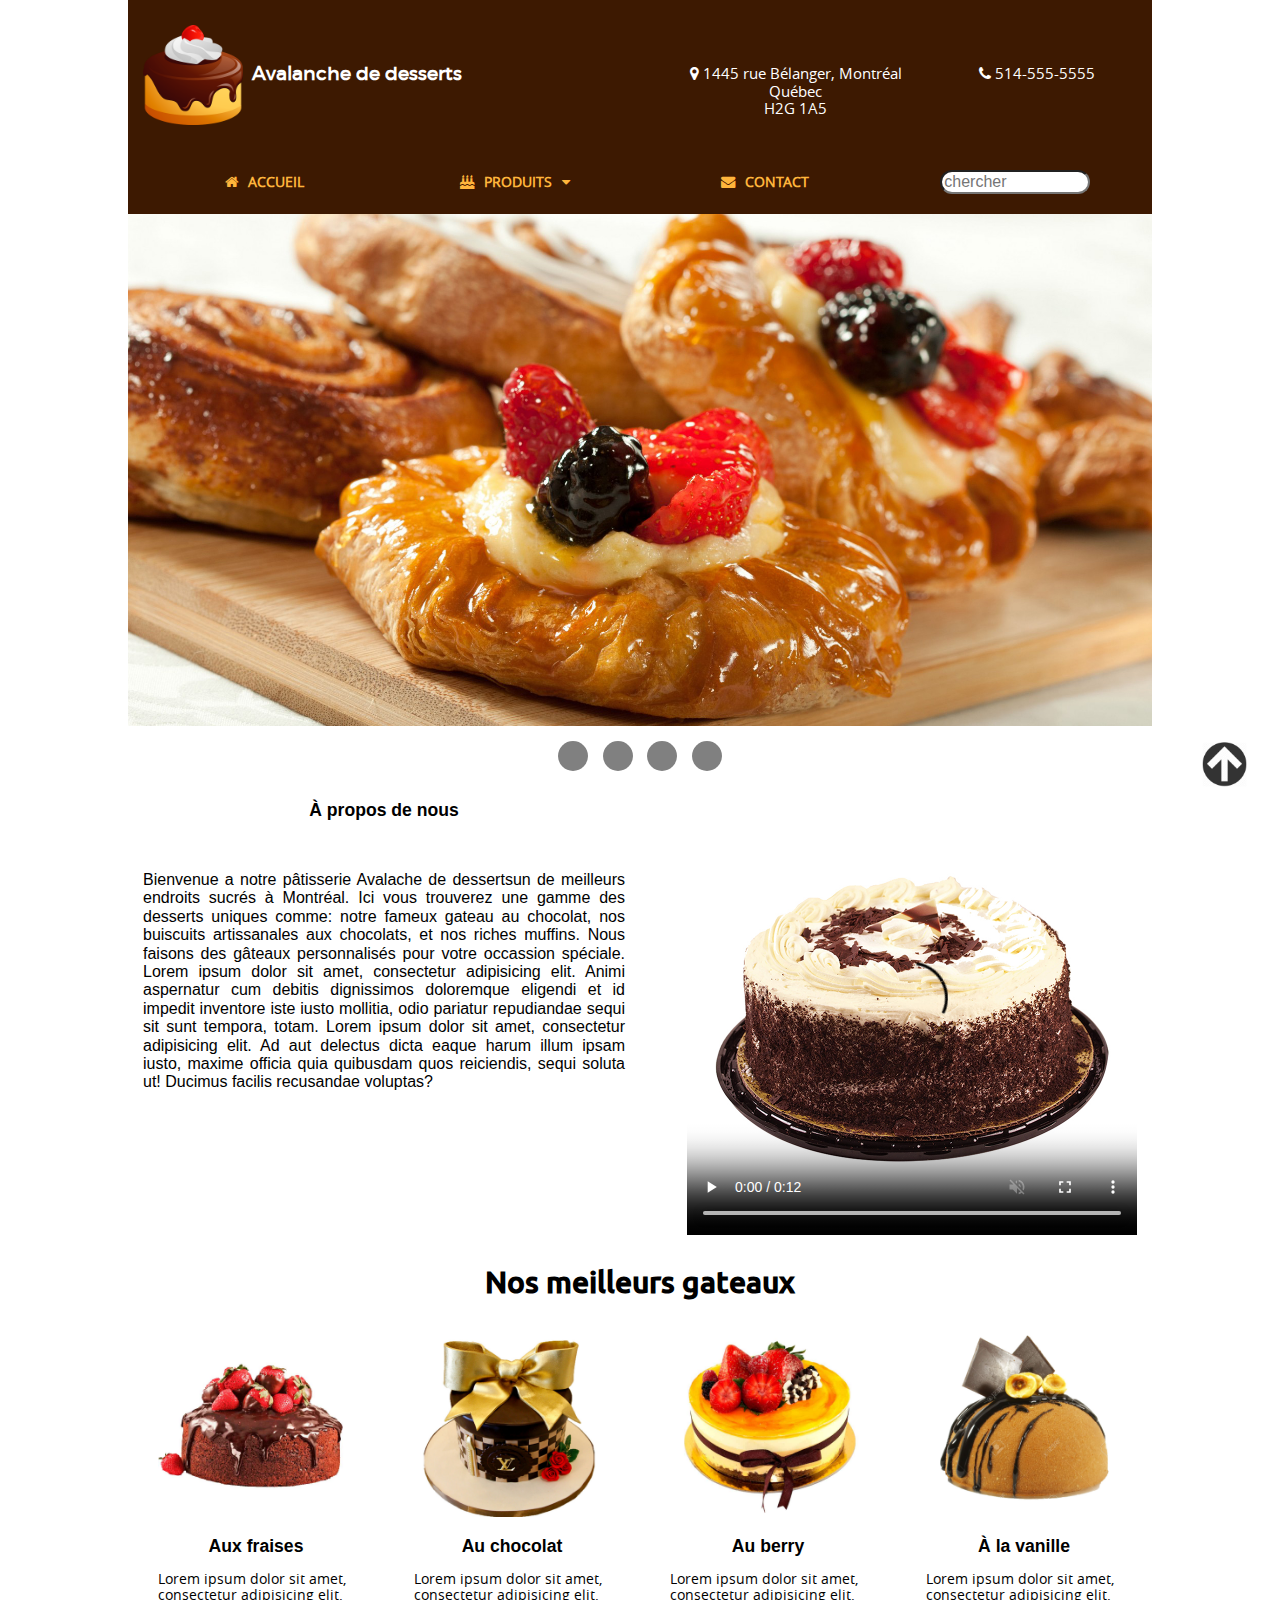
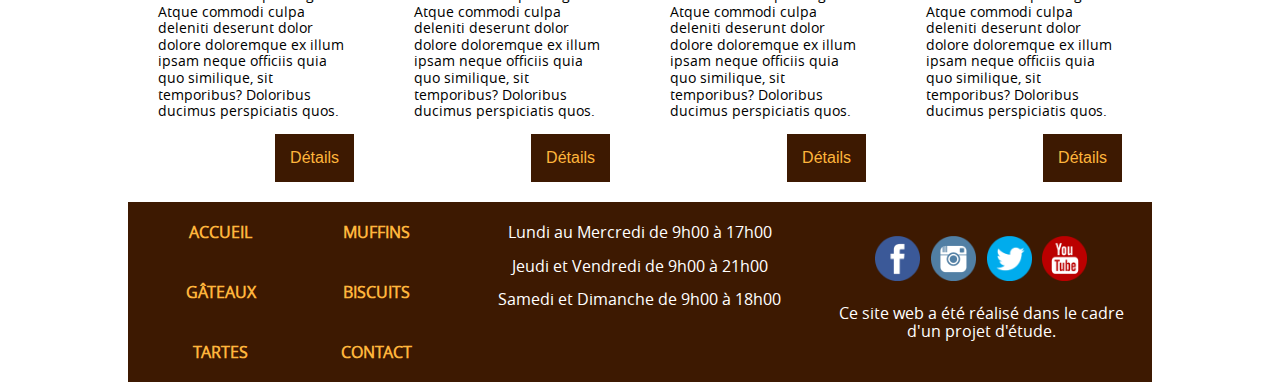
<file: index.html>
<!DOCTYPE html>
<html lang="fr">
    <head>
        <meta charset="UTF-8">
        <title>Le meilleur gâteau au chocolat à Montréal - Avalanche de desserts</title>
        <meta name="description" content="Avalanche de desserts sert le meilleur gâteau au chocolat à Montréal Goûtez nos délicieux gâteaux, tartes,
        muffins et beaucoup plus! Essayez nos produits fraîchement cuits et des gâteaux personnalisés "/>
        <link rel="stylesheet" href="style/normalize.css"/>
        <link rel="stylesheet" href="style/main.css"/>
        <link rel="stylesheet" href="style/font-awesome-4.7.0/css/font-awesome.min.css"/>
        <link rel="stylesheet" href="style/fonts/montserrat.css"/>
        <link rel="stylesheet" href="style/fonts/open-sans.css"/>
        <link rel="stylesheet" href="style/fonts/ubuntu.css"/>
        <meta name="viewport" content="width=device-width, intial-scale=1">
        <meta name="author" content="Sonya Bouchard et Carolina Yi"/>
        <meta name="robots" content="no index, no follow"/>
        <meta property="og:url" content="wwww.avalanche-de-desserts.projetisi.com"/>
        <meta property="og:title" content="Le meilleur gâteau au chocolat â Montréal"/>
        <meta property="og:description" content="Avalanche de desserts sert le meilleur gâteau au chocolat à Montréal Goûtez nos délicieux gâteaux, tartes,
        muffins et beaucoup plus! Essayez nos produits fraîchement cuits et des gâteaux personnalisés"/>
        <meta property="og:image" content="images/images-gateaux/meilleur-gateau.jpg"/>
        <!--[if lt IE9]>
        <script src="https://cdnjs.cloudflare.com/ajax/libs/html5shiv/3.7.3/html5shiv.min.js"></script>
        <![endif]-->
        <script src="https://ajax.googleapis.com/ajax/libs/jquery/1.7.2/jquery.min.js"></script>

    </head>
    <body>
        <div id="wrapper">
            <header>
                <div class="row">
                    <div class=" col- col-m-6">
                        <div id="logo">
                            <a href="index.html">
                                <img src="images/image-logo-avalanche-desserts/logo.png" alt="logo de la compagnie avalanche de desserts">
                                <h2>Avalanche de desserts</h2>
                            </a>
                        </div>
                    </div>
                    <div class="col-m-6">
                        <div id="adresse" class="row">
                            <div class="col- col-m-7 col-7">
                                <p><span class="fa fa-map-marker" aria-hidden="true"></span> 1445 rue Bélanger, Montréal Québec <br>H2G 1A5</p>
                            </div>
                            <div class="col- col-m-5 col-5">
                                <p><span class="fa fa-phone" aria-hidden="true"></span> 514-555-5555</p>
                            </div>
                        </div>
                    </div>
                </div>
                <div class="nav-mobile">
                    <!--MENU HAMBURGER-->
                    <a href="#" class="btn-menu"><span class="fa fa-bars" aria-hidden="true"></span>Menu</a>
                </div>
                <!--END MENU HAMBURGER -->
                <nav class="responsive-menu">
                    <ul>
                        <li><a href="index.html"><span  class="fa fa-home" aria-hidden="true"></span>accueil</a></li>
                        <li class="sub-menu"><a href="#"><span class="fa fa-birthday-cake" aria-hidden="true"></span>produits<span class="fa fa-caret-down" aria-hidden="true"></span></a>
                            <ul class="children">
                                <li><a href="produit.html">gâteaux</a></li>
                                <li><a href="index.html">tartes</a></li>
                                <li><a href="index.html">muffins</a></li>
                                <li><a href="index.html">biscuits</a></li>
                            </ul>
                        </li>
                        <li><a href="index.html"><span class="fa fa-envelope" aria-hidden="true"></span>contact</a></li>
                        <li id="search">
                            <input type="search" name="search" placeholder="chercher"/>
                        </li>
                    </ul>
                </nav>
            </header>
            <main>
                <!--conteneur du slider au complet-->
                <section id="slider">
                    <!--on cache les input-->
                    <input checked type="radio" name="slider" id="slide1"/>
                    <input checked type="radio" name="slider" id="slide2"/>
                    <input checked type="radio" name="slider" id="slide3"/>
                    <input checked type="radio" name="slider" id="slide4"/>

                    <!--le carouseel-->
                    <div id="slides">
                        <!--delimite l'espace que l'utilisateur verra-->
                        <div id="overflow">
                            <div class="inner">
                                <!--une photo est son texte-->
                                <div class="photo">
                                    <img src="images/images-carrousel/desserts-uniques.jpg" alt="image de nos délicieuses gâteaux"/>
                                </div>
                                <div class="photo">
                                    <img src="images/images-carrousel/gamme-de-desserts.jpg" alt="image de nos succulents desserts"/>
                                </div>
                                <div class="photo">
                                    <img src="images/images-carrousel/petites-gateaux.jpg" alt="image de notre gamme de desserts uniques"/>
                                </div>
                                <div class="photo">
                                    <img src="images/images-carrousel/fraîche-pâtisserie.jpg" alt="image de notre brioche avalanche"/>
                                </div>
                            </div>
                            <!--END OF INNNER CONTENEUR DE PHOTO ET TEXTE	-->
                        </div>
                    </div>
                    <!--End of carrousel-->
                    <!--les boutons de control-->
                    <div id="active">
                        <label for="slide1"></label>
                        <label for="slide2"></label>
                        <label for="slide3"></label>
                        <label for="slide4"></label>
                    </div>
                </section>
                <section class="row">
                    <div class="col-m-6 col-6">
                        <h2>À propos de nous</h2>
                        <p id="a-propos">
                            Bienvenue a notre pâtisserie Avalache de desserts<strong class="seo">un de meilleurs endroits sucrés à Montréal.</strong>
                            Ici vous trouverez <em class="seo">une gamme des desserts uniques</em> comme: <strong class="seo">notre fameux gateau au chocolat,</strong>
                            <strong class="seo">nos buiscuits artissanales aux chocolats,</strong> et nos riches muffins.
                            Nous faisons des gâteaux personnalisés pour votre occassion spéciale.
                            Lorem ipsum dolor sit amet, consectetur adipisicing elit. Animi aspernatur
                            cum debitis dignissimos doloremque eligendi et id impedit inventore iste iusto mollitia,
                            odio pariatur repudiandae sequi sit sunt tempora, totam.
                            Lorem ipsum dolor sit amet, consectetur adipisicing elit. Ad aut delectus dicta eaque harum illum ipsam iusto,
                            maxime officia quia quibusdam quos reiciendis, sequi soluta ut! Ducimus facilis recusandae voluptas?
                        </p>

                    </div>
                    <div class="col-m-6 col-6">
                        <!--insere plusieurs sources de video-->
                        <video controls muted poster="images/images-gateaux/gateau-choco-creme.jpg">
                            <source src="video/sailboats.ogg" type="video/ogg"/>
                            <source src="video/sailboats_x264.mp4" type="video/mp4"/>
                            <source src="video/sailboats.webm" type="video/webm"/>
                        </video>

                    </div>
                </section>
                <section class="row">
                    <h1>Nos meilleurs gateaux</h1>
                    <div class="row">
                        <div class="col-m-6 col-3">
                            <div class="row produit">
                                <div class="col-m-6 col-12">
                                    <img src="images/images-gateaux/gateau-chocolat-fraises.jpg" alt="image du gateau au chocolat et fraises"/>
                                </div>
                                <div class="col-m-6 col-12">
                                    <h2>Aux fraises</h2>
                                    <p>Lorem ipsum dolor sit amet, consectetur adipisicing elit. Atque commodi culpa deleniti deserunt dolor dolore doloremque
                                        ex illum ipsam neque officiis quia quo similique, sit temporibus? Doloribus ducimus perspiciatis quos.
                                    </p>
                                    <div class="details">
                                        <a href="details.html">Détails</a>
                                    </div>
                                </div>
                            </div>
                        </div>
                        <div class="col-m-6 col-3">
                            <div class="row produit">
                                <div class="col-m-6 col-12">
                                    <img src="images/images-gateaux/meilleur-gateau.jpg" alt="image de notre meilleur gateau à Avalanche de desserts"/>
                                </div>
                                <div class="col-m-6 col-12">
                                    <h2>Au chocolat</h2>
                                    <p>Lorem ipsum dolor sit amet, consectetur adipisicing elit. Atque commodi culpa deleniti deserunt dolor dolore doloremque
                                        ex illum ipsam neque officiis quia quo similique, sit temporibus? Doloribus ducimus perspiciatis quos.
                                    </p>
                                    <div class="details">
                                        <a href="details.html">Détails</a>
                                    </div>
                                </div>
                            </div>
                        </div>
                        <div class="col-m-6 col-3">
                            <div class="row produit">
                                <div class="col-m-6 col-12">
                                    <img src="images/images-gateaux/gateau-fraises.jpg" alt="image du gateau aux fraises"/>
                                </div>
                                <div class="col-m-6 col-3 col-12">
                                    <h2>Au berry</h2>
                                    <p>Lorem ipsum dolor sit amet, consectetur adipisicing elit. Atque commodi culpa deleniti deserunt dolor dolore doloremque
                                        ex illum ipsam neque officiis quia quo similique, sit temporibus? Doloribus ducimus perspiciatis quos.
                                    </p>
                                    <div class="details" >
                                        <a href="details.html">Détails</a>
                                    </div>
                                </div>
                            </div>
                        </div>
                        <div class="col-m-6 col-3">
                            <div class="row produit dernier-produit">
                                <div class="col-m-6 col-12">
                                    <img src="images/images-gateaux/gateau_lune.jpg" alt="image de notre gàteau lune "/>
                                </div>
                                <div class="col-m-6 col-12">
                                    <h2>À la vanille</h2>
                                    <p>Lorem ipsum dolor sit amet, consectetur adipisicing elit. Atque commodi culpa deleniti deserunt dolor dolore doloremque
                                        ex illum ipsam neque officiis quia quo similique, sit temporibus? Doloribus ducimus perspiciatis quos.
                                    </p>
                                    <div class="details">
                                        <a href="details.html">Détails</a>
                                    </div>
                                </div>
                            </div>
                        </div>
                    </div>
                </section>
            </main>
            <footer>
                <div class="row">
                    <nav class="col-m-6 col-4">
                        <div  id="footer-menu" class="row">
                            <ul class="col-m-6 col-6">
                                <li><a href="index.html">accueil</a></li>
                                <li><a href="produit.html">gâteaux</a></li>
                                <li><a href="index.html">tartes</a></li>
                            </ul>
                            <ul class="col-m-6 col-6">
                                <li><a href="index.html">muffins</a></li>
                                <li><a href="index.html">biscuits</a></li>
                                <li><a href="index.html">contact</a></li>
                            </ul>
                        </div>
                    </nav>
                    <div id="heures-ouverture" class="col-m-6 col-4">
                        <ul>
                            <li>
                                Lundi au Mercredi de 9h00 à 17h00
                            </li>
                            <li>
                                Jeudi et Vendredi de 9h00 à 21h00
                            </li>
                            <li>
                                Samedi et Dimanche de 9h00 à 18h00
                            </li>
                        </ul>
                    </div>
                    <div id="reseaux-sociaux" class="col-m-12 col-4">
                        <a href="https://www.facebook.com"><img src="images/social/facebook.png" alt="image facebook"/></a>
                        <a href="https://www.instagram.com"><img src="images/social/instagram.png" alt="image instagram"/></a>
                        <a href="https://twitter.com"><img src="images/social/twitter.png" alt="image twitter"/></a>
                        <a href="https://www.youtube.com"><img src="images/social/youtube.png" alt="image youtube"/></a>
                        <p>Ce site web a été réalisé dans le cadre d'un projet d'étude.</p>
                        <a href="#"><img  id= top src="images/image%20fleche/top.png" alt="image fleche vers l'haut"/></a>

                    </div>
                </div>
            </footer>
        </div>


        <script src="script/main.js" type="text/javascript"></script>
    </body>
</html>
</file>
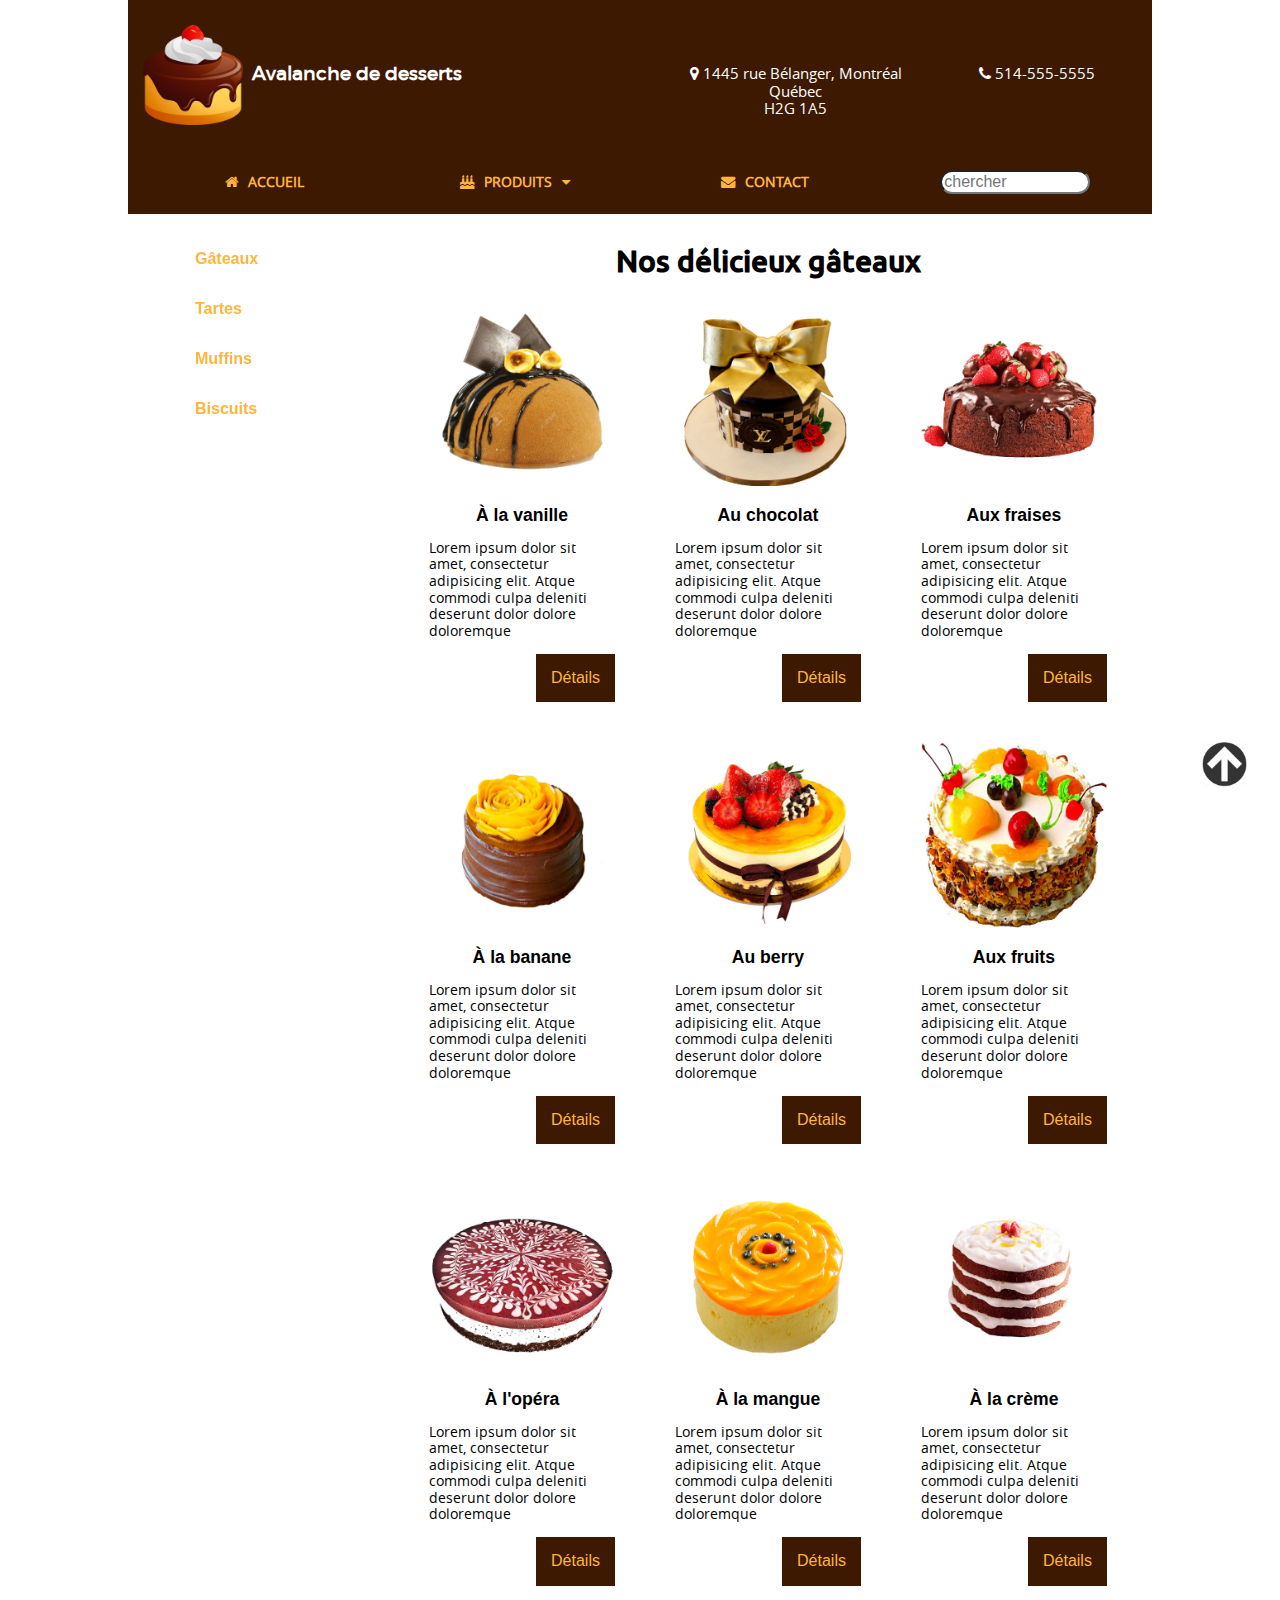
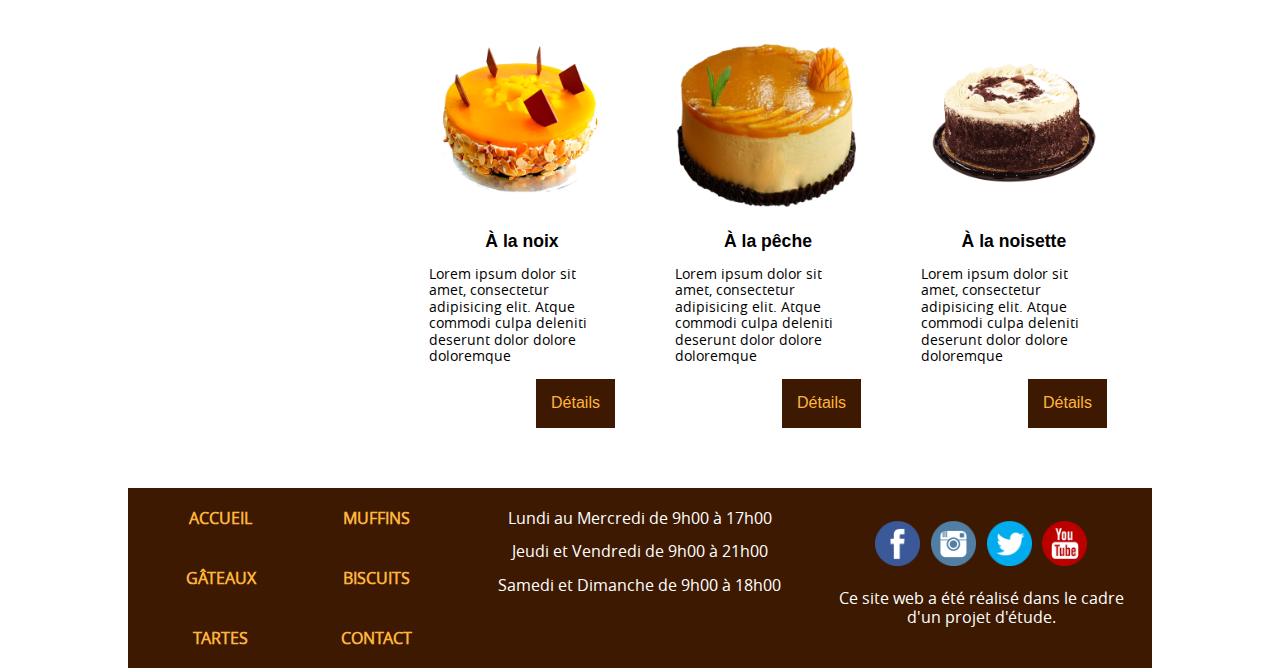
<file: produit.html>
<!DOCTYPE html>
<html lang="fr">
    <head>
        <meta charset="UTF-8">
        <title>Desserts préparés sur place - Avalanche de desserts</title>
        <meta name="description" content="Avalanche de desserts est la destination à Montréal pour les petits gâteaux gourmands,
        les gâteaux de conception personnalisées, des biscuits et des muffins"/>
        <link rel="stylesheet" href="style/normalize.css"/>
        <link rel="stylesheet" href="style/main.css"/>
        <link rel="stylesheet" href="style/font-awesome-4.7.0/css/font-awesome.min.css"/>
        <link rel="stylesheet" href="style/fonts/montserrat.css"/>
        <link rel="stylesheet" href="style/fonts/open-sans.css"/>
        <link rel="stylesheet" href="style/fonts/ubuntu.css"/>
        <meta name="viewport" content="width=device-width, intial-scale=1">
        <meta name="author" content="Sonya Bouchard et Carolina Yi"/>
        <meta name="robots" content="no index, no follow"/>
        <meta property="og:url" content="wwww.avalanche-de-desserts.projetisi.com"/>
        <meta property="og:title" content="Desserts préparés sur place à Montréal"/>
        <meta property="og:description" content="Avalanche de desserts est la destination à Montréal pour les petits gâteaux gourmands,
        les gâteaux de conception personnalisées, des biscuits et des muffins"/>
        <meta property="og:image" content="images/images-gateaux/gateau_lune.jpg"/>
        <!--[if lt IE9]>
        <script src="https://cdnjs.cloudflare.com/ajax/libs/html5shiv/3.7.3/html5shiv.min.js"></script>
        <![endif]-->
        <script src="https://ajax.googleapis.com/ajax/libs/jquery/1.7.2/jquery.min.js"></script>
    </head>
    <body>
    <div id="wrapper">
        <header>
            <div class="row">
                <div class=" col- col-m-6">
                    <div id="logo">
                        <a href="index.html">
                            <img src="images/image-logo-avalanche-desserts/logo.png" alt="logo de la compagnie avalanche de desserts">
                            <h2>Avalanche de desserts</h2>
                        </a>
                    </div>
                </div>
                <div class="col-m-6">
                    <div id="adresse" class="row">
                        <div class="col- col-m-7 col-7">
                            <p><span class="fa fa-map-marker" aria-hidden="true"></span> 1445 rue Bélanger, Montréal Québec <br>H2G 1A5</p>
                        </div>
                        <div class="col- col-m-5 col-5">
                            <p><span class="fa fa-phone" aria-hidden="true"></span> 514-555-5555</p>
                        </div>
                    </div>
                </div>
            </div>
            <div class="nav-mobile">
                <!--MENU HAMBURGER-->
                <a href="#" class="btn-menu"><span class="fa fa-bars" aria-hidden="true"></span>Menu</a>
            </div>
            <!--END MENU HAMBURGER -->
            <nav class="responsive-menu">
                <ul>
                    <li><a href="index.html"><span  class="fa fa-home" aria-hidden="true"></span>accueil</a></li>
                    <li class="sub-menu"><a href="#"><span class="fa fa-birthday-cake" aria-hidden="true"></span>produits<span class="fa fa-caret-down" aria-hidden="true"></span></a>
                        <ul class="children">
                            <li><a href="produit.html">gâteaux</a></li>
                            <li><a href="index.html">tartes</a></li>
                            <li><a href="index.html">muffins</a></li>
                            <li><a href="index.html">biscuits</a></li>
                        </ul>
                    </li>
                    <li><a href="index.html"><span class="fa fa-envelope" aria-hidden="true"></span>contact</a></li>
                    <li id="search">
                        <input type="search" name="search" placeholder="chercher"/>
                    </li>
                </ul>
            </nav>
        </header>
        <main class="row">
          <aside id="menu-aside" class="col-m-3 col-3">
              <ul>
                  <li><a href="produit.html">Gâteaux</a></li>
                  <li><a href="index.html">Tartes</a></li>
                  <li><a href="index.html">Muffins</a></li>
                  <li><a href="index.html">Biscuits</a></li>
              </ul>
          </aside>
          <div id="section-float">
              <section class="col-m-9 col-9">
                  <h1>Nos délicieux gâteaux</h1>
                  <div class="col-m-6 col-4 produit-margin">
                      <div class="row produit">
                          <div class="col-12 ">
                              <img src="images/images-gateaux/gateau_lune.jpg" alt="image de notre gàteau lune "/>
                          </div>
                          <div class="col-12 ">
                              <h2>À la vanille </h2>
                              <p>Lorem ipsum dolor sit amet, consectetur adipisicing elit. Atque commodi culpa deleniti deserunt dolor dolore doloremque

                              </p>
                              <div class="details">
                                  <a href="details.html">Détails</a>
                              </div>
                          </div>
                      </div>
                  </div>
                  <div class="col-m-6 col-4 produit-margin">
                      <div class="row produit">
                          <div class="col-12 ">
                              <img src="images/images-gateaux/meilleur-gateau.jpg" alt="image du meilleur gâteau à avalanche de dessert"/>
                          </div>
                          <div class="col-12 ">
                              <h2>Au chocolat</h2>
                              <p>Lorem ipsum dolor sit amet, consectetur adipisicing elit. Atque commodi culpa deleniti deserunt dolor dolore doloremque

                              </p>
                              <div class="details">
                                  <a href="details.html">Détails</a>
                              </div>
                          </div>
                      </div>
                  </div>
                  <div class="col-m-6 col-4 produit-margin">
                      <div class="row produit">
                          <div class="col-12 ">
                              <img src="images/images-gateaux/gateau-chocolat-fraises.jpg" alt="image du gâteau au chocolat et fraises"/>
                          </div>
                          <div class="col-12 ">
                              <h2>Aux fraises </h2>
                              <p>Lorem ipsum dolor sit amet, consectetur adipisicing elit. Atque commodi culpa deleniti deserunt dolor dolore doloremque

                              </p>
                              <div class="details">
                                  <a href="details.html">Détails</a>
                              </div>
                          </div>
                      </div>
                  </div>
                  <div class="col-m-6 col-4 produit-margin">
                      <div class="row produit">
                          <div class="col-12 ">
                              <img src="images/images-gateaux/gateau-chocolat-mangue.jpg" alt="image du gâteau au chocolat et mangue"/>
                          </div>
                          <div class="col-12 ">
                              <h2>À la banane</h2>
                              <p>Lorem ipsum dolor sit amet, consectetur adipisicing elit. Atque commodi culpa deleniti deserunt dolor dolore doloremque

                              </p>
                              <div class="details">
                                  <a href="details.html">Détails</a>
                              </div>
                          </div>
                      </div>
                  </div>
                  <div class="col-m-6 col-4 produit-margin">
                      <div class="row produit">
                          <div class="col-12 ">
                              <img src="images/images-gateaux/gateau-fraises.jpg" alt="image du gâteau aux fraises"/>
                          </div>
                          <div class="col-12 ">
                              <h2>Au berry</h2>
                              <p>Lorem ipsum dolor sit amet, consectetur adipisicing elit. Atque commodi culpa deleniti deserunt dolor dolore doloremque

                              </p>
                              <div class="details">
                                  <a href="details.html">Détails</a>
                              </div>
                          </div>
                      </div>
                  </div>
                  <div class="col-m-6 col-4 produit-margin">
                      <div class="row produit">
                          <div class="col-12 ">
                              <img src="images/images-gateaux/gateau-fruits.jpg" alt="image du gâteau aux fraîches fruits"/>
                          </div>
                          <div class="col-12 ">
                              <h2>Aux fruits</h2>
                              <p>Lorem ipsum dolor sit amet, consectetur adipisicing elit. Atque commodi culpa deleniti deserunt dolor dolore doloremque

                              </p>
                              <div class="details">
                                  <a href="details.html">Détails</a>
                              </div>
                          </div>
                      </div>
                  </div>
                  <div class="col-m-6 col-4 produit-margin">
                      <div class="row produit">
                          <div class="col-12 ">
                              <img src="images/images-gateaux/gateau-moka.jpg" alt="image du gâteau moka"/>
                          </div>
                          <div class="col-12 ">
                              <h2>À l'opéra</h2>
                              <p>Lorem ipsum dolor sit amet, consectetur adipisicing elit. Atque commodi culpa deleniti deserunt dolor dolore doloremque

                              </p>
                              <div class="details">
                                  <a href="details.html">Détails</a>
                              </div>
                          </div>
                      </div>
                  </div>
                  <div class="col-m-6 col-4 produit-margin">
                      <div class="row produit">
                          <div class="col-12 ">
                              <img src="images/images-gateaux/mousse-mangue.png" alt="image du mousse de mangue"/>
                          </div>
                          <div class="col-12 ">
                              <h2>À la mangue</h2>
                              <p>Lorem ipsum dolor sit amet, consectetur adipisicing elit. Atque commodi culpa deleniti deserunt dolor dolore doloremque

                              </p>
                              <div class="details">
                                  <a href="details.html">Détails</a>
                              </div>
                          </div>
                      </div>
                  </div>
                  <div class="col-m-6 col-4 produit-margin">
                      <div class="row produit">
                          <div class="col-12 ">
                              <img src="images/images-gateaux/gateau-creme.jpg" alt="image du gâteau â la crème"/>
                          </div>
                          <div class="col-12 ">
                              <h2>À la crème </h2>
                              <p>Lorem ipsum dolor sit amet, consectetur adipisicing elit. Atque commodi culpa deleniti deserunt dolor dolore doloremque

                              </p>
                              <div class="details">
                                  <a href="details.html">Détails</a>
                              </div>
                          </div>
                      </div>
                  </div>
                  <div class="col-m-6 col-4 produit-margin">
                      <div class="row produit">
                          <div class="col-12 ">
                              <img src="images/images-gateaux/gateaux-mangue.png" alt="image du gateaux"/>
                          </div>
                          <div class="col-12 ">
                              <h2>À la noix </h2>
                              <p>Lorem ipsum dolor sit amet, consectetur adipisicing elit. Atque commodi culpa deleniti deserunt dolor dolore doloremque

                              </p>
                              <div class="details">
                                  <a href="details.html">Détails</a>
                              </div>
                          </div>
                      </div>
                  </div>
                  <div class="col-m-6 col-4 produit-margin">
                      <div class="row produit">
                          <div class="col-12 ">
                              <img src="images/images-gateaux/gateaux-mangue-chocolat.png" alt="image du gâteau â la mangue et chocolat"/>
                          </div>
                          <div class="col-12 ">
                              <h2>À la pêche </h2>
                              <p>Lorem ipsum dolor sit amet, consectetur adipisicing elit. Atque commodi culpa deleniti deserunt dolor dolore doloremque

                              <div class="details">
                                  <a href="details.html">Détails</a>
                              </div>
                          </div>
                      </div>
                  </div>
                  <div class="col-m-6 col-4 produit-margin">
                      <div class="row produit dernier-produit">
                          <div class="col-12 ">
                              <img src="images/images-gateaux/gateau-choco-creme.jpg" alt="image du gateau choco-crème"/>
                          </div>
                          <div class="col-12 ">
                              <h2>À la noisette</h2>
                              <p>Lorem ipsum dolor sit amet, consectetur adipisicing elit. Atque commodi culpa deleniti deserunt dolor dolore doloremque

                              </p>
                              <div class="details">
                                  <a href="details.html">Détails</a>
                              </div>
                          </div>
                      </div>
                  </div>
              </section>
          </div>
        </main>
        <footer>
            <div class="row">
                <nav class="col-m-6 col-4">
                    <div  id="footer-menu" class="row">
                        <ul class="col-m-6 col-6">
                            <li><a href="index.html">accueil</a></li>
                            <li><a href="produit.html">gâteaux</a></li>
                            <li><a href="index.html">tartes</a></li>
                        </ul>
                        <ul class="col-m-6 col-6">
                            <li><a href="index.html">muffins</a></li>
                            <li><a href="index.html">biscuits</a></li>
                            <li><a href="index.html">contact</a></li>
                        </ul>
                    </div>
                </nav>
                <div id="heures-ouverture" class="col-m-6 col-4">
                    <ul>
                        <li>
                            Lundi au Mercredi de 9h00 à 17h00
                        </li>
                        <li>
                            Jeudi et Vendredi de 9h00 à 21h00
                        </li>
                        <li>
                            Samedi et Dimanche de 9h00 à 18h00
                        </li>
                    </ul>
                </div>
                <div id="reseaux-sociaux" class="col-m-12 col-4">
                    <a href="https://www.facebook.com"><img src="images/social/facebook.png" alt="image facebook"/></a>
                    <a href="https://www.instagram.com"><img src="images/social/instagram.png" alt="image instagram"/></a>
                    <a href="https://twitter.com"><img src="images/social/twitter.png" alt="image twitter"/></a>
                    <a href="https://www.youtube.com"><img src="images/social/youtube.png" alt="image youtube"/></a>
                    <p>Ce site web a été réalisé dans le cadre d'un projet d'étude.</p>
                    <a href="#"><img id= top src="images/image%20fleche/top.png" alt="image fleche vers l'haut"/></a>

                </div>
            </div>
        </footer>
    </div>
    <script src="script/main.js" type="text/javascript"></script>
    </body>
</html>
</file>
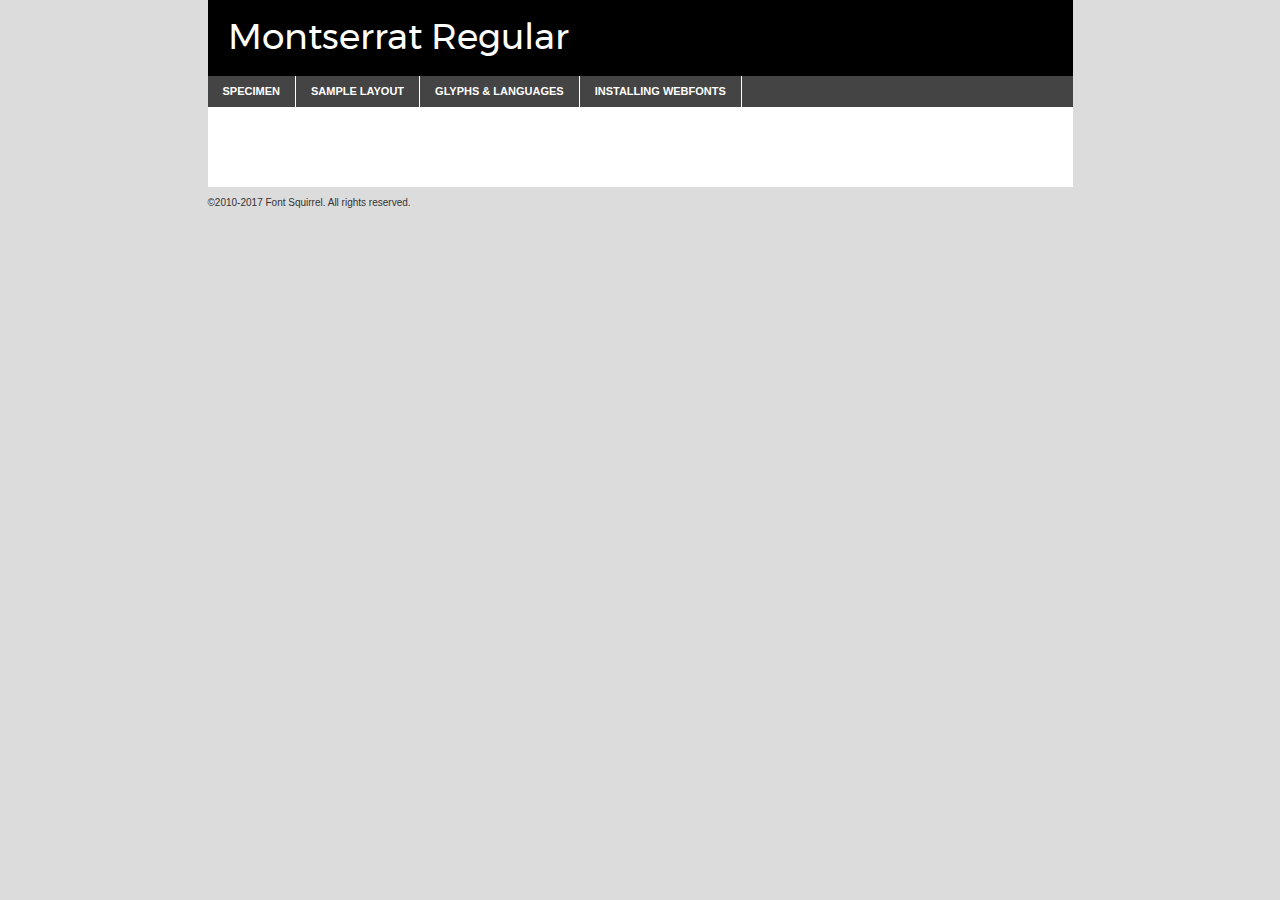
<file: style/fonts/montserrat-regular-demo.html>
<!DOCTYPE html PUBLIC "-//W3C//DTD XHTML 1.0 Transitional//EN"
	"http://www.w3.org/TR/xhtml1/DTD/xhtml1-transitional.dtd">

<html xmlns="http://www.w3.org/1999/xhtml" xml:lang="en" lang="en">
<head>
	<meta http-equiv="Content-Type" content="text/html; charset=utf-8" />
	<script src="http://ajax.googleapis.com/ajax/libs/jquery/1.7.2/jquery.min.js" type="text/javascript" charset="utf-8"></script>
	<script type="text/javascript">
	(function($){$.fn.easyTabs=function(option){var param=jQuery.extend({fadeSpeed:"fast",defaultContent:1,activeClass:'active'},option);$(this).each(function(){var thisId="#"+this.id;if(param.defaultContent==''){param.defaultContent=1;}
	if(typeof param.defaultContent=="number")
	{var defaultTab=$(thisId+" .tabs li:eq("+(param.defaultContent-1)+") a").attr('href').substr(1);}else{var defaultTab=param.defaultContent;}
	$(thisId+" .tabs li a").each(function(){var tabToHide=$(this).attr('href').substr(1);$("#"+tabToHide).addClass('easytabs-tab-content');});hideAll();changeContent(defaultTab);function hideAll(){$(thisId+" .easytabs-tab-content").hide();}
	function changeContent(tabId){hideAll();$(thisId+" .tabs li").removeClass(param.activeClass);$(thisId+" .tabs li a[href=#"+tabId+"]").closest('li').addClass(param.activeClass);if(param.fadeSpeed!="none")
	{$(thisId+" #"+tabId).fadeIn(param.fadeSpeed);}else{$(thisId+" #"+tabId).show();}}
	$(thisId+" .tabs li").click(function(){var tabId=$(this).find('a').attr('href').substr(1);changeContent(tabId);return false;});});}})(jQuery);
	</script>
	<link rel="stylesheet" href="specimen_files/specimen_stylesheet.css" type="text/css" charset="utf-8" />
	<link rel="stylesheet" href="montserrat.css" type="text/css" charset="utf-8" />

	<style type="text/css">
					body{
				font-family: 'montserratregular';
							}
		</style>

	<title>Montserrat Regular Specimen</title>
	
	
	<script type="text/javascript" charset="utf-8">
		$(document).ready(function() {
			$('#container').easyTabs({defaultContent:1});
		});
	</script>
</head>

<body>
<div id="container">
	<div id="header">
		Montserrat Regular	</div>
	<ul class="tabs">
		<li><a href="#specimen">Specimen</a></li>
		<li><a href="#layout">Sample Layout</a></li>
				<li><a href="#glyphs">Glyphs &amp; Languages</a></li>
		<li><a href="#installing">Installing Webfonts</a></li>
		
	</ul>
	
	<div id="main_content">

		
			<div id="specimen">
		
				<div class="section">
					<div class="grid12 firstcol">
						<div class="huge">AaBb</div>
					</div>
				</div>
		
				<div class="section">
					<div class="glyph_range">A&#x200B;B&#x200b;C&#x200b;D&#x200b;E&#x200b;F&#x200b;G&#x200b;H&#x200b;I&#x200b;J&#x200b;K&#x200b;L&#x200b;M&#x200b;N&#x200b;O&#x200b;P&#x200b;Q&#x200b;R&#x200b;S&#x200b;T&#x200b;U&#x200b;V&#x200b;W&#x200b;X&#x200b;Y&#x200b;Z&#x200b;a&#x200b;b&#x200b;c&#x200b;d&#x200b;e&#x200b;f&#x200b;g&#x200b;h&#x200b;i&#x200b;j&#x200b;k&#x200b;l&#x200b;m&#x200b;n&#x200b;o&#x200b;p&#x200b;q&#x200b;r&#x200b;s&#x200b;t&#x200b;u&#x200b;v&#x200b;w&#x200b;x&#x200b;y&#x200b;z&#x200b;1&#x200b;2&#x200b;3&#x200b;4&#x200b;5&#x200b;6&#x200b;7&#x200b;8&#x200b;9&#x200b;0&#x200b;&amp;&#x200b;.&#x200b;,&#x200b;?&#x200b;!&#x200b;&#64;&#x200b;(&#x200b;)&#x200b;#&#x200b;$&#x200b;%&#x200b;*&#x200b;+&#x200b;-&#x200b;=&#x200b;:&#x200b;;</div>
				</div>
				<div class="section">
					<div class="grid12 firstcol">
						<table class="sample_table">
							<tr><td>10</td><td class="size10">abcdefghijklmnopqrstuvwxyzABCDEFGHIJKLMNOPQRSTUVWXYZ0123456789abcdefghijklmnopqrstuvwxyzABCDEFGHIJKLMNOPQRSTUVWXYZ0123456789abcdefghijklmnopqrstuvwxyzABCDEFGHIJKLMNOPQRSTUVWXYZ</td></tr>
							<tr><td>11</td><td class="size11">abcdefghijklmnopqrstuvwxyzABCDEFGHIJKLMNOPQRSTUVWXYZ0123456789abcdefghijklmnopqrstuvwxyzABCDEFGHIJKLMNOPQRSTUVWXYZ0123456789abcdefghijklmnopqrstuvwxyzABCDEFGHIJKLMNOPQRSTUVWXYZ</td></tr>
							<tr><td>12</td><td class="size12">abcdefghijklmnopqrstuvwxyzABCDEFGHIJKLMNOPQRSTUVWXYZ0123456789abcdefghijklmnopqrstuvwxyzABCDEFGHIJKLMNOPQRSTUVWXYZ0123456789abcdefghijklmnopqrstuvwxyzABCDEFGHIJKLMNOPQRSTUVWXYZ</td></tr>
							<tr><td>13</td><td class="size13">abcdefghijklmnopqrstuvwxyzABCDEFGHIJKLMNOPQRSTUVWXYZ0123456789abcdefghijklmnopqrstuvwxyzABCDEFGHIJKLMNOPQRSTUVWXYZ0123456789abcdefghijklmnopqrstuvwxyzABCDEFGHIJKLMNOPQRSTUVWXYZ</td></tr>
							<tr><td>14</td><td class="size14">abcdefghijklmnopqrstuvwxyzABCDEFGHIJKLMNOPQRSTUVWXYZ0123456789abcdefghijklmnopqrstuvwxyzABCDEFGHIJKLMNOPQRSTUVWXYZ0123456789abcdefghijklmnopqrstuvwxyzABCDEFGHIJKLMNOPQRSTUVWXYZ</td></tr>
							<tr><td>16</td><td class="size16">abcdefghijklmnopqrstuvwxyzABCDEFGHIJKLMNOPQRSTUVWXYZ0123456789abcdefghijklmnopqrstuvwxyzABCDEFGHIJKLMNOPQRSTUVWXYZ</td></tr>
							<tr><td>18</td><td class="size18">abcdefghijklmnopqrstuvwxyzABCDEFGHIJKLMNOPQRSTUVWXYZ0123456789abcdefghijklmnopqrstuvwxyzABCDEFGHIJKLMNOPQRSTUVWXYZ</td></tr>
							<tr><td>20</td><td class="size20">abcdefghijklmnopqrstuvwxyzABCDEFGHIJKLMNOPQRSTUVWXYZ0123456789abcdefghijklmnopqrstuvwxyzABCDEFGHIJKLMNOPQRSTUVWXYZ</td></tr>
							<tr><td>24</td><td class="size24">abcdefghijklmnopqrstuvwxyzABCDEFGHIJKLMNOPQRSTUVWXYZ0123456789abcdefghijklmnopqrstuvwxyzABCDEFGHIJKLMNOPQRSTUVWXYZ</td></tr>
							<tr><td>30</td><td class="size30">abcdefghijklmnopqrstuvwxyzABCDEFGHIJKLMNOPQRSTUVWXYZ0123456789abcdefghijklmnopqrstuvwxyzABCDEFGHIJKLMNOPQRSTUVWXYZ</td></tr>
							<tr><td>36</td><td class="size36">abcdefghijklmnopqrstuvwxyzABCDEFGHIJKLMNOPQRSTUVWXYZ0123456789abcdefghijklmnopqrstuvwxyzABCDEFGHIJKLMNOPQRSTUVWXYZ</td></tr>
							<tr><td>48</td><td class="size48">abcdefghijklmnopqrstuvwxyzABCDEFGHIJKLMNOPQRSTUVWXYZ0123456789abcdefghijklmnopqrstuvwxyzABCDEFGHIJKLMNOPQRSTUVWXYZ</td></tr>
							<tr><td>60</td><td class="size60">abcdefghijklmnopqrstuvwxyzABCDEFGHIJKLMNOPQRSTUVWXYZ0123456789abcdefghijklmnopqrstuvwxyzABCDEFGHIJKLMNOPQRSTUVWXYZ</td></tr>
							<tr><td>72</td><td class="size72">abcdefghijklmnopqrstuvwxyzABCDEFGHIJKLMNOPQRSTUVWXYZ0123456789abcdefghijklmnopqrstuvwxyzABCDEFGHIJKLMNOPQRSTUVWXYZ</td></tr>
							<tr><td>90</td><td class="size90">abcdefghijklmnopqrstuvwxyzABCDEFGHIJKLMNOPQRSTUVWXYZ0123456789abcdefghijklmnopqrstuvwxyzABCDEFGHIJKLMNOPQRSTUVWXYZ</td></tr>
						</table>
				
					</div>
			
				</div>
		
		
		
								<div class="section" id="bodycomparison">


										<div id="xheight">
				<div class="fontbody">&#x25FC;&#x25FC;&#x25FC;&#x25FC;&#x25FC;&#x25FC;&#x25FC;&#x25FC;&#x25FC;&#x25FC;&#x25FC;&#x25FC;&#x25FC;&#x25FC;&#x25FC;&#x25FC;&#x25FC;&#x25FC;&#x25FC;&#x25FC;&#x25FC;&#x25FC;&#x25FC;&#x25FC;&#x25FC;&#x25FC;&#x25FC;&#x25FC;&#x25FC;&#x25FC;&#x25FC;&#x25FC;&#x25FC;&#x25FC;&#x25FC;&#x25FC;&#x25FC;&#x25FC;&#x25FC;&#x25FC;&#x25FC;&#x25FC;&#x25FC;&#x25FC;&#x25FC;&#x25FC;&#x25FC;&#x25FC;&#x25FC;&#x25FC;&#x25FC;&#x25FC;&#x25FC;&#x25FC;&#x25FC;&#x25FC;&#x25FC;&#x25FC;&#x25FC;&#x25FC;&#x25FC;&#x25FC;&#x25FC;&#x25FC;&#x25FC;&#x25FC;&#x25FC;&#x25FC;&#x25FC;&#x25FC;&#x25FC;&#x25FC;&#x25FC;&#x25FC;&#x25FC;&#x25FC;&#x25FC;&#x25FC;&#x25FC;&#x25FC;&#x25FC;&#x25FC;&#x25FC;&#x25FC;&#x25FC;&#x25FC;&#x25FC;&#x25FC;&#x25FC;&#x25FC;&#x25FC;&#x25FC;&#x25FC;&#x25FC;&#x25FC;&#x25FC;&#x25FC;&#x25FC;&#x25FC;body</div><div class="arialbody">body</div><div class="verdanabody">body</div><div class="georgiabody">body</div></div>
										<div class="fontbody" style="z-index:1">
											body<span>Montserrat Regular</span>
										</div>
										<div class="arialbody" style="z-index:1">
											body<span>Arial</span>
										</div>
										<div class="verdanabody" style="z-index:1">
											body<span>Verdana</span>
										</div>
										<div class="georgiabody" style="z-index:1">
											body<span>Georgia</span>
										</div>



								</div>
		
		
				<div class="section psample psample_row1" id="">
					
					<div class="grid2 firstcol">
						<p class="size10"><span>10.</span>Aenean lacinia bibendum nulla sed consectetur. Fusce dapibus, tellus ac cursus commodo, tortor mauris condimentum nibh, ut fermentum massa justo sit amet risus. Nullam id dolor id nibh ultricies vehicula ut id elit. Cum sociis natoque penatibus et magnis dis parturient montes, nascetur ridiculus mus. Nulla vitae elit libero, a pharetra augue.</p>
			
					</div>
					<div class="grid3">
						<p class="size11"><span>11.</span>Aenean lacinia bibendum nulla sed consectetur. Fusce dapibus, tellus ac cursus commodo, tortor mauris condimentum nibh, ut fermentum massa justo sit amet risus. Nullam id dolor id nibh ultricies vehicula ut id elit. Cum sociis natoque penatibus et magnis dis parturient montes, nascetur ridiculus mus. Nulla vitae elit libero, a pharetra augue.</p>
			
					</div>
					<div class="grid3">
						<p class="size12"><span>12.</span>Aenean lacinia bibendum nulla sed consectetur. Fusce dapibus, tellus ac cursus commodo, tortor mauris condimentum nibh, ut fermentum massa justo sit amet risus. Nullam id dolor id nibh ultricies vehicula ut id elit. Cum sociis natoque penatibus et magnis dis parturient montes, nascetur ridiculus mus. Nulla vitae elit libero, a pharetra augue.</p>
			
					</div>
					<div class="grid4">
						<p class="size13"><span>13.</span>Aenean lacinia bibendum nulla sed consectetur. Fusce dapibus, tellus ac cursus commodo, tortor mauris condimentum nibh, ut fermentum massa justo sit amet risus. Nullam id dolor id nibh ultricies vehicula ut id elit. Cum sociis natoque penatibus et magnis dis parturient montes, nascetur ridiculus mus. Nulla vitae elit libero, a pharetra augue.</p>
			
					</div>
					<div class="white_blend"></div>
					
				</div>
				<div class="section psample psample_row2" id="">
					<div class="grid3 firstcol">
						<p class="size14"><span>14.</span>Aenean lacinia bibendum nulla sed consectetur. Fusce dapibus, tellus ac cursus commodo, tortor mauris condimentum nibh, ut fermentum massa justo sit amet risus. Nullam id dolor id nibh ultricies vehicula ut id elit. Cum sociis natoque penatibus et magnis dis parturient montes, nascetur ridiculus mus. Nulla vitae elit libero, a pharetra augue.</p>
			
					</div>
					<div class="grid4">
						<p class="size16"><span>16.</span>Aenean lacinia bibendum nulla sed consectetur. Fusce dapibus, tellus ac cursus commodo, tortor mauris condimentum nibh, ut fermentum massa justo sit amet risus. Nullam id dolor id nibh ultricies vehicula ut id elit. Cum sociis natoque penatibus et magnis dis parturient montes, nascetur ridiculus mus. Nulla vitae elit libero, a pharetra augue.</p>
			
					</div>
					<div class="grid5">
						<p class="size18"><span>18.</span>Aenean lacinia bibendum nulla sed consectetur. Fusce dapibus, tellus ac cursus commodo, tortor mauris condimentum nibh, ut fermentum massa justo sit amet risus. Nullam id dolor id nibh ultricies vehicula ut id elit. Cum sociis natoque penatibus et magnis dis parturient montes, nascetur ridiculus mus. Nulla vitae elit libero, a pharetra augue.</p>
			
					</div>

					<div class="white_blend"></div>

				</div>
				
				<div class="section psample psample_row3" id="">
					<div class="grid5 firstcol">
						<p class="size20"><span>20.</span>Aenean lacinia bibendum nulla sed consectetur. Fusce dapibus, tellus ac cursus commodo, tortor mauris condimentum nibh, ut fermentum massa justo sit amet risus. Nullam id dolor id nibh ultricies vehicula ut id elit. Cum sociis natoque penatibus et magnis dis parturient montes, nascetur ridiculus mus. Nulla vitae elit libero, a pharetra augue.</p>
					</div>
					<div class="grid7">
						<p class="size24"><span>24.</span>Aenean lacinia bibendum nulla sed consectetur. Fusce dapibus, tellus ac cursus commodo, tortor mauris condimentum nibh, ut fermentum massa justo sit amet risus. Nullam id dolor id nibh ultricies vehicula ut id elit. Cum sociis natoque penatibus et magnis dis parturient montes, nascetur ridiculus mus. Nulla vitae elit libero, a pharetra augue.</p>
					</div>
					
					<div class="white_blend"></div>
					
				</div>
				
				<div class="section psample psample_row4" id="">
					<div class="grid12 firstcol">
						<p class="size30"><span>30.</span>Aenean lacinia bibendum nulla sed consectetur. Fusce dapibus, tellus ac cursus commodo, tortor mauris condimentum nibh, ut fermentum massa justo sit amet risus. Nullam id dolor id nibh ultricies vehicula ut id elit. Cum sociis natoque penatibus et magnis dis parturient montes, nascetur ridiculus mus. Nulla vitae elit libero, a pharetra augue.</p>
					</div>
					<div class="white_blend"></div>
					
				</div>
				
				
				
				<div class="section psample psample_row1 fullreverse">
					<div class="grid2 firstcol">
						<p class="size10"><span>10.</span>Aenean lacinia bibendum nulla sed consectetur. Fusce dapibus, tellus ac cursus commodo, tortor mauris condimentum nibh, ut fermentum massa justo sit amet risus. Nullam id dolor id nibh ultricies vehicula ut id elit. Cum sociis natoque penatibus et magnis dis parturient montes, nascetur ridiculus mus. Nulla vitae elit libero, a pharetra augue.</p>
			
					</div>
					<div class="grid3">
						<p class="size11"><span>11.</span>Aenean lacinia bibendum nulla sed consectetur. Fusce dapibus, tellus ac cursus commodo, tortor mauris condimentum nibh, ut fermentum massa justo sit amet risus. Nullam id dolor id nibh ultricies vehicula ut id elit. Cum sociis natoque penatibus et magnis dis parturient montes, nascetur ridiculus mus. Nulla vitae elit libero, a pharetra augue.</p>
			
					</div>
					<div class="grid3">
						<p class="size12"><span>12.</span>Aenean lacinia bibendum nulla sed consectetur. Fusce dapibus, tellus ac cursus commodo, tortor mauris condimentum nibh, ut fermentum massa justo sit amet risus. Nullam id dolor id nibh ultricies vehicula ut id elit. Cum sociis natoque penatibus et magnis dis parturient montes, nascetur ridiculus mus. Nulla vitae elit libero, a pharetra augue.</p>
			
					</div>
					<div class="grid4">
						<p class="size13"><span>13.</span>Aenean lacinia bibendum nulla sed consectetur. Fusce dapibus, tellus ac cursus commodo, tortor mauris condimentum nibh, ut fermentum massa justo sit amet risus. Nullam id dolor id nibh ultricies vehicula ut id elit. Cum sociis natoque penatibus et magnis dis parturient montes, nascetur ridiculus mus. Nulla vitae elit libero, a pharetra augue.</p>
			
					</div>
					<div class="black_blend"></div>
					
				</div>
				
				<div class="section psample psample_row2 fullreverse">
					<div class="grid3 firstcol">
						<p class="size14"><span>14.</span>Aenean lacinia bibendum nulla sed consectetur. Fusce dapibus, tellus ac cursus commodo, tortor mauris condimentum nibh, ut fermentum massa justo sit amet risus. Nullam id dolor id nibh ultricies vehicula ut id elit. Cum sociis natoque penatibus et magnis dis parturient montes, nascetur ridiculus mus. Nulla vitae elit libero, a pharetra augue.</p>
			
					</div>
					<div class="grid4">
						<p class="size16"><span>16.</span>Aenean lacinia bibendum nulla sed consectetur. Fusce dapibus, tellus ac cursus commodo, tortor mauris condimentum nibh, ut fermentum massa justo sit amet risus. Nullam id dolor id nibh ultricies vehicula ut id elit. Cum sociis natoque penatibus et magnis dis parturient montes, nascetur ridiculus mus. Nulla vitae elit libero, a pharetra augue.</p>
			
					</div>
					<div class="grid5">
						<p class="size18"><span>18.</span>Aenean lacinia bibendum nulla sed consectetur. Fusce dapibus, tellus ac cursus commodo, tortor mauris condimentum nibh, ut fermentum massa justo sit amet risus. Nullam id dolor id nibh ultricies vehicula ut id elit. Cum sociis natoque penatibus et magnis dis parturient montes, nascetur ridiculus mus. Nulla vitae elit libero, a pharetra augue.</p>
			
					</div>
					<div class="black_blend"></div>

				</div>
				
				<div class="section psample fullreverse psample_row3" id="">
					<div class="grid5 firstcol">
						<p class="size20"><span>20.</span>Aenean lacinia bibendum nulla sed consectetur. Fusce dapibus, tellus ac cursus commodo, tortor mauris condimentum nibh, ut fermentum massa justo sit amet risus. Nullam id dolor id nibh ultricies vehicula ut id elit. Cum sociis natoque penatibus et magnis dis parturient montes, nascetur ridiculus mus. Nulla vitae elit libero, a pharetra augue.</p>
					</div>
					<div class="grid7">
						<p class="size24"><span>24.</span>Aenean lacinia bibendum nulla sed consectetur. Fusce dapibus, tellus ac cursus commodo, tortor mauris condimentum nibh, ut fermentum massa justo sit amet risus. Nullam id dolor id nibh ultricies vehicula ut id elit. Cum sociis natoque penatibus et magnis dis parturient montes, nascetur ridiculus mus. Nulla vitae elit libero, a pharetra augue.</p>
					</div>
					
					<div class="black_blend"></div>
					
				</div>
				
				<div class="section psample fullreverse psample_row4" id="" style="border-bottom: 20px #000 solid;">
					<div class="grid12 firstcol">
						<p class="size30"><span>30.</span>Aenean lacinia bibendum nulla sed consectetur. Fusce dapibus, tellus ac cursus commodo, tortor mauris condimentum nibh, ut fermentum massa justo sit amet risus. Nullam id dolor id nibh ultricies vehicula ut id elit. Cum sociis natoque penatibus et magnis dis parturient montes, nascetur ridiculus mus. Nulla vitae elit libero, a pharetra augue.</p>
					</div>
					<div class="black_blend"></div>
					
				</div>
				
				
				
				
			</div>
			
			<div id="layout">
				
				<div class="section">
					
					<div class="grid12 firstcol">
						<h1>Lorem Ipsum Dolor</h1>
						<h2>Etiam porta sem malesuada magna mollis euismod</h2>
						
						<p class="byline">By <a href="#link">Aenean Lacinia</a></p>
					</div>
				</div>
				<div class="section">
					<div class="grid8 firstcol">
						<p class="large">Donec sed odio dui. Morbi leo risus, porta ac consectetur ac, vestibulum at eros. Fusce dapibus, tellus ac cursus commodo, tortor mauris condimentum nibh, ut fermentum massa justo sit amet risus. </p>

						
						<h3>Pellentesque ornare sem</h3>

						<p>Maecenas sed diam eget risus varius blandit sit amet non magna. Maecenas faucibus mollis interdum. Donec ullamcorper nulla non metus auctor fringilla. Nullam id dolor id nibh ultricies vehicula ut id elit. Nullam id dolor id nibh ultricies vehicula ut id elit. </p>

						<p>Aenean eu leo quam. Pellentesque ornare sem lacinia quam venenatis vestibulum. Lorem ipsum dolor sit amet, consectetur adipiscing elit. Cum sociis natoque penatibus et magnis dis parturient montes, nascetur ridiculus mus. </p>

						<p>Nulla vitae elit libero, a pharetra augue. Praesent commodo cursus magna, vel scelerisque nisl consectetur et. Aenean lacinia bibendum nulla sed consectetur. </p>

						<p>Nullam quis risus eget urna mollis ornare vel eu leo. Nullam quis risus eget urna mollis ornare vel eu leo. Maecenas sed diam eget risus varius blandit sit amet non magna. Donec ullamcorper nulla non metus auctor fringilla. </p>

						<h3>Cras mattis consectetur</h3>

						<p>Aenean eu leo quam. Pellentesque ornare sem lacinia quam venenatis vestibulum. Aenean lacinia bibendum nulla sed consectetur. Integer posuere erat a ante venenatis dapibus posuere velit aliquet. Cras mattis consectetur purus sit amet fermentum. </p>

						<p>Nullam id dolor id nibh ultricies vehicula ut id elit. Nullam quis risus eget urna mollis ornare vel eu leo. Cras mattis consectetur purus sit amet fermentum.</p>
					</div>
					
					<div class="grid4 sidebar">
						
						<div class="box reverse">
							<p class="last">Nullam quis risus eget urna mollis ornare vel eu leo. Donec ullamcorper nulla non metus auctor fringilla. Cras mattis consectetur purus sit amet fermentum. Sed posuere consectetur est at lobortis. Lorem ipsum dolor sit amet, consectetur adipiscing elit. </p>
						</div>
						
						<p class="caption">Maecenas sed diam eget risus varius.</p>

						<p>Vestibulum id ligula porta felis euismod semper. Integer posuere erat a ante venenatis dapibus posuere velit aliquet. Vestibulum id ligula porta felis euismod semper. Sed posuere consectetur est at lobortis. Maecenas sed diam eget risus varius blandit sit amet non magna. Fusce dapibus, tellus ac cursus commodo, tortor mauris condimentum nibh, ut fermentum massa justo sit amet risus. </p>

					

						<p>Duis mollis, est non commodo luctus, nisi erat porttitor ligula, eget lacinia odio sem nec elit. Aenean lacinia bibendum nulla sed consectetur. Vivamus sagittis lacus vel augue laoreet rutrum faucibus dolor auctor. Aenean lacinia bibendum nulla sed consectetur. Nullam quis risus eget urna mollis ornare vel eu leo. </p>

						<p>Praesent commodo cursus magna, vel scelerisque nisl consectetur et. Donec ullamcorper nulla non metus auctor fringilla. Maecenas faucibus mollis interdum. Fusce dapibus, tellus ac cursus commodo, tortor mauris condimentum nibh, ut fermentum massa justo sit amet risus. </p>

					</div>
				</div>
				
			</div>


			



		<div id="glyphs">
			<div class="section">
				<div class="grid12 firstcol">
			
				<h1>Language Support</h1>
				<p>The subset of Montserrat Regular in this kit supports the following languages:<br />
			
					Albanian, Basque, Breton, Chamorro, Danish, Dutch, English, Faroese, Finnish, French, Frisian, Galician, German, Icelandic, Italian, Malagasy, Norwegian, Portuguese, Spanish, Alsatian, Aragonese, Arapaho, Arrernte, Asturian, Aymara, Bislama, Cebuano, Corsican, Fijian, French_creole, Genoese, Gilbertese, Greenlandic, Haitian_creole, Hiligaynon, Hmong, Hopi, Ibanag, Iloko_ilokano, Indonesian, Interglossa_glosa, Interlingua, Irish_gaelic, Jerriais, Lojban, Lombard, Luxembourgeois, Manx, Mohawk, Norfolk_pitcairnese, Occitan, Oromo, Pangasinan, Papiamento, Piedmontese, Potawatomi, Rhaeto-romance, Romansh, Rotokas, Sami_lule, Samoan, Sardinian, Scots_gaelic, Seychelles_creole, Shona, Sicilian, Somali, Southern_ndebele, Swahili, Swati_swazi, Tagalog_filipino_pilipino, Tetum, Tok_pisin, Uyghur_latinized, Volapuk, Walloon, Warlpiri, Xhosa, Yapese, Zulu, Latinbasic, Ubasic, Demo				</p>
				<h1>Glyph Chart</h1>
				<p>The subset of Montserrat Regular in this kit includes all the glyphs listed below. Unicode entities are included above each glyph to help you insert individual characters into your layout.</p>
				<div id="glyph_chart">
			
																														 <div><p>&amp;#13;</p>&#13;</div>
																				 <div><p>&amp;#32;</p>&#32;</div>
																				 <div><p>&amp;#33;</p>&#33;</div>
																				 <div><p>&amp;#34;</p>&#34;</div>
																				 <div><p>&amp;#35;</p>&#35;</div>
																				 <div><p>&amp;#36;</p>&#36;</div>
																				 <div><p>&amp;#37;</p>&#37;</div>
																				 <div><p>&amp;#38;</p>&#38;</div>
																				 <div><p>&amp;#39;</p>&#39;</div>
																				 <div><p>&amp;#40;</p>&#40;</div>
																				 <div><p>&amp;#41;</p>&#41;</div>
																				 <div><p>&amp;#42;</p>&#42;</div>
																				 <div><p>&amp;#43;</p>&#43;</div>
																				 <div><p>&amp;#44;</p>&#44;</div>
																				 <div><p>&amp;#45;</p>&#45;</div>
																				 <div><p>&amp;#46;</p>&#46;</div>
																				 <div><p>&amp;#47;</p>&#47;</div>
																				 <div><p>&amp;#48;</p>&#48;</div>
																				 <div><p>&amp;#49;</p>&#49;</div>
																				 <div><p>&amp;#50;</p>&#50;</div>
																				 <div><p>&amp;#51;</p>&#51;</div>
																				 <div><p>&amp;#52;</p>&#52;</div>
																				 <div><p>&amp;#53;</p>&#53;</div>
																				 <div><p>&amp;#54;</p>&#54;</div>
																				 <div><p>&amp;#55;</p>&#55;</div>
																				 <div><p>&amp;#56;</p>&#56;</div>
																				 <div><p>&amp;#57;</p>&#57;</div>
																				 <div><p>&amp;#58;</p>&#58;</div>
																				 <div><p>&amp;#59;</p>&#59;</div>
																				 <div><p>&amp;#60;</p>&#60;</div>
																				 <div><p>&amp;#61;</p>&#61;</div>
																				 <div><p>&amp;#62;</p>&#62;</div>
																				 <div><p>&amp;#63;</p>&#63;</div>
																				 <div><p>&amp;#64;</p>&#64;</div>
																				 <div><p>&amp;#65;</p>&#65;</div>
																				 <div><p>&amp;#66;</p>&#66;</div>
																				 <div><p>&amp;#67;</p>&#67;</div>
																				 <div><p>&amp;#68;</p>&#68;</div>
																				 <div><p>&amp;#69;</p>&#69;</div>
																				 <div><p>&amp;#70;</p>&#70;</div>
																				 <div><p>&amp;#71;</p>&#71;</div>
																				 <div><p>&amp;#72;</p>&#72;</div>
																				 <div><p>&amp;#73;</p>&#73;</div>
																				 <div><p>&amp;#74;</p>&#74;</div>
																				 <div><p>&amp;#75;</p>&#75;</div>
																				 <div><p>&amp;#76;</p>&#76;</div>
																				 <div><p>&amp;#77;</p>&#77;</div>
																				 <div><p>&amp;#78;</p>&#78;</div>
																				 <div><p>&amp;#79;</p>&#79;</div>
																				 <div><p>&amp;#80;</p>&#80;</div>
																				 <div><p>&amp;#81;</p>&#81;</div>
																				 <div><p>&amp;#82;</p>&#82;</div>
																				 <div><p>&amp;#83;</p>&#83;</div>
																				 <div><p>&amp;#84;</p>&#84;</div>
																				 <div><p>&amp;#85;</p>&#85;</div>
																				 <div><p>&amp;#86;</p>&#86;</div>
																				 <div><p>&amp;#87;</p>&#87;</div>
																				 <div><p>&amp;#88;</p>&#88;</div>
																				 <div><p>&amp;#89;</p>&#89;</div>
																				 <div><p>&amp;#90;</p>&#90;</div>
																				 <div><p>&amp;#91;</p>&#91;</div>
																				 <div><p>&amp;#92;</p>&#92;</div>
																				 <div><p>&amp;#93;</p>&#93;</div>
																				 <div><p>&amp;#94;</p>&#94;</div>
																				 <div><p>&amp;#95;</p>&#95;</div>
																				 <div><p>&amp;#96;</p>&#96;</div>
																				 <div><p>&amp;#97;</p>&#97;</div>
																				 <div><p>&amp;#98;</p>&#98;</div>
																				 <div><p>&amp;#99;</p>&#99;</div>
																				 <div><p>&amp;#100;</p>&#100;</div>
																				 <div><p>&amp;#101;</p>&#101;</div>
																				 <div><p>&amp;#102;</p>&#102;</div>
																				 <div><p>&amp;#103;</p>&#103;</div>
																				 <div><p>&amp;#104;</p>&#104;</div>
																				 <div><p>&amp;#105;</p>&#105;</div>
																				 <div><p>&amp;#106;</p>&#106;</div>
																				 <div><p>&amp;#107;</p>&#107;</div>
																				 <div><p>&amp;#108;</p>&#108;</div>
																				 <div><p>&amp;#109;</p>&#109;</div>
																				 <div><p>&amp;#110;</p>&#110;</div>
																				 <div><p>&amp;#111;</p>&#111;</div>
																				 <div><p>&amp;#112;</p>&#112;</div>
																				 <div><p>&amp;#113;</p>&#113;</div>
																				 <div><p>&amp;#114;</p>&#114;</div>
																				 <div><p>&amp;#115;</p>&#115;</div>
																				 <div><p>&amp;#116;</p>&#116;</div>
																				 <div><p>&amp;#117;</p>&#117;</div>
																				 <div><p>&amp;#118;</p>&#118;</div>
																				 <div><p>&amp;#119;</p>&#119;</div>
																				 <div><p>&amp;#120;</p>&#120;</div>
																				 <div><p>&amp;#121;</p>&#121;</div>
																				 <div><p>&amp;#122;</p>&#122;</div>
																				 <div><p>&amp;#123;</p>&#123;</div>
																				 <div><p>&amp;#124;</p>&#124;</div>
																				 <div><p>&amp;#125;</p>&#125;</div>
																				 <div><p>&amp;#126;</p>&#126;</div>
																				 <div><p>&amp;#160;</p>&#160;</div>
																				 <div><p>&amp;#161;</p>&#161;</div>
																				 <div><p>&amp;#162;</p>&#162;</div>
																				 <div><p>&amp;#163;</p>&#163;</div>
																				 <div><p>&amp;#164;</p>&#164;</div>
																				 <div><p>&amp;#165;</p>&#165;</div>
																				 <div><p>&amp;#166;</p>&#166;</div>
																				 <div><p>&amp;#167;</p>&#167;</div>
																				 <div><p>&amp;#168;</p>&#168;</div>
																				 <div><p>&amp;#169;</p>&#169;</div>
																				 <div><p>&amp;#170;</p>&#170;</div>
																				 <div><p>&amp;#171;</p>&#171;</div>
																				 <div><p>&amp;#172;</p>&#172;</div>
																				 <div><p>&amp;#173;</p>&#173;</div>
																				 <div><p>&amp;#174;</p>&#174;</div>
																				 <div><p>&amp;#175;</p>&#175;</div>
																				 <div><p>&amp;#176;</p>&#176;</div>
																				 <div><p>&amp;#177;</p>&#177;</div>
																				 <div><p>&amp;#178;</p>&#178;</div>
																				 <div><p>&amp;#179;</p>&#179;</div>
																				 <div><p>&amp;#180;</p>&#180;</div>
																				 <div><p>&amp;#181;</p>&#181;</div>
																				 <div><p>&amp;#182;</p>&#182;</div>
																				 <div><p>&amp;#183;</p>&#183;</div>
																				 <div><p>&amp;#184;</p>&#184;</div>
																				 <div><p>&amp;#185;</p>&#185;</div>
																				 <div><p>&amp;#186;</p>&#186;</div>
																				 <div><p>&amp;#187;</p>&#187;</div>
																				 <div><p>&amp;#188;</p>&#188;</div>
																				 <div><p>&amp;#189;</p>&#189;</div>
																				 <div><p>&amp;#190;</p>&#190;</div>
																				 <div><p>&amp;#191;</p>&#191;</div>
																				 <div><p>&amp;#192;</p>&#192;</div>
																				 <div><p>&amp;#193;</p>&#193;</div>
																				 <div><p>&amp;#194;</p>&#194;</div>
																				 <div><p>&amp;#195;</p>&#195;</div>
																				 <div><p>&amp;#196;</p>&#196;</div>
																				 <div><p>&amp;#197;</p>&#197;</div>
																				 <div><p>&amp;#198;</p>&#198;</div>
																				 <div><p>&amp;#199;</p>&#199;</div>
																				 <div><p>&amp;#200;</p>&#200;</div>
																				 <div><p>&amp;#201;</p>&#201;</div>
																				 <div><p>&amp;#202;</p>&#202;</div>
																				 <div><p>&amp;#203;</p>&#203;</div>
																				 <div><p>&amp;#204;</p>&#204;</div>
																				 <div><p>&amp;#205;</p>&#205;</div>
																				 <div><p>&amp;#206;</p>&#206;</div>
																				 <div><p>&amp;#207;</p>&#207;</div>
																				 <div><p>&amp;#208;</p>&#208;</div>
																				 <div><p>&amp;#209;</p>&#209;</div>
																				 <div><p>&amp;#210;</p>&#210;</div>
																				 <div><p>&amp;#211;</p>&#211;</div>
																				 <div><p>&amp;#212;</p>&#212;</div>
																				 <div><p>&amp;#213;</p>&#213;</div>
																				 <div><p>&amp;#214;</p>&#214;</div>
																				 <div><p>&amp;#215;</p>&#215;</div>
																				 <div><p>&amp;#216;</p>&#216;</div>
																				 <div><p>&amp;#217;</p>&#217;</div>
																				 <div><p>&amp;#218;</p>&#218;</div>
																				 <div><p>&amp;#219;</p>&#219;</div>
																				 <div><p>&amp;#220;</p>&#220;</div>
																				 <div><p>&amp;#221;</p>&#221;</div>
																				 <div><p>&amp;#222;</p>&#222;</div>
																				 <div><p>&amp;#223;</p>&#223;</div>
																				 <div><p>&amp;#224;</p>&#224;</div>
																				 <div><p>&amp;#225;</p>&#225;</div>
																				 <div><p>&amp;#226;</p>&#226;</div>
																				 <div><p>&amp;#227;</p>&#227;</div>
																				 <div><p>&amp;#228;</p>&#228;</div>
																				 <div><p>&amp;#229;</p>&#229;</div>
																				 <div><p>&amp;#230;</p>&#230;</div>
																				 <div><p>&amp;#231;</p>&#231;</div>
																				 <div><p>&amp;#232;</p>&#232;</div>
																				 <div><p>&amp;#233;</p>&#233;</div>
																				 <div><p>&amp;#234;</p>&#234;</div>
																				 <div><p>&amp;#235;</p>&#235;</div>
																				 <div><p>&amp;#236;</p>&#236;</div>
																				 <div><p>&amp;#237;</p>&#237;</div>
																				 <div><p>&amp;#238;</p>&#238;</div>
																				 <div><p>&amp;#239;</p>&#239;</div>
																				 <div><p>&amp;#240;</p>&#240;</div>
																				 <div><p>&amp;#241;</p>&#241;</div>
																				 <div><p>&amp;#242;</p>&#242;</div>
																				 <div><p>&amp;#243;</p>&#243;</div>
																				 <div><p>&amp;#244;</p>&#244;</div>
																				 <div><p>&amp;#245;</p>&#245;</div>
																				 <div><p>&amp;#246;</p>&#246;</div>
																				 <div><p>&amp;#247;</p>&#247;</div>
																				 <div><p>&amp;#248;</p>&#248;</div>
																				 <div><p>&amp;#249;</p>&#249;</div>
																				 <div><p>&amp;#250;</p>&#250;</div>
																				 <div><p>&amp;#251;</p>&#251;</div>
																				 <div><p>&amp;#252;</p>&#252;</div>
																				 <div><p>&amp;#253;</p>&#253;</div>
																				 <div><p>&amp;#254;</p>&#254;</div>
																				 <div><p>&amp;#255;</p>&#255;</div>
																				 <div><p>&amp;#338;</p>&#338;</div>
																				 <div><p>&amp;#339;</p>&#339;</div>
																				 <div><p>&amp;#376;</p>&#376;</div>
																				 <div><p>&amp;#710;</p>&#710;</div>
																				 <div><p>&amp;#732;</p>&#732;</div>
																				 <div><p>&amp;#8192;</p>&#8192;</div>
																				 <div><p>&amp;#8193;</p>&#8193;</div>
																				 <div><p>&amp;#8194;</p>&#8194;</div>
																				 <div><p>&amp;#8195;</p>&#8195;</div>
																				 <div><p>&amp;#8196;</p>&#8196;</div>
																				 <div><p>&amp;#8197;</p>&#8197;</div>
																				 <div><p>&amp;#8198;</p>&#8198;</div>
																				 <div><p>&amp;#8199;</p>&#8199;</div>
																				 <div><p>&amp;#8200;</p>&#8200;</div>
																				 <div><p>&amp;#8201;</p>&#8201;</div>
																				 <div><p>&amp;#8202;</p>&#8202;</div>
																				 <div><p>&amp;#8208;</p>&#8208;</div>
																				 <div><p>&amp;#8209;</p>&#8209;</div>
																				 <div><p>&amp;#8210;</p>&#8210;</div>
																				 <div><p>&amp;#8211;</p>&#8211;</div>
																				 <div><p>&amp;#8212;</p>&#8212;</div>
																				 <div><p>&amp;#8216;</p>&#8216;</div>
																				 <div><p>&amp;#8217;</p>&#8217;</div>
																				 <div><p>&amp;#8218;</p>&#8218;</div>
																				 <div><p>&amp;#8220;</p>&#8220;</div>
																				 <div><p>&amp;#8221;</p>&#8221;</div>
																				 <div><p>&amp;#8222;</p>&#8222;</div>
																				 <div><p>&amp;#8226;</p>&#8226;</div>
																				 <div><p>&amp;#8230;</p>&#8230;</div>
																				 <div><p>&amp;#8239;</p>&#8239;</div>
																				 <div><p>&amp;#8249;</p>&#8249;</div>
																				 <div><p>&amp;#8250;</p>&#8250;</div>
																				 <div><p>&amp;#8287;</p>&#8287;</div>
																				 <div><p>&amp;#8364;</p>&#8364;</div>
																				 <div><p>&amp;#8482;</p>&#8482;</div>
																				 <div><p>&amp;#9724;</p>&#9724;</div>
																				 <div><p>&amp;#64257;</p>&#64257;</div>
																				 <div><p>&amp;#64258;</p>&#64258;</div>
																																						</div>	
				</div>
		
		
			</div>
		</div>
		
		
		<div id="specs">
			
		</div>
	
		<div id="installing">
			<div class="section">
				<div class="grid7 firstcol">
					<h1>Installing Webfonts</h1>
					
					<p>Webfonts are supported by all major browser platforms but not all in the same way. There are currently four different font formats that must be included in order to target all browsers. This includes TTF, WOFF, EOT and SVG.</p>
					
					<h2>1. Upload your webfonts</h2>
					<p>You must upload your webfont kit to your website. They should be in or near the same directory as your CSS files.</p>
					
					<h2>2. Include the webfont stylesheet</h2>
					<p>A special CSS @font-face declaration helps the various browsers select the appropriate font it needs without causing you a bunch of headaches. Learn more about this syntax by reading the <a href="https://www.fontspring.com/blog/further-hardening-of-the-bulletproof-syntax">Fontspring blog post</a> about it. The code for it is as follows:</p>


<code>
@font-face{ 
	font-family: 'MyWebFont';
	src: url('WebFont.eot');
	src: url('WebFont.eot?#iefix') format('embedded-opentype'),
	     url('WebFont.woff') format('woff'),
	     url('WebFont.ttf') format('truetype'),
	     url('WebFont.svg#webfont') format('svg');
}
</code>

	<p>We've already gone ahead and generated the code for you. All you have to do is link to the stylesheet in your HTML, like this:</p>
	<code>&lt;link rel=&quot;stylesheet&quot; href=&quot;stylesheet.css&quot; type=&quot;text/css&quot; charset=&quot;utf-8&quot; /&gt;</code>

					<h2>3. Modify your own stylesheet</h2>
					<p>To take advantage of your new fonts, you must tell your stylesheet to use them. Look at the original @font-face declaration above and find the property called "font-family." The name linked there will be what you use to reference the font. Prepend that webfont name to the font stack in the "font-family" property, inside the selector you want to change. For example:</p>
<code>p { font-family: 'WebFont', Arial, sans-serif; }</code>

<h2>4. Test</h2>
<p>Getting webfonts to work cross-browser <em>can</em> be tricky. Use the information in the sidebar to help you if you find that fonts aren't loading in a particular browser.</p>
				</div>
				
				<div class="grid5 sidebar">
					<div class="box">
						<h2>Troubleshooting<br />Font-Face Problems</h2>
						<p>Having trouble getting your webfonts to load in your new website? Here are some tips to sort out what might be the problem.</p>

						<h3>Fonts not showing in any browser</h3>

						<p>This sounds like you need to work on the plumbing. You either did not upload the fonts to the correct directory, or you did not link the fonts properly in the CSS. If you've confirmed that all this is correct and you still have a problem, take a look at your .htaccess file and see if requests are getting intercepted.</p>

						<h3>Fonts not loading in iPhone or iPad</h3>

						<p>The most common problem here is that you are serving the fonts from an IIS server. IIS refuses to serve files that have unknown MIME types. If that is the case, you must set the MIME type for SVG to "image/svg+xml" in the server settings. Follow these instructions from Microsoft if you need help.</p>

						<h3>Fonts not loading in Firefox</h3>

						<p>The primary reason for this failure? You are still using a version Firefox older than 3.5. So upgrade already! If that isn't it, then you are very likely serving fonts from a different domain. Firefox requires that all font assets be served from the same domain. Lastly it is possible that you need to add WOFF to your list of MIME types (if you are serving via IIS.)</p>

						<h3>Fonts not loading in IE</h3>

						<p>Are you looking at Internet Explorer on an actual Windows machine or are you cheating by using a service like Adobe BrowserLab? Many of these screenshot services do not render @font-face for IE. Best to test it on a real machine.</p>

						<h3>Fonts not loading in IE9</h3>

						<p>IE9, like Firefox, requires that fonts be served from the same domain as the website. Make sure that is the case.</p>
					</div>
				</div>
			</div>
			
		</div>
	
	</div>
	<div id="footer">
		<p>&copy;2010-2017 Font Squirrel. All rights reserved.</p>
	</div>
</div>
</body>
</html>
</file>
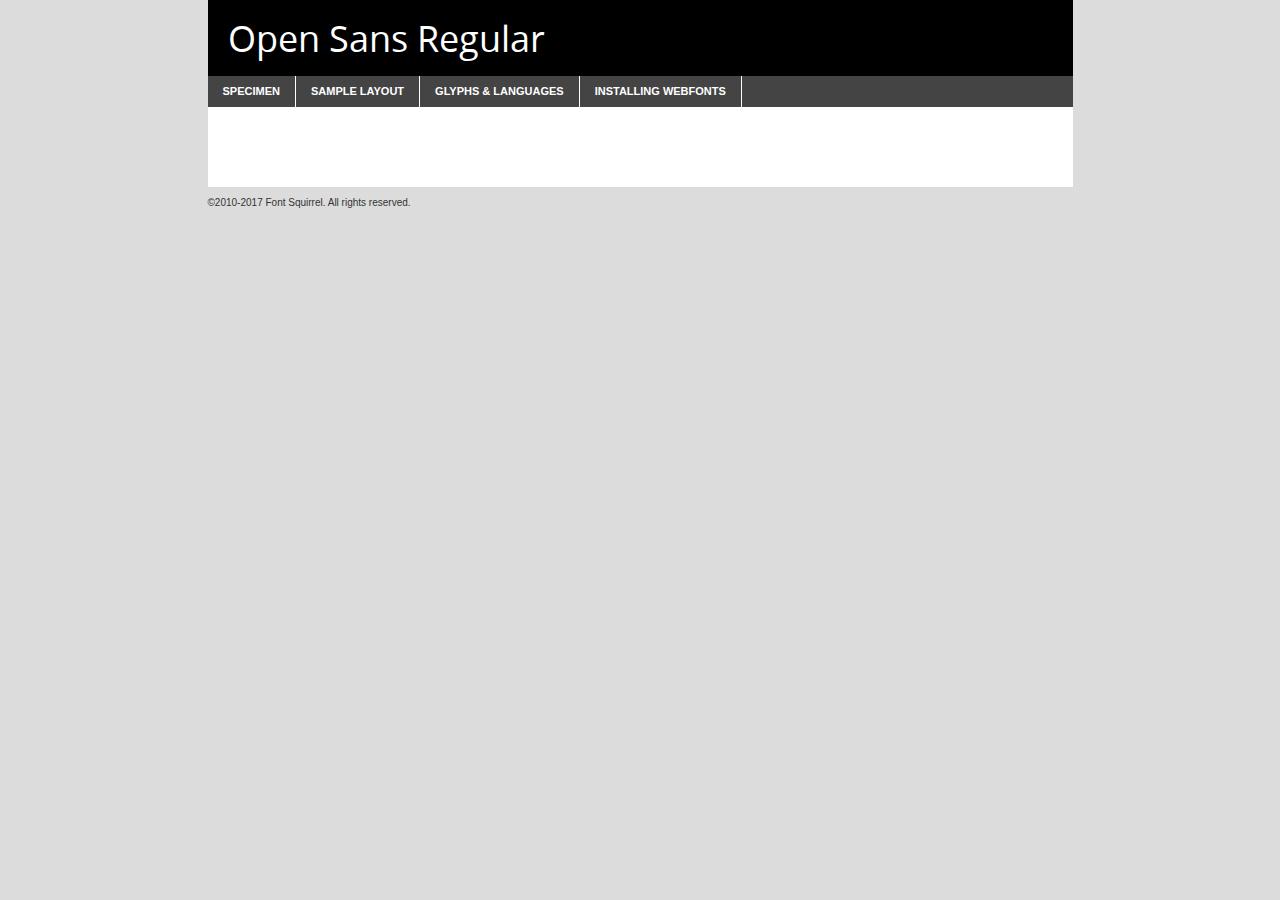
<file: style/fonts/opensans-regular-demo.html>
<!DOCTYPE html PUBLIC "-//W3C//DTD XHTML 1.0 Transitional//EN"
	"http://www.w3.org/TR/xhtml1/DTD/xhtml1-transitional.dtd">

<html xmlns="http://www.w3.org/1999/xhtml" xml:lang="en" lang="en">
<head>
	<meta http-equiv="Content-Type" content="text/html; charset=utf-8" />
	<script src="http://ajax.googleapis.com/ajax/libs/jquery/1.7.2/jquery.min.js" type="text/javascript" charset="utf-8"></script>
	<script type="text/javascript">
	(function($){$.fn.easyTabs=function(option){var param=jQuery.extend({fadeSpeed:"fast",defaultContent:1,activeClass:'active'},option);$(this).each(function(){var thisId="#"+this.id;if(param.defaultContent==''){param.defaultContent=1;}
	if(typeof param.defaultContent=="number")
	{var defaultTab=$(thisId+" .tabs li:eq("+(param.defaultContent-1)+") a").attr('href').substr(1);}else{var defaultTab=param.defaultContent;}
	$(thisId+" .tabs li a").each(function(){var tabToHide=$(this).attr('href').substr(1);$("#"+tabToHide).addClass('easytabs-tab-content');});hideAll();changeContent(defaultTab);function hideAll(){$(thisId+" .easytabs-tab-content").hide();}
	function changeContent(tabId){hideAll();$(thisId+" .tabs li").removeClass(param.activeClass);$(thisId+" .tabs li a[href=#"+tabId+"]").closest('li').addClass(param.activeClass);if(param.fadeSpeed!="none")
	{$(thisId+" #"+tabId).fadeIn(param.fadeSpeed);}else{$(thisId+" #"+tabId).show();}}
	$(thisId+" .tabs li").click(function(){var tabId=$(this).find('a').attr('href').substr(1);changeContent(tabId);return false;});});}})(jQuery);
	</script>
	<link rel="stylesheet" href="specimen_files/specimen_stylesheet.css" type="text/css" charset="utf-8" />
	<link rel="stylesheet" href="open-sans.css" type="text/css" charset="utf-8" />

	<style type="text/css">
					body{
				font-family: 'open_sansregular';
							}
		</style>

	<title>Open Sans Regular Specimen</title>
	
	
	<script type="text/javascript" charset="utf-8">
		$(document).ready(function() {
			$('#container').easyTabs({defaultContent:1});
		});
	</script>
</head>

<body>
<div id="container">
	<div id="header">
		Open Sans Regular	</div>
	<ul class="tabs">
		<li><a href="#specimen">Specimen</a></li>
		<li><a href="#layout">Sample Layout</a></li>
				<li><a href="#glyphs">Glyphs &amp; Languages</a></li>
		<li><a href="#installing">Installing Webfonts</a></li>
		
	</ul>
	
	<div id="main_content">

		
			<div id="specimen">
		
				<div class="section">
					<div class="grid12 firstcol">
						<div class="huge">AaBb</div>
					</div>
				</div>
		
				<div class="section">
					<div class="glyph_range">A&#x200B;B&#x200b;C&#x200b;D&#x200b;E&#x200b;F&#x200b;G&#x200b;H&#x200b;I&#x200b;J&#x200b;K&#x200b;L&#x200b;M&#x200b;N&#x200b;O&#x200b;P&#x200b;Q&#x200b;R&#x200b;S&#x200b;T&#x200b;U&#x200b;V&#x200b;W&#x200b;X&#x200b;Y&#x200b;Z&#x200b;a&#x200b;b&#x200b;c&#x200b;d&#x200b;e&#x200b;f&#x200b;g&#x200b;h&#x200b;i&#x200b;j&#x200b;k&#x200b;l&#x200b;m&#x200b;n&#x200b;o&#x200b;p&#x200b;q&#x200b;r&#x200b;s&#x200b;t&#x200b;u&#x200b;v&#x200b;w&#x200b;x&#x200b;y&#x200b;z&#x200b;1&#x200b;2&#x200b;3&#x200b;4&#x200b;5&#x200b;6&#x200b;7&#x200b;8&#x200b;9&#x200b;0&#x200b;&amp;&#x200b;.&#x200b;,&#x200b;?&#x200b;!&#x200b;&#64;&#x200b;(&#x200b;)&#x200b;#&#x200b;$&#x200b;%&#x200b;*&#x200b;+&#x200b;-&#x200b;=&#x200b;:&#x200b;;</div>
				</div>
				<div class="section">
					<div class="grid12 firstcol">
						<table class="sample_table">
							<tr><td>10</td><td class="size10">abcdefghijklmnopqrstuvwxyzABCDEFGHIJKLMNOPQRSTUVWXYZ0123456789abcdefghijklmnopqrstuvwxyzABCDEFGHIJKLMNOPQRSTUVWXYZ0123456789abcdefghijklmnopqrstuvwxyzABCDEFGHIJKLMNOPQRSTUVWXYZ</td></tr>
							<tr><td>11</td><td class="size11">abcdefghijklmnopqrstuvwxyzABCDEFGHIJKLMNOPQRSTUVWXYZ0123456789abcdefghijklmnopqrstuvwxyzABCDEFGHIJKLMNOPQRSTUVWXYZ0123456789abcdefghijklmnopqrstuvwxyzABCDEFGHIJKLMNOPQRSTUVWXYZ</td></tr>
							<tr><td>12</td><td class="size12">abcdefghijklmnopqrstuvwxyzABCDEFGHIJKLMNOPQRSTUVWXYZ0123456789abcdefghijklmnopqrstuvwxyzABCDEFGHIJKLMNOPQRSTUVWXYZ0123456789abcdefghijklmnopqrstuvwxyzABCDEFGHIJKLMNOPQRSTUVWXYZ</td></tr>
							<tr><td>13</td><td class="size13">abcdefghijklmnopqrstuvwxyzABCDEFGHIJKLMNOPQRSTUVWXYZ0123456789abcdefghijklmnopqrstuvwxyzABCDEFGHIJKLMNOPQRSTUVWXYZ0123456789abcdefghijklmnopqrstuvwxyzABCDEFGHIJKLMNOPQRSTUVWXYZ</td></tr>
							<tr><td>14</td><td class="size14">abcdefghijklmnopqrstuvwxyzABCDEFGHIJKLMNOPQRSTUVWXYZ0123456789abcdefghijklmnopqrstuvwxyzABCDEFGHIJKLMNOPQRSTUVWXYZ0123456789abcdefghijklmnopqrstuvwxyzABCDEFGHIJKLMNOPQRSTUVWXYZ</td></tr>
							<tr><td>16</td><td class="size16">abcdefghijklmnopqrstuvwxyzABCDEFGHIJKLMNOPQRSTUVWXYZ0123456789abcdefghijklmnopqrstuvwxyzABCDEFGHIJKLMNOPQRSTUVWXYZ</td></tr>
							<tr><td>18</td><td class="size18">abcdefghijklmnopqrstuvwxyzABCDEFGHIJKLMNOPQRSTUVWXYZ0123456789abcdefghijklmnopqrstuvwxyzABCDEFGHIJKLMNOPQRSTUVWXYZ</td></tr>
							<tr><td>20</td><td class="size20">abcdefghijklmnopqrstuvwxyzABCDEFGHIJKLMNOPQRSTUVWXYZ0123456789abcdefghijklmnopqrstuvwxyzABCDEFGHIJKLMNOPQRSTUVWXYZ</td></tr>
							<tr><td>24</td><td class="size24">abcdefghijklmnopqrstuvwxyzABCDEFGHIJKLMNOPQRSTUVWXYZ0123456789abcdefghijklmnopqrstuvwxyzABCDEFGHIJKLMNOPQRSTUVWXYZ</td></tr>
							<tr><td>30</td><td class="size30">abcdefghijklmnopqrstuvwxyzABCDEFGHIJKLMNOPQRSTUVWXYZ0123456789abcdefghijklmnopqrstuvwxyzABCDEFGHIJKLMNOPQRSTUVWXYZ</td></tr>
							<tr><td>36</td><td class="size36">abcdefghijklmnopqrstuvwxyzABCDEFGHIJKLMNOPQRSTUVWXYZ0123456789abcdefghijklmnopqrstuvwxyzABCDEFGHIJKLMNOPQRSTUVWXYZ</td></tr>
							<tr><td>48</td><td class="size48">abcdefghijklmnopqrstuvwxyzABCDEFGHIJKLMNOPQRSTUVWXYZ0123456789abcdefghijklmnopqrstuvwxyzABCDEFGHIJKLMNOPQRSTUVWXYZ</td></tr>
							<tr><td>60</td><td class="size60">abcdefghijklmnopqrstuvwxyzABCDEFGHIJKLMNOPQRSTUVWXYZ0123456789abcdefghijklmnopqrstuvwxyzABCDEFGHIJKLMNOPQRSTUVWXYZ</td></tr>
							<tr><td>72</td><td class="size72">abcdefghijklmnopqrstuvwxyzABCDEFGHIJKLMNOPQRSTUVWXYZ0123456789abcdefghijklmnopqrstuvwxyzABCDEFGHIJKLMNOPQRSTUVWXYZ</td></tr>
							<tr><td>90</td><td class="size90">abcdefghijklmnopqrstuvwxyzABCDEFGHIJKLMNOPQRSTUVWXYZ0123456789abcdefghijklmnopqrstuvwxyzABCDEFGHIJKLMNOPQRSTUVWXYZ</td></tr>
						</table>
				
					</div>
			
				</div>
		
		
		
								<div class="section" id="bodycomparison">


										<div id="xheight">
				<div class="fontbody">&#x25FC;&#x25FC;&#x25FC;&#x25FC;&#x25FC;&#x25FC;&#x25FC;&#x25FC;&#x25FC;&#x25FC;&#x25FC;&#x25FC;&#x25FC;&#x25FC;&#x25FC;&#x25FC;&#x25FC;&#x25FC;&#x25FC;&#x25FC;&#x25FC;&#x25FC;&#x25FC;&#x25FC;&#x25FC;&#x25FC;&#x25FC;&#x25FC;&#x25FC;&#x25FC;&#x25FC;&#x25FC;&#x25FC;&#x25FC;&#x25FC;&#x25FC;&#x25FC;&#x25FC;&#x25FC;&#x25FC;&#x25FC;&#x25FC;&#x25FC;&#x25FC;&#x25FC;&#x25FC;&#x25FC;&#x25FC;&#x25FC;&#x25FC;&#x25FC;&#x25FC;&#x25FC;&#x25FC;&#x25FC;&#x25FC;&#x25FC;&#x25FC;&#x25FC;&#x25FC;&#x25FC;&#x25FC;&#x25FC;&#x25FC;&#x25FC;&#x25FC;&#x25FC;&#x25FC;&#x25FC;&#x25FC;&#x25FC;&#x25FC;&#x25FC;&#x25FC;&#x25FC;&#x25FC;&#x25FC;&#x25FC;&#x25FC;&#x25FC;&#x25FC;&#x25FC;&#x25FC;&#x25FC;&#x25FC;&#x25FC;&#x25FC;&#x25FC;&#x25FC;&#x25FC;&#x25FC;&#x25FC;&#x25FC;&#x25FC;&#x25FC;&#x25FC;&#x25FC;&#x25FC;&#x25FC;body</div><div class="arialbody">body</div><div class="verdanabody">body</div><div class="georgiabody">body</div></div>
										<div class="fontbody" style="z-index:1">
											body<span>Open Sans Regular</span>
										</div>
										<div class="arialbody" style="z-index:1">
											body<span>Arial</span>
										</div>
										<div class="verdanabody" style="z-index:1">
											body<span>Verdana</span>
										</div>
										<div class="georgiabody" style="z-index:1">
											body<span>Georgia</span>
										</div>



								</div>
		
		
				<div class="section psample psample_row1" id="">
					
					<div class="grid2 firstcol">
						<p class="size10"><span>10.</span>Aenean lacinia bibendum nulla sed consectetur. Fusce dapibus, tellus ac cursus commodo, tortor mauris condimentum nibh, ut fermentum massa justo sit amet risus. Nullam id dolor id nibh ultricies vehicula ut id elit. Cum sociis natoque penatibus et magnis dis parturient montes, nascetur ridiculus mus. Nulla vitae elit libero, a pharetra augue.</p>
			
					</div>
					<div class="grid3">
						<p class="size11"><span>11.</span>Aenean lacinia bibendum nulla sed consectetur. Fusce dapibus, tellus ac cursus commodo, tortor mauris condimentum nibh, ut fermentum massa justo sit amet risus. Nullam id dolor id nibh ultricies vehicula ut id elit. Cum sociis natoque penatibus et magnis dis parturient montes, nascetur ridiculus mus. Nulla vitae elit libero, a pharetra augue.</p>
			
					</div>
					<div class="grid3">
						<p class="size12"><span>12.</span>Aenean lacinia bibendum nulla sed consectetur. Fusce dapibus, tellus ac cursus commodo, tortor mauris condimentum nibh, ut fermentum massa justo sit amet risus. Nullam id dolor id nibh ultricies vehicula ut id elit. Cum sociis natoque penatibus et magnis dis parturient montes, nascetur ridiculus mus. Nulla vitae elit libero, a pharetra augue.</p>
			
					</div>
					<div class="grid4">
						<p class="size13"><span>13.</span>Aenean lacinia bibendum nulla sed consectetur. Fusce dapibus, tellus ac cursus commodo, tortor mauris condimentum nibh, ut fermentum massa justo sit amet risus. Nullam id dolor id nibh ultricies vehicula ut id elit. Cum sociis natoque penatibus et magnis dis parturient montes, nascetur ridiculus mus. Nulla vitae elit libero, a pharetra augue.</p>
			
					</div>
					<div class="white_blend"></div>
					
				</div>
				<div class="section psample psample_row2" id="">
					<div class="grid3 firstcol">
						<p class="size14"><span>14.</span>Aenean lacinia bibendum nulla sed consectetur. Fusce dapibus, tellus ac cursus commodo, tortor mauris condimentum nibh, ut fermentum massa justo sit amet risus. Nullam id dolor id nibh ultricies vehicula ut id elit. Cum sociis natoque penatibus et magnis dis parturient montes, nascetur ridiculus mus. Nulla vitae elit libero, a pharetra augue.</p>
			
					</div>
					<div class="grid4">
						<p class="size16"><span>16.</span>Aenean lacinia bibendum nulla sed consectetur. Fusce dapibus, tellus ac cursus commodo, tortor mauris condimentum nibh, ut fermentum massa justo sit amet risus. Nullam id dolor id nibh ultricies vehicula ut id elit. Cum sociis natoque penatibus et magnis dis parturient montes, nascetur ridiculus mus. Nulla vitae elit libero, a pharetra augue.</p>
			
					</div>
					<div class="grid5">
						<p class="size18"><span>18.</span>Aenean lacinia bibendum nulla sed consectetur. Fusce dapibus, tellus ac cursus commodo, tortor mauris condimentum nibh, ut fermentum massa justo sit amet risus. Nullam id dolor id nibh ultricies vehicula ut id elit. Cum sociis natoque penatibus et magnis dis parturient montes, nascetur ridiculus mus. Nulla vitae elit libero, a pharetra augue.</p>
			
					</div>

					<div class="white_blend"></div>

				</div>
				
				<div class="section psample psample_row3" id="">
					<div class="grid5 firstcol">
						<p class="size20"><span>20.</span>Aenean lacinia bibendum nulla sed consectetur. Fusce dapibus, tellus ac cursus commodo, tortor mauris condimentum nibh, ut fermentum massa justo sit amet risus. Nullam id dolor id nibh ultricies vehicula ut id elit. Cum sociis natoque penatibus et magnis dis parturient montes, nascetur ridiculus mus. Nulla vitae elit libero, a pharetra augue.</p>
					</div>
					<div class="grid7">
						<p class="size24"><span>24.</span>Aenean lacinia bibendum nulla sed consectetur. Fusce dapibus, tellus ac cursus commodo, tortor mauris condimentum nibh, ut fermentum massa justo sit amet risus. Nullam id dolor id nibh ultricies vehicula ut id elit. Cum sociis natoque penatibus et magnis dis parturient montes, nascetur ridiculus mus. Nulla vitae elit libero, a pharetra augue.</p>
					</div>
					
					<div class="white_blend"></div>
					
				</div>
				
				<div class="section psample psample_row4" id="">
					<div class="grid12 firstcol">
						<p class="size30"><span>30.</span>Aenean lacinia bibendum nulla sed consectetur. Fusce dapibus, tellus ac cursus commodo, tortor mauris condimentum nibh, ut fermentum massa justo sit amet risus. Nullam id dolor id nibh ultricies vehicula ut id elit. Cum sociis natoque penatibus et magnis dis parturient montes, nascetur ridiculus mus. Nulla vitae elit libero, a pharetra augue.</p>
					</div>
					<div class="white_blend"></div>
					
				</div>
				
				
				
				<div class="section psample psample_row1 fullreverse">
					<div class="grid2 firstcol">
						<p class="size10"><span>10.</span>Aenean lacinia bibendum nulla sed consectetur. Fusce dapibus, tellus ac cursus commodo, tortor mauris condimentum nibh, ut fermentum massa justo sit amet risus. Nullam id dolor id nibh ultricies vehicula ut id elit. Cum sociis natoque penatibus et magnis dis parturient montes, nascetur ridiculus mus. Nulla vitae elit libero, a pharetra augue.</p>
			
					</div>
					<div class="grid3">
						<p class="size11"><span>11.</span>Aenean lacinia bibendum nulla sed consectetur. Fusce dapibus, tellus ac cursus commodo, tortor mauris condimentum nibh, ut fermentum massa justo sit amet risus. Nullam id dolor id nibh ultricies vehicula ut id elit. Cum sociis natoque penatibus et magnis dis parturient montes, nascetur ridiculus mus. Nulla vitae elit libero, a pharetra augue.</p>
			
					</div>
					<div class="grid3">
						<p class="size12"><span>12.</span>Aenean lacinia bibendum nulla sed consectetur. Fusce dapibus, tellus ac cursus commodo, tortor mauris condimentum nibh, ut fermentum massa justo sit amet risus. Nullam id dolor id nibh ultricies vehicula ut id elit. Cum sociis natoque penatibus et magnis dis parturient montes, nascetur ridiculus mus. Nulla vitae elit libero, a pharetra augue.</p>
			
					</div>
					<div class="grid4">
						<p class="size13"><span>13.</span>Aenean lacinia bibendum nulla sed consectetur. Fusce dapibus, tellus ac cursus commodo, tortor mauris condimentum nibh, ut fermentum massa justo sit amet risus. Nullam id dolor id nibh ultricies vehicula ut id elit. Cum sociis natoque penatibus et magnis dis parturient montes, nascetur ridiculus mus. Nulla vitae elit libero, a pharetra augue.</p>
			
					</div>
					<div class="black_blend"></div>
					
				</div>
				
				<div class="section psample psample_row2 fullreverse">
					<div class="grid3 firstcol">
						<p class="size14"><span>14.</span>Aenean lacinia bibendum nulla sed consectetur. Fusce dapibus, tellus ac cursus commodo, tortor mauris condimentum nibh, ut fermentum massa justo sit amet risus. Nullam id dolor id nibh ultricies vehicula ut id elit. Cum sociis natoque penatibus et magnis dis parturient montes, nascetur ridiculus mus. Nulla vitae elit libero, a pharetra augue.</p>
			
					</div>
					<div class="grid4">
						<p class="size16"><span>16.</span>Aenean lacinia bibendum nulla sed consectetur. Fusce dapibus, tellus ac cursus commodo, tortor mauris condimentum nibh, ut fermentum massa justo sit amet risus. Nullam id dolor id nibh ultricies vehicula ut id elit. Cum sociis natoque penatibus et magnis dis parturient montes, nascetur ridiculus mus. Nulla vitae elit libero, a pharetra augue.</p>
			
					</div>
					<div class="grid5">
						<p class="size18"><span>18.</span>Aenean lacinia bibendum nulla sed consectetur. Fusce dapibus, tellus ac cursus commodo, tortor mauris condimentum nibh, ut fermentum massa justo sit amet risus. Nullam id dolor id nibh ultricies vehicula ut id elit. Cum sociis natoque penatibus et magnis dis parturient montes, nascetur ridiculus mus. Nulla vitae elit libero, a pharetra augue.</p>
			
					</div>
					<div class="black_blend"></div>

				</div>
				
				<div class="section psample fullreverse psample_row3" id="">
					<div class="grid5 firstcol">
						<p class="size20"><span>20.</span>Aenean lacinia bibendum nulla sed consectetur. Fusce dapibus, tellus ac cursus commodo, tortor mauris condimentum nibh, ut fermentum massa justo sit amet risus. Nullam id dolor id nibh ultricies vehicula ut id elit. Cum sociis natoque penatibus et magnis dis parturient montes, nascetur ridiculus mus. Nulla vitae elit libero, a pharetra augue.</p>
					</div>
					<div class="grid7">
						<p class="size24"><span>24.</span>Aenean lacinia bibendum nulla sed consectetur. Fusce dapibus, tellus ac cursus commodo, tortor mauris condimentum nibh, ut fermentum massa justo sit amet risus. Nullam id dolor id nibh ultricies vehicula ut id elit. Cum sociis natoque penatibus et magnis dis parturient montes, nascetur ridiculus mus. Nulla vitae elit libero, a pharetra augue.</p>
					</div>
					
					<div class="black_blend"></div>
					
				</div>
				
				<div class="section psample fullreverse psample_row4" id="" style="border-bottom: 20px #000 solid;">
					<div class="grid12 firstcol">
						<p class="size30"><span>30.</span>Aenean lacinia bibendum nulla sed consectetur. Fusce dapibus, tellus ac cursus commodo, tortor mauris condimentum nibh, ut fermentum massa justo sit amet risus. Nullam id dolor id nibh ultricies vehicula ut id elit. Cum sociis natoque penatibus et magnis dis parturient montes, nascetur ridiculus mus. Nulla vitae elit libero, a pharetra augue.</p>
					</div>
					<div class="black_blend"></div>
					
				</div>
				
				
				
				
			</div>
			
			<div id="layout">
				
				<div class="section">
					
					<div class="grid12 firstcol">
						<h1>Lorem Ipsum Dolor</h1>
						<h2>Etiam porta sem malesuada magna mollis euismod</h2>
						
						<p class="byline">By <a href="#link">Aenean Lacinia</a></p>
					</div>
				</div>
				<div class="section">
					<div class="grid8 firstcol">
						<p class="large">Donec sed odio dui. Morbi leo risus, porta ac consectetur ac, vestibulum at eros. Fusce dapibus, tellus ac cursus commodo, tortor mauris condimentum nibh, ut fermentum massa justo sit amet risus. </p>

						
						<h3>Pellentesque ornare sem</h3>

						<p>Maecenas sed diam eget risus varius blandit sit amet non magna. Maecenas faucibus mollis interdum. Donec ullamcorper nulla non metus auctor fringilla. Nullam id dolor id nibh ultricies vehicula ut id elit. Nullam id dolor id nibh ultricies vehicula ut id elit. </p>

						<p>Aenean eu leo quam. Pellentesque ornare sem lacinia quam venenatis vestibulum. Lorem ipsum dolor sit amet, consectetur adipiscing elit. Cum sociis natoque penatibus et magnis dis parturient montes, nascetur ridiculus mus. </p>

						<p>Nulla vitae elit libero, a pharetra augue. Praesent commodo cursus magna, vel scelerisque nisl consectetur et. Aenean lacinia bibendum nulla sed consectetur. </p>

						<p>Nullam quis risus eget urna mollis ornare vel eu leo. Nullam quis risus eget urna mollis ornare vel eu leo. Maecenas sed diam eget risus varius blandit sit amet non magna. Donec ullamcorper nulla non metus auctor fringilla. </p>

						<h3>Cras mattis consectetur</h3>

						<p>Aenean eu leo quam. Pellentesque ornare sem lacinia quam venenatis vestibulum. Aenean lacinia bibendum nulla sed consectetur. Integer posuere erat a ante venenatis dapibus posuere velit aliquet. Cras mattis consectetur purus sit amet fermentum. </p>

						<p>Nullam id dolor id nibh ultricies vehicula ut id elit. Nullam quis risus eget urna mollis ornare vel eu leo. Cras mattis consectetur purus sit amet fermentum.</p>
					</div>
					
					<div class="grid4 sidebar">
						
						<div class="box reverse">
							<p class="last">Nullam quis risus eget urna mollis ornare vel eu leo. Donec ullamcorper nulla non metus auctor fringilla. Cras mattis consectetur purus sit amet fermentum. Sed posuere consectetur est at lobortis. Lorem ipsum dolor sit amet, consectetur adipiscing elit. </p>
						</div>
						
						<p class="caption">Maecenas sed diam eget risus varius.</p>

						<p>Vestibulum id ligula porta felis euismod semper. Integer posuere erat a ante venenatis dapibus posuere velit aliquet. Vestibulum id ligula porta felis euismod semper. Sed posuere consectetur est at lobortis. Maecenas sed diam eget risus varius blandit sit amet non magna. Fusce dapibus, tellus ac cursus commodo, tortor mauris condimentum nibh, ut fermentum massa justo sit amet risus. </p>

					

						<p>Duis mollis, est non commodo luctus, nisi erat porttitor ligula, eget lacinia odio sem nec elit. Aenean lacinia bibendum nulla sed consectetur. Vivamus sagittis lacus vel augue laoreet rutrum faucibus dolor auctor. Aenean lacinia bibendum nulla sed consectetur. Nullam quis risus eget urna mollis ornare vel eu leo. </p>

						<p>Praesent commodo cursus magna, vel scelerisque nisl consectetur et. Donec ullamcorper nulla non metus auctor fringilla. Maecenas faucibus mollis interdum. Fusce dapibus, tellus ac cursus commodo, tortor mauris condimentum nibh, ut fermentum massa justo sit amet risus. </p>

					</div>
				</div>
				
			</div>


			



		<div id="glyphs">
			<div class="section">
				<div class="grid12 firstcol">
			
				<h1>Language Support</h1>
				<p>The subset of Open Sans Regular in this kit supports the following languages:<br />
			
					Albanian, Basque, Breton, Chamorro, Danish, Dutch, English, Faroese, Finnish, French, Frisian, Galician, German, Icelandic, Italian, Malagasy, Norwegian, Portuguese, Spanish, Alsatian, Aragonese, Arapaho, Arrernte, Asturian, Aymara, Bislama, Cebuano, Corsican, Fijian, French_creole, Genoese, Gilbertese, Greenlandic, Haitian_creole, Hiligaynon, Hmong, Hopi, Ibanag, Iloko_ilokano, Indonesian, Interglossa_glosa, Interlingua, Irish_gaelic, Jerriais, Lojban, Lombard, Luxembourgeois, Manx, Mohawk, Norfolk_pitcairnese, Occitan, Oromo, Pangasinan, Papiamento, Piedmontese, Potawatomi, Rhaeto-romance, Romansh, Rotokas, Sami_lule, Samoan, Sardinian, Scots_gaelic, Seychelles_creole, Shona, Sicilian, Somali, Southern_ndebele, Swahili, Swati_swazi, Tagalog_filipino_pilipino, Tetum, Tok_pisin, Uyghur_latinized, Volapuk, Walloon, Warlpiri, Xhosa, Yapese, Zulu, Latinbasic, Ubasic, Demo				</p>
				<h1>Glyph Chart</h1>
				<p>The subset of Open Sans Regular in this kit includes all the glyphs listed below. Unicode entities are included above each glyph to help you insert individual characters into your layout.</p>
				<div id="glyph_chart">
			
																				 <div><p>&amp;#13;</p>&#13;</div>
																				 <div><p>&amp;#32;</p>&#32;</div>
																				 <div><p>&amp;#33;</p>&#33;</div>
																				 <div><p>&amp;#34;</p>&#34;</div>
																				 <div><p>&amp;#35;</p>&#35;</div>
																				 <div><p>&amp;#36;</p>&#36;</div>
																				 <div><p>&amp;#37;</p>&#37;</div>
																				 <div><p>&amp;#38;</p>&#38;</div>
																				 <div><p>&amp;#39;</p>&#39;</div>
																				 <div><p>&amp;#40;</p>&#40;</div>
																				 <div><p>&amp;#41;</p>&#41;</div>
																				 <div><p>&amp;#42;</p>&#42;</div>
																				 <div><p>&amp;#43;</p>&#43;</div>
																				 <div><p>&amp;#44;</p>&#44;</div>
																				 <div><p>&amp;#45;</p>&#45;</div>
																				 <div><p>&amp;#46;</p>&#46;</div>
																				 <div><p>&amp;#47;</p>&#47;</div>
																				 <div><p>&amp;#48;</p>&#48;</div>
																				 <div><p>&amp;#49;</p>&#49;</div>
																				 <div><p>&amp;#50;</p>&#50;</div>
																				 <div><p>&amp;#51;</p>&#51;</div>
																				 <div><p>&amp;#52;</p>&#52;</div>
																				 <div><p>&amp;#53;</p>&#53;</div>
																				 <div><p>&amp;#54;</p>&#54;</div>
																				 <div><p>&amp;#55;</p>&#55;</div>
																				 <div><p>&amp;#56;</p>&#56;</div>
																				 <div><p>&amp;#57;</p>&#57;</div>
																				 <div><p>&amp;#58;</p>&#58;</div>
																				 <div><p>&amp;#59;</p>&#59;</div>
																				 <div><p>&amp;#60;</p>&#60;</div>
																				 <div><p>&amp;#61;</p>&#61;</div>
																				 <div><p>&amp;#62;</p>&#62;</div>
																				 <div><p>&amp;#63;</p>&#63;</div>
																				 <div><p>&amp;#64;</p>&#64;</div>
																				 <div><p>&amp;#65;</p>&#65;</div>
																				 <div><p>&amp;#66;</p>&#66;</div>
																				 <div><p>&amp;#67;</p>&#67;</div>
																				 <div><p>&amp;#68;</p>&#68;</div>
																				 <div><p>&amp;#69;</p>&#69;</div>
																				 <div><p>&amp;#70;</p>&#70;</div>
																				 <div><p>&amp;#71;</p>&#71;</div>
																				 <div><p>&amp;#72;</p>&#72;</div>
																				 <div><p>&amp;#73;</p>&#73;</div>
																				 <div><p>&amp;#74;</p>&#74;</div>
																				 <div><p>&amp;#75;</p>&#75;</div>
																				 <div><p>&amp;#76;</p>&#76;</div>
																				 <div><p>&amp;#77;</p>&#77;</div>
																				 <div><p>&amp;#78;</p>&#78;</div>
																				 <div><p>&amp;#79;</p>&#79;</div>
																				 <div><p>&amp;#80;</p>&#80;</div>
																				 <div><p>&amp;#81;</p>&#81;</div>
																				 <div><p>&amp;#82;</p>&#82;</div>
																				 <div><p>&amp;#83;</p>&#83;</div>
																				 <div><p>&amp;#84;</p>&#84;</div>
																				 <div><p>&amp;#85;</p>&#85;</div>
																				 <div><p>&amp;#86;</p>&#86;</div>
																				 <div><p>&amp;#87;</p>&#87;</div>
																				 <div><p>&amp;#88;</p>&#88;</div>
																				 <div><p>&amp;#89;</p>&#89;</div>
																				 <div><p>&amp;#90;</p>&#90;</div>
																				 <div><p>&amp;#91;</p>&#91;</div>
																				 <div><p>&amp;#92;</p>&#92;</div>
																				 <div><p>&amp;#93;</p>&#93;</div>
																				 <div><p>&amp;#94;</p>&#94;</div>
																				 <div><p>&amp;#95;</p>&#95;</div>
																				 <div><p>&amp;#96;</p>&#96;</div>
																				 <div><p>&amp;#97;</p>&#97;</div>
																				 <div><p>&amp;#98;</p>&#98;</div>
																				 <div><p>&amp;#99;</p>&#99;</div>
																				 <div><p>&amp;#100;</p>&#100;</div>
																				 <div><p>&amp;#101;</p>&#101;</div>
																				 <div><p>&amp;#102;</p>&#102;</div>
																				 <div><p>&amp;#103;</p>&#103;</div>
																				 <div><p>&amp;#104;</p>&#104;</div>
																				 <div><p>&amp;#105;</p>&#105;</div>
																				 <div><p>&amp;#106;</p>&#106;</div>
																				 <div><p>&amp;#107;</p>&#107;</div>
																				 <div><p>&amp;#108;</p>&#108;</div>
																				 <div><p>&amp;#109;</p>&#109;</div>
																				 <div><p>&amp;#110;</p>&#110;</div>
																				 <div><p>&amp;#111;</p>&#111;</div>
																				 <div><p>&amp;#112;</p>&#112;</div>
																				 <div><p>&amp;#113;</p>&#113;</div>
																				 <div><p>&amp;#114;</p>&#114;</div>
																				 <div><p>&amp;#115;</p>&#115;</div>
																				 <div><p>&amp;#116;</p>&#116;</div>
																				 <div><p>&amp;#117;</p>&#117;</div>
																				 <div><p>&amp;#118;</p>&#118;</div>
																				 <div><p>&amp;#119;</p>&#119;</div>
																				 <div><p>&amp;#120;</p>&#120;</div>
																				 <div><p>&amp;#121;</p>&#121;</div>
																				 <div><p>&amp;#122;</p>&#122;</div>
																				 <div><p>&amp;#123;</p>&#123;</div>
																				 <div><p>&amp;#124;</p>&#124;</div>
																				 <div><p>&amp;#125;</p>&#125;</div>
																				 <div><p>&amp;#126;</p>&#126;</div>
																				 <div><p>&amp;#160;</p>&#160;</div>
																				 <div><p>&amp;#161;</p>&#161;</div>
																				 <div><p>&amp;#162;</p>&#162;</div>
																				 <div><p>&amp;#163;</p>&#163;</div>
																				 <div><p>&amp;#164;</p>&#164;</div>
																				 <div><p>&amp;#165;</p>&#165;</div>
																				 <div><p>&amp;#166;</p>&#166;</div>
																				 <div><p>&amp;#167;</p>&#167;</div>
																				 <div><p>&amp;#168;</p>&#168;</div>
																				 <div><p>&amp;#169;</p>&#169;</div>
																				 <div><p>&amp;#170;</p>&#170;</div>
																				 <div><p>&amp;#171;</p>&#171;</div>
																				 <div><p>&amp;#172;</p>&#172;</div>
																				 <div><p>&amp;#173;</p>&#173;</div>
																				 <div><p>&amp;#174;</p>&#174;</div>
																				 <div><p>&amp;#175;</p>&#175;</div>
																				 <div><p>&amp;#176;</p>&#176;</div>
																				 <div><p>&amp;#177;</p>&#177;</div>
																				 <div><p>&amp;#178;</p>&#178;</div>
																				 <div><p>&amp;#179;</p>&#179;</div>
																				 <div><p>&amp;#180;</p>&#180;</div>
																				 <div><p>&amp;#181;</p>&#181;</div>
																				 <div><p>&amp;#182;</p>&#182;</div>
																				 <div><p>&amp;#183;</p>&#183;</div>
																				 <div><p>&amp;#184;</p>&#184;</div>
																				 <div><p>&amp;#185;</p>&#185;</div>
																				 <div><p>&amp;#186;</p>&#186;</div>
																				 <div><p>&amp;#187;</p>&#187;</div>
																				 <div><p>&amp;#188;</p>&#188;</div>
																				 <div><p>&amp;#189;</p>&#189;</div>
																				 <div><p>&amp;#190;</p>&#190;</div>
																				 <div><p>&amp;#191;</p>&#191;</div>
																				 <div><p>&amp;#192;</p>&#192;</div>
																				 <div><p>&amp;#193;</p>&#193;</div>
																				 <div><p>&amp;#194;</p>&#194;</div>
																				 <div><p>&amp;#195;</p>&#195;</div>
																				 <div><p>&amp;#196;</p>&#196;</div>
																				 <div><p>&amp;#197;</p>&#197;</div>
																				 <div><p>&amp;#198;</p>&#198;</div>
																				 <div><p>&amp;#199;</p>&#199;</div>
																				 <div><p>&amp;#200;</p>&#200;</div>
																				 <div><p>&amp;#201;</p>&#201;</div>
																				 <div><p>&amp;#202;</p>&#202;</div>
																				 <div><p>&amp;#203;</p>&#203;</div>
																				 <div><p>&amp;#204;</p>&#204;</div>
																				 <div><p>&amp;#205;</p>&#205;</div>
																				 <div><p>&amp;#206;</p>&#206;</div>
																				 <div><p>&amp;#207;</p>&#207;</div>
																				 <div><p>&amp;#208;</p>&#208;</div>
																				 <div><p>&amp;#209;</p>&#209;</div>
																				 <div><p>&amp;#210;</p>&#210;</div>
																				 <div><p>&amp;#211;</p>&#211;</div>
																				 <div><p>&amp;#212;</p>&#212;</div>
																				 <div><p>&amp;#213;</p>&#213;</div>
																				 <div><p>&amp;#214;</p>&#214;</div>
																				 <div><p>&amp;#215;</p>&#215;</div>
																				 <div><p>&amp;#216;</p>&#216;</div>
																				 <div><p>&amp;#217;</p>&#217;</div>
																				 <div><p>&amp;#218;</p>&#218;</div>
																				 <div><p>&amp;#219;</p>&#219;</div>
																				 <div><p>&amp;#220;</p>&#220;</div>
																				 <div><p>&amp;#221;</p>&#221;</div>
																				 <div><p>&amp;#222;</p>&#222;</div>
																				 <div><p>&amp;#223;</p>&#223;</div>
																				 <div><p>&amp;#224;</p>&#224;</div>
																				 <div><p>&amp;#225;</p>&#225;</div>
																				 <div><p>&amp;#226;</p>&#226;</div>
																				 <div><p>&amp;#227;</p>&#227;</div>
																				 <div><p>&amp;#228;</p>&#228;</div>
																				 <div><p>&amp;#229;</p>&#229;</div>
																				 <div><p>&amp;#230;</p>&#230;</div>
																				 <div><p>&amp;#231;</p>&#231;</div>
																				 <div><p>&amp;#232;</p>&#232;</div>
																				 <div><p>&amp;#233;</p>&#233;</div>
																				 <div><p>&amp;#234;</p>&#234;</div>
																				 <div><p>&amp;#235;</p>&#235;</div>
																				 <div><p>&amp;#236;</p>&#236;</div>
																				 <div><p>&amp;#237;</p>&#237;</div>
																				 <div><p>&amp;#238;</p>&#238;</div>
																				 <div><p>&amp;#239;</p>&#239;</div>
																				 <div><p>&amp;#240;</p>&#240;</div>
																				 <div><p>&amp;#241;</p>&#241;</div>
																				 <div><p>&amp;#242;</p>&#242;</div>
																				 <div><p>&amp;#243;</p>&#243;</div>
																				 <div><p>&amp;#244;</p>&#244;</div>
																				 <div><p>&amp;#245;</p>&#245;</div>
																				 <div><p>&amp;#246;</p>&#246;</div>
																				 <div><p>&amp;#247;</p>&#247;</div>
																				 <div><p>&amp;#248;</p>&#248;</div>
																				 <div><p>&amp;#249;</p>&#249;</div>
																				 <div><p>&amp;#250;</p>&#250;</div>
																				 <div><p>&amp;#251;</p>&#251;</div>
																				 <div><p>&amp;#252;</p>&#252;</div>
																				 <div><p>&amp;#253;</p>&#253;</div>
																				 <div><p>&amp;#254;</p>&#254;</div>
																				 <div><p>&amp;#255;</p>&#255;</div>
																				 <div><p>&amp;#338;</p>&#338;</div>
																				 <div><p>&amp;#339;</p>&#339;</div>
																				 <div><p>&amp;#376;</p>&#376;</div>
																				 <div><p>&amp;#710;</p>&#710;</div>
																				 <div><p>&amp;#732;</p>&#732;</div>
																				 <div><p>&amp;#8192;</p>&#8192;</div>
																				 <div><p>&amp;#8193;</p>&#8193;</div>
																				 <div><p>&amp;#8194;</p>&#8194;</div>
																				 <div><p>&amp;#8195;</p>&#8195;</div>
																				 <div><p>&amp;#8196;</p>&#8196;</div>
																				 <div><p>&amp;#8197;</p>&#8197;</div>
																				 <div><p>&amp;#8198;</p>&#8198;</div>
																				 <div><p>&amp;#8199;</p>&#8199;</div>
																				 <div><p>&amp;#8200;</p>&#8200;</div>
																				 <div><p>&amp;#8201;</p>&#8201;</div>
																				 <div><p>&amp;#8202;</p>&#8202;</div>
																				 <div><p>&amp;#8208;</p>&#8208;</div>
																				 <div><p>&amp;#8209;</p>&#8209;</div>
																				 <div><p>&amp;#8210;</p>&#8210;</div>
																				 <div><p>&amp;#8211;</p>&#8211;</div>
																				 <div><p>&amp;#8212;</p>&#8212;</div>
																				 <div><p>&amp;#8216;</p>&#8216;</div>
																				 <div><p>&amp;#8217;</p>&#8217;</div>
																				 <div><p>&amp;#8218;</p>&#8218;</div>
																				 <div><p>&amp;#8220;</p>&#8220;</div>
																				 <div><p>&amp;#8221;</p>&#8221;</div>
																				 <div><p>&amp;#8222;</p>&#8222;</div>
																				 <div><p>&amp;#8226;</p>&#8226;</div>
																				 <div><p>&amp;#8230;</p>&#8230;</div>
																				 <div><p>&amp;#8239;</p>&#8239;</div>
																				 <div><p>&amp;#8249;</p>&#8249;</div>
																				 <div><p>&amp;#8250;</p>&#8250;</div>
																				 <div><p>&amp;#8287;</p>&#8287;</div>
																				 <div><p>&amp;#8364;</p>&#8364;</div>
																				 <div><p>&amp;#8482;</p>&#8482;</div>
																				 <div><p>&amp;#9724;</p>&#9724;</div>
																				 <div><p>&amp;#64257;</p>&#64257;</div>
																				 <div><p>&amp;#64258;</p>&#64258;</div>
																				 <div><p>&amp;#64259;</p>&#64259;</div>
																				 <div><p>&amp;#64260;</p>&#64260;</div>
																																						</div>	
				</div>
		
		
			</div>
		</div>
		
		
		<div id="specs">
			
		</div>
	
		<div id="installing">
			<div class="section">
				<div class="grid7 firstcol">
					<h1>Installing Webfonts</h1>
					
					<p>Webfonts are supported by all major browser platforms but not all in the same way. There are currently four different font formats that must be included in order to target all browsers. This includes TTF, WOFF, EOT and SVG.</p>
					
					<h2>1. Upload your webfonts</h2>
					<p>You must upload your webfont kit to your website. They should be in or near the same directory as your CSS files.</p>
					
					<h2>2. Include the webfont stylesheet</h2>
					<p>A special CSS @font-face declaration helps the various browsers select the appropriate font it needs without causing you a bunch of headaches. Learn more about this syntax by reading the <a href="https://www.fontspring.com/blog/further-hardening-of-the-bulletproof-syntax">Fontspring blog post</a> about it. The code for it is as follows:</p>


<code>
@font-face{ 
	font-family: 'MyWebFont';
	src: url('WebFont.eot');
	src: url('WebFont.eot?#iefix') format('embedded-opentype'),
	     url('WebFont.woff') format('woff'),
	     url('WebFont.ttf') format('truetype'),
	     url('WebFont.svg#webfont') format('svg');
}
</code>

	<p>We've already gone ahead and generated the code for you. All you have to do is link to the stylesheet in your HTML, like this:</p>
	<code>&lt;link rel=&quot;stylesheet&quot; href=&quot;stylesheet.css&quot; type=&quot;text/css&quot; charset=&quot;utf-8&quot; /&gt;</code>

					<h2>3. Modify your own stylesheet</h2>
					<p>To take advantage of your new fonts, you must tell your stylesheet to use them. Look at the original @font-face declaration above and find the property called "font-family." The name linked there will be what you use to reference the font. Prepend that webfont name to the font stack in the "font-family" property, inside the selector you want to change. For example:</p>
<code>p { font-family: 'WebFont', Arial, sans-serif; }</code>

<h2>4. Test</h2>
<p>Getting webfonts to work cross-browser <em>can</em> be tricky. Use the information in the sidebar to help you if you find that fonts aren't loading in a particular browser.</p>
				</div>
				
				<div class="grid5 sidebar">
					<div class="box">
						<h2>Troubleshooting<br />Font-Face Problems</h2>
						<p>Having trouble getting your webfonts to load in your new website? Here are some tips to sort out what might be the problem.</p>

						<h3>Fonts not showing in any browser</h3>

						<p>This sounds like you need to work on the plumbing. You either did not upload the fonts to the correct directory, or you did not link the fonts properly in the CSS. If you've confirmed that all this is correct and you still have a problem, take a look at your .htaccess file and see if requests are getting intercepted.</p>

						<h3>Fonts not loading in iPhone or iPad</h3>

						<p>The most common problem here is that you are serving the fonts from an IIS server. IIS refuses to serve files that have unknown MIME types. If that is the case, you must set the MIME type for SVG to "image/svg+xml" in the server settings. Follow these instructions from Microsoft if you need help.</p>

						<h3>Fonts not loading in Firefox</h3>

						<p>The primary reason for this failure? You are still using a version Firefox older than 3.5. So upgrade already! If that isn't it, then you are very likely serving fonts from a different domain. Firefox requires that all font assets be served from the same domain. Lastly it is possible that you need to add WOFF to your list of MIME types (if you are serving via IIS.)</p>

						<h3>Fonts not loading in IE</h3>

						<p>Are you looking at Internet Explorer on an actual Windows machine or are you cheating by using a service like Adobe BrowserLab? Many of these screenshot services do not render @font-face for IE. Best to test it on a real machine.</p>

						<h3>Fonts not loading in IE9</h3>

						<p>IE9, like Firefox, requires that fonts be served from the same domain as the website. Make sure that is the case.</p>
					</div>
				</div>
			</div>
			
		</div>
	
	</div>
	<div id="footer">
		<p>&copy;2010-2017 Font Squirrel. All rights reserved.</p>
	</div>
</div>
</body>
</html>
</file>
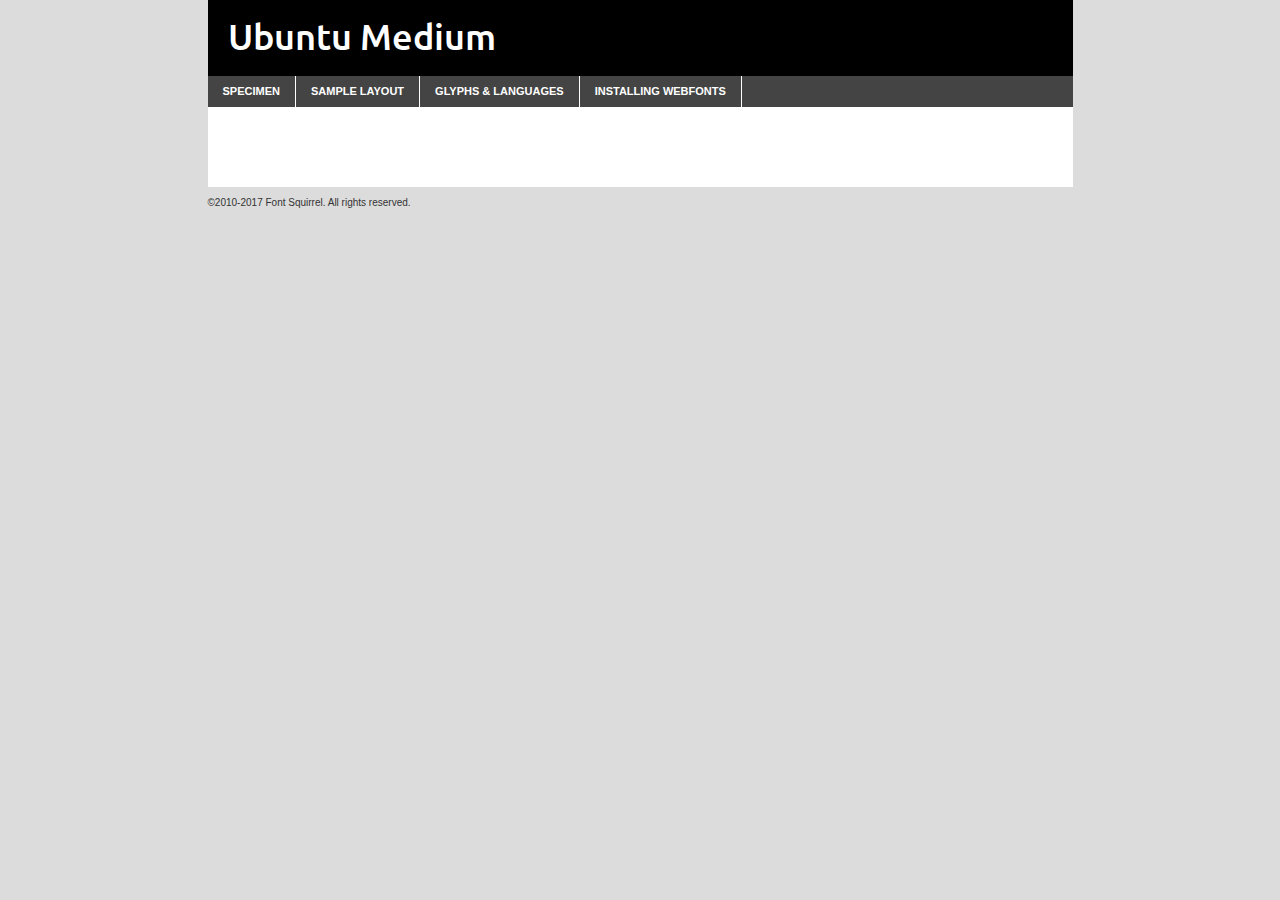
<file: style/fonts/ubuntu-medium-demo.html>
<!DOCTYPE html PUBLIC "-//W3C//DTD XHTML 1.0 Transitional//EN"
	"http://www.w3.org/TR/xhtml1/DTD/xhtml1-transitional.dtd">

<html xmlns="http://www.w3.org/1999/xhtml" xml:lang="en" lang="en">
<head>
	<meta http-equiv="Content-Type" content="text/html; charset=utf-8" />
	<script src="http://ajax.googleapis.com/ajax/libs/jquery/1.7.2/jquery.min.js" type="text/javascript" charset="utf-8"></script>
	<script type="text/javascript">
	(function($){$.fn.easyTabs=function(option){var param=jQuery.extend({fadeSpeed:"fast",defaultContent:1,activeClass:'active'},option);$(this).each(function(){var thisId="#"+this.id;if(param.defaultContent==''){param.defaultContent=1;}
	if(typeof param.defaultContent=="number")
	{var defaultTab=$(thisId+" .tabs li:eq("+(param.defaultContent-1)+") a").attr('href').substr(1);}else{var defaultTab=param.defaultContent;}
	$(thisId+" .tabs li a").each(function(){var tabToHide=$(this).attr('href').substr(1);$("#"+tabToHide).addClass('easytabs-tab-content');});hideAll();changeContent(defaultTab);function hideAll(){$(thisId+" .easytabs-tab-content").hide();}
	function changeContent(tabId){hideAll();$(thisId+" .tabs li").removeClass(param.activeClass);$(thisId+" .tabs li a[href=#"+tabId+"]").closest('li').addClass(param.activeClass);if(param.fadeSpeed!="none")
	{$(thisId+" #"+tabId).fadeIn(param.fadeSpeed);}else{$(thisId+" #"+tabId).show();}}
	$(thisId+" .tabs li").click(function(){var tabId=$(this).find('a').attr('href').substr(1);changeContent(tabId);return false;});});}})(jQuery);
	</script>
	<link rel="stylesheet" href="specimen_files/specimen_stylesheet.css" type="text/css" charset="utf-8" />
	<link rel="stylesheet" href="ubuntu.css" type="text/css" charset="utf-8" />

	<style type="text/css">
					body{
				font-family: 'ubuntumedium';
							}
		</style>

	<title>Ubuntu Medium Specimen</title>
	
	
	<script type="text/javascript" charset="utf-8">
		$(document).ready(function() {
			$('#container').easyTabs({defaultContent:1});
		});
	</script>
</head>

<body>
<div id="container">
	<div id="header">
		Ubuntu Medium	</div>
	<ul class="tabs">
		<li><a href="#specimen">Specimen</a></li>
		<li><a href="#layout">Sample Layout</a></li>
				<li><a href="#glyphs">Glyphs &amp; Languages</a></li>
		<li><a href="#installing">Installing Webfonts</a></li>
		
	</ul>
	
	<div id="main_content">

		
			<div id="specimen">
		
				<div class="section">
					<div class="grid12 firstcol">
						<div class="huge">AaBb</div>
					</div>
				</div>
		
				<div class="section">
					<div class="glyph_range">A&#x200B;B&#x200b;C&#x200b;D&#x200b;E&#x200b;F&#x200b;G&#x200b;H&#x200b;I&#x200b;J&#x200b;K&#x200b;L&#x200b;M&#x200b;N&#x200b;O&#x200b;P&#x200b;Q&#x200b;R&#x200b;S&#x200b;T&#x200b;U&#x200b;V&#x200b;W&#x200b;X&#x200b;Y&#x200b;Z&#x200b;a&#x200b;b&#x200b;c&#x200b;d&#x200b;e&#x200b;f&#x200b;g&#x200b;h&#x200b;i&#x200b;j&#x200b;k&#x200b;l&#x200b;m&#x200b;n&#x200b;o&#x200b;p&#x200b;q&#x200b;r&#x200b;s&#x200b;t&#x200b;u&#x200b;v&#x200b;w&#x200b;x&#x200b;y&#x200b;z&#x200b;1&#x200b;2&#x200b;3&#x200b;4&#x200b;5&#x200b;6&#x200b;7&#x200b;8&#x200b;9&#x200b;0&#x200b;&amp;&#x200b;.&#x200b;,&#x200b;?&#x200b;!&#x200b;&#64;&#x200b;(&#x200b;)&#x200b;#&#x200b;$&#x200b;%&#x200b;*&#x200b;+&#x200b;-&#x200b;=&#x200b;:&#x200b;;</div>
				</div>
				<div class="section">
					<div class="grid12 firstcol">
						<table class="sample_table">
							<tr><td>10</td><td class="size10">abcdefghijklmnopqrstuvwxyzABCDEFGHIJKLMNOPQRSTUVWXYZ0123456789abcdefghijklmnopqrstuvwxyzABCDEFGHIJKLMNOPQRSTUVWXYZ0123456789abcdefghijklmnopqrstuvwxyzABCDEFGHIJKLMNOPQRSTUVWXYZ</td></tr>
							<tr><td>11</td><td class="size11">abcdefghijklmnopqrstuvwxyzABCDEFGHIJKLMNOPQRSTUVWXYZ0123456789abcdefghijklmnopqrstuvwxyzABCDEFGHIJKLMNOPQRSTUVWXYZ0123456789abcdefghijklmnopqrstuvwxyzABCDEFGHIJKLMNOPQRSTUVWXYZ</td></tr>
							<tr><td>12</td><td class="size12">abcdefghijklmnopqrstuvwxyzABCDEFGHIJKLMNOPQRSTUVWXYZ0123456789abcdefghijklmnopqrstuvwxyzABCDEFGHIJKLMNOPQRSTUVWXYZ0123456789abcdefghijklmnopqrstuvwxyzABCDEFGHIJKLMNOPQRSTUVWXYZ</td></tr>
							<tr><td>13</td><td class="size13">abcdefghijklmnopqrstuvwxyzABCDEFGHIJKLMNOPQRSTUVWXYZ0123456789abcdefghijklmnopqrstuvwxyzABCDEFGHIJKLMNOPQRSTUVWXYZ0123456789abcdefghijklmnopqrstuvwxyzABCDEFGHIJKLMNOPQRSTUVWXYZ</td></tr>
							<tr><td>14</td><td class="size14">abcdefghijklmnopqrstuvwxyzABCDEFGHIJKLMNOPQRSTUVWXYZ0123456789abcdefghijklmnopqrstuvwxyzABCDEFGHIJKLMNOPQRSTUVWXYZ0123456789abcdefghijklmnopqrstuvwxyzABCDEFGHIJKLMNOPQRSTUVWXYZ</td></tr>
							<tr><td>16</td><td class="size16">abcdefghijklmnopqrstuvwxyzABCDEFGHIJKLMNOPQRSTUVWXYZ0123456789abcdefghijklmnopqrstuvwxyzABCDEFGHIJKLMNOPQRSTUVWXYZ</td></tr>
							<tr><td>18</td><td class="size18">abcdefghijklmnopqrstuvwxyzABCDEFGHIJKLMNOPQRSTUVWXYZ0123456789abcdefghijklmnopqrstuvwxyzABCDEFGHIJKLMNOPQRSTUVWXYZ</td></tr>
							<tr><td>20</td><td class="size20">abcdefghijklmnopqrstuvwxyzABCDEFGHIJKLMNOPQRSTUVWXYZ0123456789abcdefghijklmnopqrstuvwxyzABCDEFGHIJKLMNOPQRSTUVWXYZ</td></tr>
							<tr><td>24</td><td class="size24">abcdefghijklmnopqrstuvwxyzABCDEFGHIJKLMNOPQRSTUVWXYZ0123456789abcdefghijklmnopqrstuvwxyzABCDEFGHIJKLMNOPQRSTUVWXYZ</td></tr>
							<tr><td>30</td><td class="size30">abcdefghijklmnopqrstuvwxyzABCDEFGHIJKLMNOPQRSTUVWXYZ0123456789abcdefghijklmnopqrstuvwxyzABCDEFGHIJKLMNOPQRSTUVWXYZ</td></tr>
							<tr><td>36</td><td class="size36">abcdefghijklmnopqrstuvwxyzABCDEFGHIJKLMNOPQRSTUVWXYZ0123456789abcdefghijklmnopqrstuvwxyzABCDEFGHIJKLMNOPQRSTUVWXYZ</td></tr>
							<tr><td>48</td><td class="size48">abcdefghijklmnopqrstuvwxyzABCDEFGHIJKLMNOPQRSTUVWXYZ0123456789abcdefghijklmnopqrstuvwxyzABCDEFGHIJKLMNOPQRSTUVWXYZ</td></tr>
							<tr><td>60</td><td class="size60">abcdefghijklmnopqrstuvwxyzABCDEFGHIJKLMNOPQRSTUVWXYZ0123456789abcdefghijklmnopqrstuvwxyzABCDEFGHIJKLMNOPQRSTUVWXYZ</td></tr>
							<tr><td>72</td><td class="size72">abcdefghijklmnopqrstuvwxyzABCDEFGHIJKLMNOPQRSTUVWXYZ0123456789abcdefghijklmnopqrstuvwxyzABCDEFGHIJKLMNOPQRSTUVWXYZ</td></tr>
							<tr><td>90</td><td class="size90">abcdefghijklmnopqrstuvwxyzABCDEFGHIJKLMNOPQRSTUVWXYZ0123456789abcdefghijklmnopqrstuvwxyzABCDEFGHIJKLMNOPQRSTUVWXYZ</td></tr>
						</table>
				
					</div>
			
				</div>
		
		
		
								<div class="section" id="bodycomparison">


										<div id="xheight">
				<div class="fontbody">&#x25FC;&#x25FC;&#x25FC;&#x25FC;&#x25FC;&#x25FC;&#x25FC;&#x25FC;&#x25FC;&#x25FC;&#x25FC;&#x25FC;&#x25FC;&#x25FC;&#x25FC;&#x25FC;&#x25FC;&#x25FC;&#x25FC;&#x25FC;&#x25FC;&#x25FC;&#x25FC;&#x25FC;&#x25FC;&#x25FC;&#x25FC;&#x25FC;&#x25FC;&#x25FC;&#x25FC;&#x25FC;&#x25FC;&#x25FC;&#x25FC;&#x25FC;&#x25FC;&#x25FC;&#x25FC;&#x25FC;&#x25FC;&#x25FC;&#x25FC;&#x25FC;&#x25FC;&#x25FC;&#x25FC;&#x25FC;&#x25FC;&#x25FC;&#x25FC;&#x25FC;&#x25FC;&#x25FC;&#x25FC;&#x25FC;&#x25FC;&#x25FC;&#x25FC;&#x25FC;&#x25FC;&#x25FC;&#x25FC;&#x25FC;&#x25FC;&#x25FC;&#x25FC;&#x25FC;&#x25FC;&#x25FC;&#x25FC;&#x25FC;&#x25FC;&#x25FC;&#x25FC;&#x25FC;&#x25FC;&#x25FC;&#x25FC;&#x25FC;&#x25FC;&#x25FC;&#x25FC;&#x25FC;&#x25FC;&#x25FC;&#x25FC;&#x25FC;&#x25FC;&#x25FC;&#x25FC;&#x25FC;&#x25FC;&#x25FC;&#x25FC;&#x25FC;&#x25FC;&#x25FC;&#x25FC;body</div><div class="arialbody">body</div><div class="verdanabody">body</div><div class="georgiabody">body</div></div>
										<div class="fontbody" style="z-index:1">
											body<span>Ubuntu Medium</span>
										</div>
										<div class="arialbody" style="z-index:1">
											body<span>Arial</span>
										</div>
										<div class="verdanabody" style="z-index:1">
											body<span>Verdana</span>
										</div>
										<div class="georgiabody" style="z-index:1">
											body<span>Georgia</span>
										</div>



								</div>
		
		
				<div class="section psample psample_row1" id="">
					
					<div class="grid2 firstcol">
						<p class="size10"><span>10.</span>Aenean lacinia bibendum nulla sed consectetur. Fusce dapibus, tellus ac cursus commodo, tortor mauris condimentum nibh, ut fermentum massa justo sit amet risus. Nullam id dolor id nibh ultricies vehicula ut id elit. Cum sociis natoque penatibus et magnis dis parturient montes, nascetur ridiculus mus. Nulla vitae elit libero, a pharetra augue.</p>
			
					</div>
					<div class="grid3">
						<p class="size11"><span>11.</span>Aenean lacinia bibendum nulla sed consectetur. Fusce dapibus, tellus ac cursus commodo, tortor mauris condimentum nibh, ut fermentum massa justo sit amet risus. Nullam id dolor id nibh ultricies vehicula ut id elit. Cum sociis natoque penatibus et magnis dis parturient montes, nascetur ridiculus mus. Nulla vitae elit libero, a pharetra augue.</p>
			
					</div>
					<div class="grid3">
						<p class="size12"><span>12.</span>Aenean lacinia bibendum nulla sed consectetur. Fusce dapibus, tellus ac cursus commodo, tortor mauris condimentum nibh, ut fermentum massa justo sit amet risus. Nullam id dolor id nibh ultricies vehicula ut id elit. Cum sociis natoque penatibus et magnis dis parturient montes, nascetur ridiculus mus. Nulla vitae elit libero, a pharetra augue.</p>
			
					</div>
					<div class="grid4">
						<p class="size13"><span>13.</span>Aenean lacinia bibendum nulla sed consectetur. Fusce dapibus, tellus ac cursus commodo, tortor mauris condimentum nibh, ut fermentum massa justo sit amet risus. Nullam id dolor id nibh ultricies vehicula ut id elit. Cum sociis natoque penatibus et magnis dis parturient montes, nascetur ridiculus mus. Nulla vitae elit libero, a pharetra augue.</p>
			
					</div>
					<div class="white_blend"></div>
					
				</div>
				<div class="section psample psample_row2" id="">
					<div class="grid3 firstcol">
						<p class="size14"><span>14.</span>Aenean lacinia bibendum nulla sed consectetur. Fusce dapibus, tellus ac cursus commodo, tortor mauris condimentum nibh, ut fermentum massa justo sit amet risus. Nullam id dolor id nibh ultricies vehicula ut id elit. Cum sociis natoque penatibus et magnis dis parturient montes, nascetur ridiculus mus. Nulla vitae elit libero, a pharetra augue.</p>
			
					</div>
					<div class="grid4">
						<p class="size16"><span>16.</span>Aenean lacinia bibendum nulla sed consectetur. Fusce dapibus, tellus ac cursus commodo, tortor mauris condimentum nibh, ut fermentum massa justo sit amet risus. Nullam id dolor id nibh ultricies vehicula ut id elit. Cum sociis natoque penatibus et magnis dis parturient montes, nascetur ridiculus mus. Nulla vitae elit libero, a pharetra augue.</p>
			
					</div>
					<div class="grid5">
						<p class="size18"><span>18.</span>Aenean lacinia bibendum nulla sed consectetur. Fusce dapibus, tellus ac cursus commodo, tortor mauris condimentum nibh, ut fermentum massa justo sit amet risus. Nullam id dolor id nibh ultricies vehicula ut id elit. Cum sociis natoque penatibus et magnis dis parturient montes, nascetur ridiculus mus. Nulla vitae elit libero, a pharetra augue.</p>
			
					</div>

					<div class="white_blend"></div>

				</div>
				
				<div class="section psample psample_row3" id="">
					<div class="grid5 firstcol">
						<p class="size20"><span>20.</span>Aenean lacinia bibendum nulla sed consectetur. Fusce dapibus, tellus ac cursus commodo, tortor mauris condimentum nibh, ut fermentum massa justo sit amet risus. Nullam id dolor id nibh ultricies vehicula ut id elit. Cum sociis natoque penatibus et magnis dis parturient montes, nascetur ridiculus mus. Nulla vitae elit libero, a pharetra augue.</p>
					</div>
					<div class="grid7">
						<p class="size24"><span>24.</span>Aenean lacinia bibendum nulla sed consectetur. Fusce dapibus, tellus ac cursus commodo, tortor mauris condimentum nibh, ut fermentum massa justo sit amet risus. Nullam id dolor id nibh ultricies vehicula ut id elit. Cum sociis natoque penatibus et magnis dis parturient montes, nascetur ridiculus mus. Nulla vitae elit libero, a pharetra augue.</p>
					</div>
					
					<div class="white_blend"></div>
					
				</div>
				
				<div class="section psample psample_row4" id="">
					<div class="grid12 firstcol">
						<p class="size30"><span>30.</span>Aenean lacinia bibendum nulla sed consectetur. Fusce dapibus, tellus ac cursus commodo, tortor mauris condimentum nibh, ut fermentum massa justo sit amet risus. Nullam id dolor id nibh ultricies vehicula ut id elit. Cum sociis natoque penatibus et magnis dis parturient montes, nascetur ridiculus mus. Nulla vitae elit libero, a pharetra augue.</p>
					</div>
					<div class="white_blend"></div>
					
				</div>
				
				
				
				<div class="section psample psample_row1 fullreverse">
					<div class="grid2 firstcol">
						<p class="size10"><span>10.</span>Aenean lacinia bibendum nulla sed consectetur. Fusce dapibus, tellus ac cursus commodo, tortor mauris condimentum nibh, ut fermentum massa justo sit amet risus. Nullam id dolor id nibh ultricies vehicula ut id elit. Cum sociis natoque penatibus et magnis dis parturient montes, nascetur ridiculus mus. Nulla vitae elit libero, a pharetra augue.</p>
			
					</div>
					<div class="grid3">
						<p class="size11"><span>11.</span>Aenean lacinia bibendum nulla sed consectetur. Fusce dapibus, tellus ac cursus commodo, tortor mauris condimentum nibh, ut fermentum massa justo sit amet risus. Nullam id dolor id nibh ultricies vehicula ut id elit. Cum sociis natoque penatibus et magnis dis parturient montes, nascetur ridiculus mus. Nulla vitae elit libero, a pharetra augue.</p>
			
					</div>
					<div class="grid3">
						<p class="size12"><span>12.</span>Aenean lacinia bibendum nulla sed consectetur. Fusce dapibus, tellus ac cursus commodo, tortor mauris condimentum nibh, ut fermentum massa justo sit amet risus. Nullam id dolor id nibh ultricies vehicula ut id elit. Cum sociis natoque penatibus et magnis dis parturient montes, nascetur ridiculus mus. Nulla vitae elit libero, a pharetra augue.</p>
			
					</div>
					<div class="grid4">
						<p class="size13"><span>13.</span>Aenean lacinia bibendum nulla sed consectetur. Fusce dapibus, tellus ac cursus commodo, tortor mauris condimentum nibh, ut fermentum massa justo sit amet risus. Nullam id dolor id nibh ultricies vehicula ut id elit. Cum sociis natoque penatibus et magnis dis parturient montes, nascetur ridiculus mus. Nulla vitae elit libero, a pharetra augue.</p>
			
					</div>
					<div class="black_blend"></div>
					
				</div>
				
				<div class="section psample psample_row2 fullreverse">
					<div class="grid3 firstcol">
						<p class="size14"><span>14.</span>Aenean lacinia bibendum nulla sed consectetur. Fusce dapibus, tellus ac cursus commodo, tortor mauris condimentum nibh, ut fermentum massa justo sit amet risus. Nullam id dolor id nibh ultricies vehicula ut id elit. Cum sociis natoque penatibus et magnis dis parturient montes, nascetur ridiculus mus. Nulla vitae elit libero, a pharetra augue.</p>
			
					</div>
					<div class="grid4">
						<p class="size16"><span>16.</span>Aenean lacinia bibendum nulla sed consectetur. Fusce dapibus, tellus ac cursus commodo, tortor mauris condimentum nibh, ut fermentum massa justo sit amet risus. Nullam id dolor id nibh ultricies vehicula ut id elit. Cum sociis natoque penatibus et magnis dis parturient montes, nascetur ridiculus mus. Nulla vitae elit libero, a pharetra augue.</p>
			
					</div>
					<div class="grid5">
						<p class="size18"><span>18.</span>Aenean lacinia bibendum nulla sed consectetur. Fusce dapibus, tellus ac cursus commodo, tortor mauris condimentum nibh, ut fermentum massa justo sit amet risus. Nullam id dolor id nibh ultricies vehicula ut id elit. Cum sociis natoque penatibus et magnis dis parturient montes, nascetur ridiculus mus. Nulla vitae elit libero, a pharetra augue.</p>
			
					</div>
					<div class="black_blend"></div>

				</div>
				
				<div class="section psample fullreverse psample_row3" id="">
					<div class="grid5 firstcol">
						<p class="size20"><span>20.</span>Aenean lacinia bibendum nulla sed consectetur. Fusce dapibus, tellus ac cursus commodo, tortor mauris condimentum nibh, ut fermentum massa justo sit amet risus. Nullam id dolor id nibh ultricies vehicula ut id elit. Cum sociis natoque penatibus et magnis dis parturient montes, nascetur ridiculus mus. Nulla vitae elit libero, a pharetra augue.</p>
					</div>
					<div class="grid7">
						<p class="size24"><span>24.</span>Aenean lacinia bibendum nulla sed consectetur. Fusce dapibus, tellus ac cursus commodo, tortor mauris condimentum nibh, ut fermentum massa justo sit amet risus. Nullam id dolor id nibh ultricies vehicula ut id elit. Cum sociis natoque penatibus et magnis dis parturient montes, nascetur ridiculus mus. Nulla vitae elit libero, a pharetra augue.</p>
					</div>
					
					<div class="black_blend"></div>
					
				</div>
				
				<div class="section psample fullreverse psample_row4" id="" style="border-bottom: 20px #000 solid;">
					<div class="grid12 firstcol">
						<p class="size30"><span>30.</span>Aenean lacinia bibendum nulla sed consectetur. Fusce dapibus, tellus ac cursus commodo, tortor mauris condimentum nibh, ut fermentum massa justo sit amet risus. Nullam id dolor id nibh ultricies vehicula ut id elit. Cum sociis natoque penatibus et magnis dis parturient montes, nascetur ridiculus mus. Nulla vitae elit libero, a pharetra augue.</p>
					</div>
					<div class="black_blend"></div>
					
				</div>
				
				
				
				
			</div>
			
			<div id="layout">
				
				<div class="section">
					
					<div class="grid12 firstcol">
						<h1>Lorem Ipsum Dolor</h1>
						<h2>Etiam porta sem malesuada magna mollis euismod</h2>
						
						<p class="byline">By <a href="#link">Aenean Lacinia</a></p>
					</div>
				</div>
				<div class="section">
					<div class="grid8 firstcol">
						<p class="large">Donec sed odio dui. Morbi leo risus, porta ac consectetur ac, vestibulum at eros. Fusce dapibus, tellus ac cursus commodo, tortor mauris condimentum nibh, ut fermentum massa justo sit amet risus. </p>

						
						<h3>Pellentesque ornare sem</h3>

						<p>Maecenas sed diam eget risus varius blandit sit amet non magna. Maecenas faucibus mollis interdum. Donec ullamcorper nulla non metus auctor fringilla. Nullam id dolor id nibh ultricies vehicula ut id elit. Nullam id dolor id nibh ultricies vehicula ut id elit. </p>

						<p>Aenean eu leo quam. Pellentesque ornare sem lacinia quam venenatis vestibulum. Lorem ipsum dolor sit amet, consectetur adipiscing elit. Cum sociis natoque penatibus et magnis dis parturient montes, nascetur ridiculus mus. </p>

						<p>Nulla vitae elit libero, a pharetra augue. Praesent commodo cursus magna, vel scelerisque nisl consectetur et. Aenean lacinia bibendum nulla sed consectetur. </p>

						<p>Nullam quis risus eget urna mollis ornare vel eu leo. Nullam quis risus eget urna mollis ornare vel eu leo. Maecenas sed diam eget risus varius blandit sit amet non magna. Donec ullamcorper nulla non metus auctor fringilla. </p>

						<h3>Cras mattis consectetur</h3>

						<p>Aenean eu leo quam. Pellentesque ornare sem lacinia quam venenatis vestibulum. Aenean lacinia bibendum nulla sed consectetur. Integer posuere erat a ante venenatis dapibus posuere velit aliquet. Cras mattis consectetur purus sit amet fermentum. </p>

						<p>Nullam id dolor id nibh ultricies vehicula ut id elit. Nullam quis risus eget urna mollis ornare vel eu leo. Cras mattis consectetur purus sit amet fermentum.</p>
					</div>
					
					<div class="grid4 sidebar">
						
						<div class="box reverse">
							<p class="last">Nullam quis risus eget urna mollis ornare vel eu leo. Donec ullamcorper nulla non metus auctor fringilla. Cras mattis consectetur purus sit amet fermentum. Sed posuere consectetur est at lobortis. Lorem ipsum dolor sit amet, consectetur adipiscing elit. </p>
						</div>
						
						<p class="caption">Maecenas sed diam eget risus varius.</p>

						<p>Vestibulum id ligula porta felis euismod semper. Integer posuere erat a ante venenatis dapibus posuere velit aliquet. Vestibulum id ligula porta felis euismod semper. Sed posuere consectetur est at lobortis. Maecenas sed diam eget risus varius blandit sit amet non magna. Fusce dapibus, tellus ac cursus commodo, tortor mauris condimentum nibh, ut fermentum massa justo sit amet risus. </p>

					

						<p>Duis mollis, est non commodo luctus, nisi erat porttitor ligula, eget lacinia odio sem nec elit. Aenean lacinia bibendum nulla sed consectetur. Vivamus sagittis lacus vel augue laoreet rutrum faucibus dolor auctor. Aenean lacinia bibendum nulla sed consectetur. Nullam quis risus eget urna mollis ornare vel eu leo. </p>

						<p>Praesent commodo cursus magna, vel scelerisque nisl consectetur et. Donec ullamcorper nulla non metus auctor fringilla. Maecenas faucibus mollis interdum. Fusce dapibus, tellus ac cursus commodo, tortor mauris condimentum nibh, ut fermentum massa justo sit amet risus. </p>

					</div>
				</div>
				
			</div>


			



		<div id="glyphs">
			<div class="section">
				<div class="grid12 firstcol">
			
				<h1>Language Support</h1>
				<p>The subset of Ubuntu Medium in this kit supports the following languages:<br />
			
					Albanian, Basque, Breton, Chamorro, Danish, Dutch, English, Faroese, Finnish, French, Frisian, Galician, German, Icelandic, Italian, Malagasy, Norwegian, Portuguese, Spanish, Alsatian, Aragonese, Arapaho, Arrernte, Asturian, Aymara, Bislama, Cebuano, Corsican, Fijian, French_creole, Genoese, Gilbertese, Greenlandic, Haitian_creole, Hiligaynon, Hmong, Hopi, Ibanag, Iloko_ilokano, Indonesian, Interglossa_glosa, Interlingua, Irish_gaelic, Jerriais, Lojban, Lombard, Luxembourgeois, Manx, Mohawk, Norfolk_pitcairnese, Occitan, Oromo, Pangasinan, Papiamento, Piedmontese, Potawatomi, Rhaeto-romance, Romansh, Rotokas, Sami_lule, Samoan, Sardinian, Scots_gaelic, Seychelles_creole, Shona, Sicilian, Somali, Southern_ndebele, Swahili, Swati_swazi, Tagalog_filipino_pilipino, Tetum, Tok_pisin, Uyghur_latinized, Volapuk, Walloon, Warlpiri, Xhosa, Yapese, Zulu, Latinbasic, Ubasic, Demo				</p>
				<h1>Glyph Chart</h1>
				<p>The subset of Ubuntu Medium in this kit includes all the glyphs listed below. Unicode entities are included above each glyph to help you insert individual characters into your layout.</p>
				<div id="glyph_chart">
			
																				 <div><p>&amp;#29;</p>&#29;</div>
																				 <div><p>&amp;#13;</p>&#13;</div>
																				 <div><p>&amp;#29;</p>&#29;</div>
																				 <div><p>&amp;#32;</p>&#32;</div>
																				 <div><p>&amp;#33;</p>&#33;</div>
																				 <div><p>&amp;#34;</p>&#34;</div>
																				 <div><p>&amp;#35;</p>&#35;</div>
																				 <div><p>&amp;#36;</p>&#36;</div>
																				 <div><p>&amp;#37;</p>&#37;</div>
																				 <div><p>&amp;#38;</p>&#38;</div>
																				 <div><p>&amp;#39;</p>&#39;</div>
																				 <div><p>&amp;#40;</p>&#40;</div>
																				 <div><p>&amp;#41;</p>&#41;</div>
																				 <div><p>&amp;#42;</p>&#42;</div>
																				 <div><p>&amp;#43;</p>&#43;</div>
																				 <div><p>&amp;#44;</p>&#44;</div>
																				 <div><p>&amp;#45;</p>&#45;</div>
																				 <div><p>&amp;#46;</p>&#46;</div>
																				 <div><p>&amp;#47;</p>&#47;</div>
																				 <div><p>&amp;#48;</p>&#48;</div>
																				 <div><p>&amp;#49;</p>&#49;</div>
																				 <div><p>&amp;#50;</p>&#50;</div>
																				 <div><p>&amp;#51;</p>&#51;</div>
																				 <div><p>&amp;#52;</p>&#52;</div>
																				 <div><p>&amp;#53;</p>&#53;</div>
																				 <div><p>&amp;#54;</p>&#54;</div>
																				 <div><p>&amp;#55;</p>&#55;</div>
																				 <div><p>&amp;#56;</p>&#56;</div>
																				 <div><p>&amp;#57;</p>&#57;</div>
																				 <div><p>&amp;#58;</p>&#58;</div>
																				 <div><p>&amp;#59;</p>&#59;</div>
																				 <div><p>&amp;#60;</p>&#60;</div>
																				 <div><p>&amp;#61;</p>&#61;</div>
																				 <div><p>&amp;#62;</p>&#62;</div>
																				 <div><p>&amp;#63;</p>&#63;</div>
																				 <div><p>&amp;#64;</p>&#64;</div>
																				 <div><p>&amp;#65;</p>&#65;</div>
																				 <div><p>&amp;#66;</p>&#66;</div>
																				 <div><p>&amp;#67;</p>&#67;</div>
																				 <div><p>&amp;#68;</p>&#68;</div>
																				 <div><p>&amp;#69;</p>&#69;</div>
																				 <div><p>&amp;#70;</p>&#70;</div>
																				 <div><p>&amp;#71;</p>&#71;</div>
																				 <div><p>&amp;#72;</p>&#72;</div>
																				 <div><p>&amp;#73;</p>&#73;</div>
																				 <div><p>&amp;#74;</p>&#74;</div>
																				 <div><p>&amp;#75;</p>&#75;</div>
																				 <div><p>&amp;#76;</p>&#76;</div>
																				 <div><p>&amp;#77;</p>&#77;</div>
																				 <div><p>&amp;#78;</p>&#78;</div>
																				 <div><p>&amp;#79;</p>&#79;</div>
																				 <div><p>&amp;#80;</p>&#80;</div>
																				 <div><p>&amp;#81;</p>&#81;</div>
																				 <div><p>&amp;#82;</p>&#82;</div>
																				 <div><p>&amp;#83;</p>&#83;</div>
																				 <div><p>&amp;#84;</p>&#84;</div>
																				 <div><p>&amp;#85;</p>&#85;</div>
																				 <div><p>&amp;#86;</p>&#86;</div>
																				 <div><p>&amp;#87;</p>&#87;</div>
																				 <div><p>&amp;#88;</p>&#88;</div>
																				 <div><p>&amp;#89;</p>&#89;</div>
																				 <div><p>&amp;#90;</p>&#90;</div>
																				 <div><p>&amp;#91;</p>&#91;</div>
																				 <div><p>&amp;#92;</p>&#92;</div>
																				 <div><p>&amp;#93;</p>&#93;</div>
																				 <div><p>&amp;#94;</p>&#94;</div>
																				 <div><p>&amp;#95;</p>&#95;</div>
																				 <div><p>&amp;#96;</p>&#96;</div>
																				 <div><p>&amp;#97;</p>&#97;</div>
																				 <div><p>&amp;#98;</p>&#98;</div>
																				 <div><p>&amp;#99;</p>&#99;</div>
																				 <div><p>&amp;#100;</p>&#100;</div>
																				 <div><p>&amp;#101;</p>&#101;</div>
																				 <div><p>&amp;#102;</p>&#102;</div>
																				 <div><p>&amp;#103;</p>&#103;</div>
																				 <div><p>&amp;#104;</p>&#104;</div>
																				 <div><p>&amp;#105;</p>&#105;</div>
																				 <div><p>&amp;#106;</p>&#106;</div>
																				 <div><p>&amp;#107;</p>&#107;</div>
																				 <div><p>&amp;#108;</p>&#108;</div>
																				 <div><p>&amp;#109;</p>&#109;</div>
																				 <div><p>&amp;#110;</p>&#110;</div>
																				 <div><p>&amp;#111;</p>&#111;</div>
																				 <div><p>&amp;#112;</p>&#112;</div>
																				 <div><p>&amp;#113;</p>&#113;</div>
																				 <div><p>&amp;#114;</p>&#114;</div>
																				 <div><p>&amp;#115;</p>&#115;</div>
																				 <div><p>&amp;#116;</p>&#116;</div>
																				 <div><p>&amp;#117;</p>&#117;</div>
																				 <div><p>&amp;#118;</p>&#118;</div>
																				 <div><p>&amp;#119;</p>&#119;</div>
																				 <div><p>&amp;#120;</p>&#120;</div>
																				 <div><p>&amp;#121;</p>&#121;</div>
																				 <div><p>&amp;#122;</p>&#122;</div>
																				 <div><p>&amp;#123;</p>&#123;</div>
																				 <div><p>&amp;#124;</p>&#124;</div>
																				 <div><p>&amp;#125;</p>&#125;</div>
																				 <div><p>&amp;#126;</p>&#126;</div>
																				 <div><p>&amp;#160;</p>&#160;</div>
																				 <div><p>&amp;#161;</p>&#161;</div>
																				 <div><p>&amp;#162;</p>&#162;</div>
																				 <div><p>&amp;#163;</p>&#163;</div>
																				 <div><p>&amp;#164;</p>&#164;</div>
																				 <div><p>&amp;#165;</p>&#165;</div>
																				 <div><p>&amp;#166;</p>&#166;</div>
																				 <div><p>&amp;#167;</p>&#167;</div>
																				 <div><p>&amp;#168;</p>&#168;</div>
																				 <div><p>&amp;#169;</p>&#169;</div>
																				 <div><p>&amp;#170;</p>&#170;</div>
																				 <div><p>&amp;#171;</p>&#171;</div>
																				 <div><p>&amp;#172;</p>&#172;</div>
																				 <div><p>&amp;#173;</p>&#173;</div>
																				 <div><p>&amp;#174;</p>&#174;</div>
																				 <div><p>&amp;#175;</p>&#175;</div>
																				 <div><p>&amp;#176;</p>&#176;</div>
																				 <div><p>&amp;#177;</p>&#177;</div>
																				 <div><p>&amp;#178;</p>&#178;</div>
																				 <div><p>&amp;#179;</p>&#179;</div>
																				 <div><p>&amp;#180;</p>&#180;</div>
																				 <div><p>&amp;#181;</p>&#181;</div>
																				 <div><p>&amp;#182;</p>&#182;</div>
																				 <div><p>&amp;#183;</p>&#183;</div>
																				 <div><p>&amp;#184;</p>&#184;</div>
																				 <div><p>&amp;#185;</p>&#185;</div>
																				 <div><p>&amp;#186;</p>&#186;</div>
																				 <div><p>&amp;#187;</p>&#187;</div>
																				 <div><p>&amp;#188;</p>&#188;</div>
																				 <div><p>&amp;#189;</p>&#189;</div>
																				 <div><p>&amp;#190;</p>&#190;</div>
																				 <div><p>&amp;#191;</p>&#191;</div>
																				 <div><p>&amp;#192;</p>&#192;</div>
																				 <div><p>&amp;#193;</p>&#193;</div>
																				 <div><p>&amp;#194;</p>&#194;</div>
																				 <div><p>&amp;#195;</p>&#195;</div>
																				 <div><p>&amp;#196;</p>&#196;</div>
																				 <div><p>&amp;#197;</p>&#197;</div>
																				 <div><p>&amp;#198;</p>&#198;</div>
																				 <div><p>&amp;#199;</p>&#199;</div>
																				 <div><p>&amp;#200;</p>&#200;</div>
																				 <div><p>&amp;#201;</p>&#201;</div>
																				 <div><p>&amp;#202;</p>&#202;</div>
																				 <div><p>&amp;#203;</p>&#203;</div>
																				 <div><p>&amp;#204;</p>&#204;</div>
																				 <div><p>&amp;#205;</p>&#205;</div>
																				 <div><p>&amp;#206;</p>&#206;</div>
																				 <div><p>&amp;#207;</p>&#207;</div>
																				 <div><p>&amp;#208;</p>&#208;</div>
																				 <div><p>&amp;#209;</p>&#209;</div>
																				 <div><p>&amp;#210;</p>&#210;</div>
																				 <div><p>&amp;#211;</p>&#211;</div>
																				 <div><p>&amp;#212;</p>&#212;</div>
																				 <div><p>&amp;#213;</p>&#213;</div>
																				 <div><p>&amp;#214;</p>&#214;</div>
																				 <div><p>&amp;#215;</p>&#215;</div>
																				 <div><p>&amp;#216;</p>&#216;</div>
																				 <div><p>&amp;#217;</p>&#217;</div>
																				 <div><p>&amp;#218;</p>&#218;</div>
																				 <div><p>&amp;#219;</p>&#219;</div>
																				 <div><p>&amp;#220;</p>&#220;</div>
																				 <div><p>&amp;#221;</p>&#221;</div>
																				 <div><p>&amp;#222;</p>&#222;</div>
																				 <div><p>&amp;#223;</p>&#223;</div>
																				 <div><p>&amp;#224;</p>&#224;</div>
																				 <div><p>&amp;#225;</p>&#225;</div>
																				 <div><p>&amp;#226;</p>&#226;</div>
																				 <div><p>&amp;#227;</p>&#227;</div>
																				 <div><p>&amp;#228;</p>&#228;</div>
																				 <div><p>&amp;#229;</p>&#229;</div>
																				 <div><p>&amp;#230;</p>&#230;</div>
																				 <div><p>&amp;#231;</p>&#231;</div>
																				 <div><p>&amp;#232;</p>&#232;</div>
																				 <div><p>&amp;#233;</p>&#233;</div>
																				 <div><p>&amp;#234;</p>&#234;</div>
																				 <div><p>&amp;#235;</p>&#235;</div>
																				 <div><p>&amp;#236;</p>&#236;</div>
																				 <div><p>&amp;#237;</p>&#237;</div>
																				 <div><p>&amp;#238;</p>&#238;</div>
																				 <div><p>&amp;#239;</p>&#239;</div>
																				 <div><p>&amp;#240;</p>&#240;</div>
																				 <div><p>&amp;#241;</p>&#241;</div>
																				 <div><p>&amp;#242;</p>&#242;</div>
																				 <div><p>&amp;#243;</p>&#243;</div>
																				 <div><p>&amp;#244;</p>&#244;</div>
																				 <div><p>&amp;#245;</p>&#245;</div>
																				 <div><p>&amp;#246;</p>&#246;</div>
																				 <div><p>&amp;#247;</p>&#247;</div>
																				 <div><p>&amp;#248;</p>&#248;</div>
																				 <div><p>&amp;#249;</p>&#249;</div>
																				 <div><p>&amp;#250;</p>&#250;</div>
																				 <div><p>&amp;#251;</p>&#251;</div>
																				 <div><p>&amp;#252;</p>&#252;</div>
																				 <div><p>&amp;#253;</p>&#253;</div>
																				 <div><p>&amp;#254;</p>&#254;</div>
																				 <div><p>&amp;#255;</p>&#255;</div>
																				 <div><p>&amp;#338;</p>&#338;</div>
																				 <div><p>&amp;#339;</p>&#339;</div>
																				 <div><p>&amp;#376;</p>&#376;</div>
																				 <div><p>&amp;#710;</p>&#710;</div>
																				 <div><p>&amp;#732;</p>&#732;</div>
																				 <div><p>&amp;#8192;</p>&#8192;</div>
																				 <div><p>&amp;#8193;</p>&#8193;</div>
																				 <div><p>&amp;#8194;</p>&#8194;</div>
																				 <div><p>&amp;#8195;</p>&#8195;</div>
																				 <div><p>&amp;#8196;</p>&#8196;</div>
																				 <div><p>&amp;#8197;</p>&#8197;</div>
																				 <div><p>&amp;#8198;</p>&#8198;</div>
																				 <div><p>&amp;#8199;</p>&#8199;</div>
																				 <div><p>&amp;#8200;</p>&#8200;</div>
																				 <div><p>&amp;#8201;</p>&#8201;</div>
																				 <div><p>&amp;#8202;</p>&#8202;</div>
																				 <div><p>&amp;#8208;</p>&#8208;</div>
																				 <div><p>&amp;#8209;</p>&#8209;</div>
																				 <div><p>&amp;#8210;</p>&#8210;</div>
																				 <div><p>&amp;#8211;</p>&#8211;</div>
																				 <div><p>&amp;#8212;</p>&#8212;</div>
																				 <div><p>&amp;#8216;</p>&#8216;</div>
																				 <div><p>&amp;#8217;</p>&#8217;</div>
																				 <div><p>&amp;#8218;</p>&#8218;</div>
																				 <div><p>&amp;#8220;</p>&#8220;</div>
																				 <div><p>&amp;#8221;</p>&#8221;</div>
																				 <div><p>&amp;#8222;</p>&#8222;</div>
																				 <div><p>&amp;#8226;</p>&#8226;</div>
																				 <div><p>&amp;#8230;</p>&#8230;</div>
																				 <div><p>&amp;#8239;</p>&#8239;</div>
																				 <div><p>&amp;#8249;</p>&#8249;</div>
																				 <div><p>&amp;#8250;</p>&#8250;</div>
																				 <div><p>&amp;#8287;</p>&#8287;</div>
																				 <div><p>&amp;#8364;</p>&#8364;</div>
																				 <div><p>&amp;#8482;</p>&#8482;</div>
																				 <div><p>&amp;#9724;</p>&#9724;</div>
																				 <div><p>&amp;#64257;</p>&#64257;</div>
																				 <div><p>&amp;#64258;</p>&#64258;</div>
																				 <div><p>&amp;#64259;</p>&#64259;</div>
																				 <div><p>&amp;#64260;</p>&#64260;</div>
																																						</div>	
				</div>
		
		
			</div>
		</div>
		
		
		<div id="specs">
			
		</div>
	
		<div id="installing">
			<div class="section">
				<div class="grid7 firstcol">
					<h1>Installing Webfonts</h1>
					
					<p>Webfonts are supported by all major browser platforms but not all in the same way. There are currently four different font formats that must be included in order to target all browsers. This includes TTF, WOFF, EOT and SVG.</p>
					
					<h2>1. Upload your webfonts</h2>
					<p>You must upload your webfont kit to your website. They should be in or near the same directory as your CSS files.</p>
					
					<h2>2. Include the webfont stylesheet</h2>
					<p>A special CSS @font-face declaration helps the various browsers select the appropriate font it needs without causing you a bunch of headaches. Learn more about this syntax by reading the <a href="https://www.fontspring.com/blog/further-hardening-of-the-bulletproof-syntax">Fontspring blog post</a> about it. The code for it is as follows:</p>


<code>
@font-face{ 
	font-family: 'MyWebFont';
	src: url('WebFont.eot');
	src: url('WebFont.eot?#iefix') format('embedded-opentype'),
	     url('WebFont.woff') format('woff'),
	     url('WebFont.ttf') format('truetype'),
	     url('WebFont.svg#webfont') format('svg');
}
</code>

	<p>We've already gone ahead and generated the code for you. All you have to do is link to the stylesheet in your HTML, like this:</p>
	<code>&lt;link rel=&quot;stylesheet&quot; href=&quot;stylesheet.css&quot; type=&quot;text/css&quot; charset=&quot;utf-8&quot; /&gt;</code>

					<h2>3. Modify your own stylesheet</h2>
					<p>To take advantage of your new fonts, you must tell your stylesheet to use them. Look at the original @font-face declaration above and find the property called "font-family." The name linked there will be what you use to reference the font. Prepend that webfont name to the font stack in the "font-family" property, inside the selector you want to change. For example:</p>
<code>p { font-family: 'WebFont', Arial, sans-serif; }</code>

<h2>4. Test</h2>
<p>Getting webfonts to work cross-browser <em>can</em> be tricky. Use the information in the sidebar to help you if you find that fonts aren't loading in a particular browser.</p>
				</div>
				
				<div class="grid5 sidebar">
					<div class="box">
						<h2>Troubleshooting<br />Font-Face Problems</h2>
						<p>Having trouble getting your webfonts to load in your new website? Here are some tips to sort out what might be the problem.</p>

						<h3>Fonts not showing in any browser</h3>

						<p>This sounds like you need to work on the plumbing. You either did not upload the fonts to the correct directory, or you did not link the fonts properly in the CSS. If you've confirmed that all this is correct and you still have a problem, take a look at your .htaccess file and see if requests are getting intercepted.</p>

						<h3>Fonts not loading in iPhone or iPad</h3>

						<p>The most common problem here is that you are serving the fonts from an IIS server. IIS refuses to serve files that have unknown MIME types. If that is the case, you must set the MIME type for SVG to "image/svg+xml" in the server settings. Follow these instructions from Microsoft if you need help.</p>

						<h3>Fonts not loading in Firefox</h3>

						<p>The primary reason for this failure? You are still using a version Firefox older than 3.5. So upgrade already! If that isn't it, then you are very likely serving fonts from a different domain. Firefox requires that all font assets be served from the same domain. Lastly it is possible that you need to add WOFF to your list of MIME types (if you are serving via IIS.)</p>

						<h3>Fonts not loading in IE</h3>

						<p>Are you looking at Internet Explorer on an actual Windows machine or are you cheating by using a service like Adobe BrowserLab? Many of these screenshot services do not render @font-face for IE. Best to test it on a real machine.</p>

						<h3>Fonts not loading in IE9</h3>

						<p>IE9, like Firefox, requires that fonts be served from the same domain as the website. Make sure that is the case.</p>
					</div>
				</div>
			</div>
			
		</div>
	
	</div>
	<div id="footer">
		<p>&copy;2010-2017 Font Squirrel. All rights reserved.</p>
	</div>
</div>
</body>
</html>
</file>
<file: style/fonts/montserrat.css>
/*! Generated by Font Squirrel (https://www.fontsquirrel.com) on May 27, 2017 */



@font-face {
    font-family: 'montserratregular';
    src: url('montserrat-regular-webfont.eot');
    src: url('montserrat-regular-webfont.eot?#iefix') format('embedded-opentype'),
         url('montserrat-regular-webfont.woff2') format('woff2'),
         url('montserrat-regular-webfont.woff') format('woff'),
         url('montserrat-regular-webfont.ttf') format('truetype'),
         url('montserrat-regular-webfont.svg#montserratregular') format('svg');
    font-weight: normal;
    font-style: normal;

}
</file>
<file: style/fonts/open-sans.css>
/*! Generated by Font Squirrel (https://www.fontsquirrel.com) on May 27, 2017 */



@font-face {
    font-family: 'open_sansregular';
    src: url('opensans-regular-webfont.eot');
    src: url('opensans-regular-webfont.eot?#iefix') format('embedded-opentype'),
         url('opensans-regular-webfont.woff2') format('woff2'),
         url('opensans-regular-webfont.woff') format('woff'),
         url('opensans-regular-webfont.ttf') format('truetype'),
         url('opensans-regular-webfont.svg#open_sansregular') format('svg');
    font-weight: normal;
    font-style: normal;

}
</file>
<file: style/fonts/ubuntu.css>
/*! Generated by Font Squirrel (https://www.fontsquirrel.com) on May 27, 2017 */



@font-face {
    font-family: 'ubuntumedium';
    src: url('ubuntu-medium-webfont.eot');
    src: url('ubuntu-medium-webfont.eot?#iefix') format('embedded-opentype'),
         url('ubuntu-medium-webfont.woff2') format('woff2'),
         url('ubuntu-medium-webfont.woff') format('woff'),
         url('ubuntu-medium-webfont.ttf') format('truetype'),
         url('ubuntu-medium-webfont.svg#ubuntumedium') format('svg');
    font-weight: normal;
    font-style: normal;

}
</file>
<file: style/main.css>
/**********RESET CSS**************/

article, aside, details, figcaption, figure, footer, header, main, nav, section { display: block; }

*{
    box-sizing: border-box;
}

ul{
    list-style-type: none;
    margin: 0;
    padding: 0;
}

a {
    text-decoration: none;
    color: white;

}
a:link{
    color: #ffb53c;
}
a:visited{
    color: #a2db81;
}

a:hover{
    color: #d33e34;
}

a:active{
    color: #7bb4ff;
}

em.seo, strong.seo{
    font-style: normal;
    font-weight: normal;
}

/*******END RESET CSS*************/

/********VERSION MOBILE***********/
/*********************PAGE ACCUEIL**********************************/

/********************HEADER*****************************************/
#logo{
    padding: 25px 25px 0 25px;
    text-align: center;

}
#logo img{
    display: inline-block;
    width: 100px;
    height: 100px;
    vertical-align: middle;
}

#logo h2{
    display: block;
    margin-left: 5px;
    vertical-align: middle;
    color: #ffffff;
    font-family:  montserratregular, sans-serif;
    font-size: 150%;
}

#logo a {
    width: 100%;
    height: 100%;
    display: block;
}

#adresse{
    text-align: center;
    font-family:  open_sansregular, sans-serif;
    font-size: 110%;
    color: #ffffff;
}

header{
    width: 100%;
    background-color: #3d1901;
}

header nav {
    background-color:  #3d1901;
    z-index: 1000;
    width: 100%;


}

header .nav-mobile{
    background-color: #3d1901;
    font-family: open_sansregular, sans-serif;
    font-size: 90%;
    text-transform: uppercase;
    font-weight: bold;
}

header .btn-menu{
    display: block;
    padding: 20px;
    width: 100%;
    font-weight: bold;
}

header .btn-menu span{
    float: right;

}

header nav ul li .fa-caret-down{
    margin-right: 0;
    margin-left: 10px;

}

header nav ul li a {
    display: block;
    padding: 20px;
    width: 100%;
    font-family: open_sansregular, sans-serif;
    font-size: 90%;
    text-transform: uppercase;
    font-weight: bold;
}

header nav ul li a span{
    margin-right: 10px ;
}

header nav ul li:hover{
    background-color: #d29bb9;

}
header nav ul li:hover .children{
    display: none;
}

header nav ul li .children {
    display: none;
    background-color: #3d1901;
    position: relative;
    z-index: 1000;
}

header nav ul li .children li{
    display: block;
    border-bottom: 1px solid rgba(255,255,255,0.5);
    width: 100%;
}

header nav ul li .children li a {
    width: 100%;
    margin-left: 30px;
}
#search:hover{
    background-color: #d29bb9;
}
#search{
    display: inline-block;
    width: 100%;
    padding: 20px;
}


input[type=search]{
    border-radius: 15px;
    width: 150px;
}

[class*="col-"] {
    width:100%;
    padding: 0 15px;
}
/***********BODY************/
#wrapper{
    width: 100%;
}

#slider{
    display: none;
}

#a-propos{
    padding-top: 20px;
    text-align: justify;
}
video{
    width: 100%;
}
h1{
    text-align: center;
    font-family: ubuntumedium, sans-serif;
    font-size: 150%;

}

h2{
    text-align: center;
    font-size: 110%;
}
img{
    width:100%;
}


.produit{
    border-bottom: 1px dashed #3d1901;
}

.dernier-produit{
    border-bottom: none;
}

.produit p{
    text-align: justify;
    font-family: open_sansregular, sans-serif;
    font-size: 90%;
}



.details a{
   background-color: #3d1901;
   float: right;
   padding: 15px;
}



.details:after{
   content: "";
   clear: both;
   display: block;
}

/****************PAGE PRODUIT********************************/
#menu-aside{
    display: none;
}

aside ul {
    height: 50px;

}

aside ul li{
    height: 100%;
}
aside ul li a{
    color: #3d1901;
    display: inline-block;
    width: 100%;
    height: 100%;
}


/******************FOOTER*************************************/
footer{
    margin-top: 20px;
    background-color: #3d1901;

}


footer nav ul {
    height: 100%;

}
footer nav ul li{
    padding-top: 15px;
    height: 60px;
    line-height: 60px;
    width: 100%;
    text-align: center;
}

footer nav ul li:hover{
    background-color: #d29bb9;

}
footer nav ul li a {
    display: block;
    text-transform: uppercase;
    width: 100%;
    height: 100%;
    font-family: open_sansregular, sans-serif;
    font-size: 100%;
    font-weight: bold;
}


#heures-ouverture{
    text-align: center;
    font-family: open_sansregular, sans-serif;
    font-size: 100%;
    color: #ffffff;

}
#heures-ouverture ul li{
    padding-top: 15px;
}

#reseaux-sociaux{
    text-align: center;
    padding-top: 15px;
}


#reseaux-sociaux img{
    width: 50px;
    margin: 1%;
}

#reseaux-sociaux p{
    font-family: open_sansregular, sans-serif;
    font-size: 100%;
    color: #ffffff;
}

#top{
    position: fixed;
    bottom: 100px;
    right: 20px;
}
@keyframes fleche-animation {
    0%, 20%, 50%, 80%, 100%{
        transform: translateY(0);
    }
    40%{
        transform: translateY(-30px);
    }

    60%{
        transform: translateY(-15px);
    }
}


#top{
    animation: fleche-animation 2s infinite;
}
/************************VERSION TABLETTE*************************************/
/*************************PAGE ACCUEIL***************************************/
@media only screen and (min-width: 768px) {

/***********HEADER*******/
#logo h2{
    display: inline-block;
    font-family: montserratregular, sans-serif;
    font-size: 90%;

}

#logo{
    text-align: left;
    padding: 25px 25px 25px 0;
}

#adresse{
    padding-top: 50px;
    font-family: open_sansregular, sans-serif;
    font-size: 95%;
}


header nav {
    background-color: #3d1901;
    z-index: 1000;
    width: 100%;

}
.nav-mobile{
    display: none;
}

header nav ul {
    width: 100%;
    text-align: center;
}

header nav ul li{
    position: relative;
    display: inline-block;
    width: 24%;
    text-align: center;

}

header nav ul li .children {
    display: none;
    background-color: #3d1901;
    position: absolute;
    z-index: 1000;
}

header nav ul li:hover .children{
    display: block;
    width: 100%;
}

header nav ul li .children li a {
    width: 100%;
    margin: 0;
}

#search{
    width: 24%;

}
/*******************BODY******************************/
/*****CONFIGURATION DE SLIDER******/
/*1*cacher ce qui deborde***/
#slider{
    display: block;
}
#overflow{
    width: 100%;
    overflow: hidden;/*on cache ce qui depasse*/

}

/**2**chaque img occupe 100% de son parent la div .photo*/

.photo img{
    width: 100%;

}


/*3**la div .inner fait une largeur egale au nombre de photos: 5 donc 500%****/

#slides .inner{
    width: 400%;
}

/*4***on va aligner les div .photo les une a cote des autres**/

#slides .photo{
    float: left;
    width: 25%;/*chaque div.photo occupe 1/5 eme de son parent car 5 photos si 4 photos ce serait 1/4*/
    position: relative;/*afin de placer le h3 par rapport a la div.photo*/
}

/*on style le h3 et on le place sur la photo*/


/**************************/
/**FONCTIONNEMENT**/

/*1 **on cachae les input*****/

 #slider input{
    display: none;

}

/*2 on position la div inner en fonction du label sur lequel on clique**/
/**quand on clique sur le label de l'input #slide1 la div .inner se place à une marge gauche de 0*/
#slide1:checked ~ #slides .inner{
    margin-left: 0;

}
/**quand on clique sur le label de l'input #slide2 la div .inner se place à une marge gauche de -100%*/

#slide2:checked ~ #slides .inner {
    margin-left: -100%;
}


#slide3:checked ~ #slides .inner {
    margin-left: -200%;
}

#slide4:checked ~ #slides .inner {
    margin-left: -300%;
}

/**on applique une transition sur la div .inner pour qu'elle se déplace*/

#slides .inner{
    transition: all 1s ease-in-out;
}


/******************STYLES*DE BOUTONS POUR SLIDER**********/

/*on style les labels**/

#active label{
    width: 30px;
    height: 30px;
    border-radius: 15px;
    background: grey;
    display: inline-block;
    margin: 10px 5px;
}

#active{
    text-align: center;/*on centre les labels*/
}

h1{
    padding-top: 10px;
    font-family: ubuntumedium, sans-serif;
    font-size: 170%;
}
#a-propos{
    padding-top: 35px;
}
video{
    min-width:70% ;
    float: right;
    vertical-align: bottom;
}

.produit p{
    text-align: left;
}


/***********PAGE PRODUITS*********************************************/
#menu-aside{
    display: block;
    height: 200px;
    width: 200px;
    position: fixed;
    top:250px;
    left: 100px;
    z-index: inherit;
    font-weight: bold;
}


#section-float > section{
    float: right;
}

.produit-margin{
    margin-bottom: 40px;
}


.produit{
    border-bottom: none;
}

/**********************SYSTEM DE GRILLES*******************/
.col-m-1{
    width:8.33%;

}

.col-m-2{

    width:16.66%;

}

.col-m-3{
    width:25%;

}

.col-m-4{
    width:33.33%;
}

.col-m-5{
    width:41.66%;
}
.col-m-6{
    width:50%;
}
.col-m-7{
    width:58.33%;
}
.col-m-8{
    width:66.66%;
}
.col-m-9{
    width:75%;
}
.col-m-10{
    width:83.33%;
}
.col-m-11{
    width:91.66%;
}
.col-m-12{
    width:100%;
}

#wrapper{
    width:100%;
}

[class*="col-"] {
    float: left;
    padding: 0 15px;
}

.row:after {
    content: "";
    clear: both;
    display: block;
}


/***********FOOTER*************/
#heures-ouverture{
    padding-top: 20px;
}
#reseaux-sociaux img{
    width: 45px;
}

}

/*************************************VERSION DESKTOP********************************/

@media only screen and (min-width: 960px){
/***********************PAGE ACCUEIL******************/
/******************HEADER*********************/
#logo{
    text-align: left;
    padding: 25px 25px 25px 0;
}

#logo h2{
    display: inline-block;
    font-family: montserratregular, sans-serif;
    font-size: 121%;
}

#adresse{
    font-family: open_sansregular, sans-serif;
    font-size: 95% ;
}

    /**********************BODY**PAGE ACCUEIL******************/
#wrapper{
    width: 80%;
    margin: 0 auto;
}

video{
    max-width: 450px;
}

h1{
    font-family: ubuntumedium, sans-serif;
    font-size: 190%;

}

.produit{
    border-bottom: none;
}

.produit p{
    text-align: justify;
}
/***********FOOTER**************/
footer nav ul li{
    padding-top: 0;
}

#heures-ouverture{
    padding-top: 6px;
}
#reseaux-sociaux{
    padding-top: 30px;
}

/**************************SYSTEME DE GRILLE***********************/

.col-1 {width: 8.33%;}

/*largeur de 2 colonnes*/
.col-2 {width: 16.66%;}

/*largeur de 3 colonnes*/
.col-3 {width: 25%;}

/*largeur de 4 colonnes*/
.col-4 {width: 33.33%;}

/*largeur de 5 colonnes*/
.col-5 {width: 41.66%;}

/*largeur de 6 colonnes*/
.col-6 {width: 50%;}

/*largeur de 7 colonnes*/
.col-7 {width: 58.33%;}

/*largeur de 8 colonnes*/
.col-8 {width: 66.66%;}

/*largeur de 9 colonnes*/
.col-9 {width: 75%;}

/*largeur de 10 colonnes*/
.col-10 {width: 83.33%;}

/*largeur de 11 colonnes*/
.col-11 {width: 91.66%;}

/*largeur de 12 colonnes*/
.col-12 {width: 100%;}


[class*="col-"] {
    float: left;
    padding: 0 15px;
}


.row:after {
    content: "";
    clear: both;
    display: block;
}
/**************PAGE***PRODUIT*********/

#menu-aside{
    display: block;
    left: 180px;
}

.produit{
    border-bottom: none;
}


.produit p{
    text-align: left;
}


}
</file>
<file: style/fonts/specimen_files/specimen_stylesheet.css>
@import url('grid_12-825-55-15.css');

/*  
	CSS Reset by Eric Meyer - Released under Public Domain
    http://meyerweb.com/eric/tools/css/reset/
*/
html, body, div, span, applet, object, iframe,
h1, h2, h3, h4, h5, h6, p, blockquote, pre,
a, abbr, acronym, address, big, cite, code,
del, dfn, em, font, img, ins, kbd, q, s, samp,
small, strike, strong, sub, sup, tt, var,
b, u, i, center, dl, dt, dd, ol, ul, li,
fieldset, form, label, legend, table, 
caption, tbody, tfoot, thead, tr, th, td 
                  {margin: 0;padding: 0;border: 0;outline: 0;
                  font-size: 100%;vertical-align: baseline;
                  background: transparent;}
body              {line-height: 1;}
ol, ul            {list-style: none;}
blockquote, q     {quotes: none;}
blockquote:before, blockquote:after,
q:before, q:after {content: '';	content: none;}
:focus            {outline: 0;}
ins               {text-decoration: none;}
del               {text-decoration: line-through;}
table             {border-collapse: collapse;border-spacing: 0;}




body {
	color: #000;
	background-color: #dcdcdc;
}

a {
	text-decoration: none;
	color: #1883ba;
}

h1{
	font-size: 32px;
	font-weight: normal;
	font-style: normal;
	margin-bottom: 18px;
}

h2{
	font-size: 18px;
}

#container {
	width: 865px;
	margin: 0px auto;
}


#header {
	padding: 20px;
	font-size: 36px;
	background-color: #000;
	color: #fff;
}

#header span {
	color: #666;
}
#main_content {
	background-color: #fff;
	padding: 60px 20px 20px;
}


#footer p {
	margin: 0;
	padding-top: 10px;
	padding-bottom: 50px;
	color: #333;
	font: 10px Arial, sans-serif;
}

.tabs {
	width: 100%;
	height: 31px;
	background-color: #444;
}
.tabs li {
	float:  left;
	margin: 0;
	overflow: hidden;
	background-color: #444;
}
.tabs li a {
	display: block;
	color: #fff;
	text-decoration: none;
	font: bold 11px/11px 'Arial';
	text-transform: uppercase;
	padding: 10px 15px;
	border-right: 1px solid #fff;
}

.tabs li a:hover {
		background-color: #00b3ff;

}

.tabs li.active a {
	color:  #000;
	background-color: #fff;
}



div.huge {
	
	font-size: 300px;
	line-height: 1em;
	padding: 0;
	letter-spacing: -.02em;
	overflow: hidden;
}
div.glyph_range {
	font-size: 72px;
	line-height: 1.1em;
}

.size10{ font-size: 10px; }
.size11{ font-size: 11px; }
.size12{ font-size: 12px; }
.size13{ font-size: 13px; }
.size14{ font-size: 14px; }
.size16{ font-size: 16px; }
.size18{ font-size: 18px; }
.size20{ font-size: 20px; }
.size24{ font-size: 24px; }
.size30{ font-size: 30px; }
.size36{ font-size: 36px; }
.size48{ font-size: 48px; }
.size60{ font-size: 60px; }
.size72{ font-size: 72px; }
.size90{ font-size: 90px; }


.psample_row1 {	height: 120px;}
.psample_row1 {	height: 120px;}
.psample_row2 {	height: 160px;}
.psample_row3 {	height: 160px;}
.psample_row4 {	height: 160px;}

.psample {
	overflow: hidden;
	position: relative;
}
.psample p {
	line-height: 1.3em;
	display: block;
	overflow: hidden;
	margin: 0;
}

.psample span {
	margin-right: .5em;
}

.white_blend {
	width: 100%;
	height: 61px;
	background-image: url([data-uri]);
	position: absolute;
	bottom: 0;
}
.black_blend {
	width: 100%;
	height: 61px;
	background-image: url([data-uri]);
	position: absolute;
	bottom: 0;
}
.fullreverse {
	background:  #000 !important;
	color:  #fff !important;
	margin-left: -20px;
	padding-left: 20px;
	margin-right: -20px;
	padding-right: 20px;
	padding: 20px;
	margin-bottom:0;
}


.sample_table td {
	padding-top: 3px;
	padding-bottom:5px;
	padding-left: 5px;
	vertical-align: middle;
	line-height: 1.2em;
}

.sample_table td:first-child {
	background-color: #eee;
	text-align: right;
	padding-right: 5px;
	padding-left: 0;
	padding: 5px;
	font: 11px/12px "Courier New", Courier, mono;
}

code {
	white-space: pre;
	background-color: #eee;
	display: block;
	padding: 10px;
	margin-bottom: 18px;
	overflow: auto;
}


.bottom,.last 	{margin-bottom:0 !important; padding-bottom:0 !important;}

.box  { 
  padding: 18px; 
  margin-bottom: 18px; 
  background: #eee; 
}

.reverse,.reversed { background:  #000 !important;color:  #fff !important; border: none !important;}

#bodycomparison {
	position: relative;
	overflow: hidden;
	font-size: 72px;
	height: 90px;
	white-space: nowrap;
}

#bodycomparison div{
	font-size: 72px;
	line-height: 90px;
	display: inline;
	margin: 0 15px 0 0;
	padding: 0;
}

#bodycomparison div span{
	font: 10px Arial;
	position: absolute;
	left: 0;
}
#xheight {
	float: none;
	position: absolute;
	color: #d9f3ff;
	font-size: 72px;
	line-height: 90px;
}

.fontbody {
 position: relative;
}
.arialbody{
	font-family: Arial;
	position: relative;
}
.verdanabody{
	font-family: Verdana;
	position: relative;
}
.georgiabody{
	font-family: Georgia;
	position: relative;
}

/* @group Layout page
 */

#layout h1 {
	font-size: 36px;
	line-height: 42px;
	font-weight: normal;
	font-style: normal;
}

#layout h2 {
	font-size: 24px;
	line-height: 23px;
	font-weight: normal;
	font-style: normal;
}

#layout h3 {
	font-size: 22px;
	line-height: 1.4em;
	margin-top: 1em;
	font-weight: normal;
	font-style: normal;
}


#layout p.byline {
	font-size: 12px;
	margin-top: 18px;
	line-height: 12px;
	margin-bottom: 0;
}
#layout p {
	font-size: 14px;
	line-height: 21px;
	margin-bottom: .5em;
}

#layout p.large{
	font-size: 18px;
	line-height: 26px;
}

#layout .sidebar p{
	font-size: 12px;
	line-height: 1.4em;
}

#layout p.caption {
	font-size: 10px;
	margin-top: -16px;
	margin-bottom: 18px;
}

/* @end */

/* @group Glyphs */

#glyph_chart div{
	background-color: #d9f3ff;
	color: black;
	float: left;
	font-size: 36px;
	height: 1.2em;
	line-height: 1.2em;
	margin-bottom: 1px;
	margin-right: 1px;
	text-align: center;
	width: 1.2em;
	position: relative;
	padding: .6em .2em .2em;
}

#glyph_chart div p {
	position: absolute;
	left: 0;
	top: 0;
	display: block;
	text-align: center;
	font: bold 9px Arial, sans-serif;
	background-color: #3a768f;
	width: 100%;
	color: #fff;
	padding: 2px 0;
}


#glyphs h1 {
	font-family: Arial, sans-serif;
}
/* @end */

/* @group Installing */

#installing {
	font: 13px Arial, sans-serif;
}

#installing p,
#glyphs p{
	line-height: 1.2em;
	margin-bottom: 18px;
	font: 13px Arial, sans-serif;
}



#installing h3{
	font-size: 15px;
	margin-top: 18px;
}

/* @end */

#rendering h1 {
	font-family: Arial, sans-serif;
}
.render_table td {
	font: 11px "Courier New", Courier, mono;
	vertical-align: middle;
}
</file>
